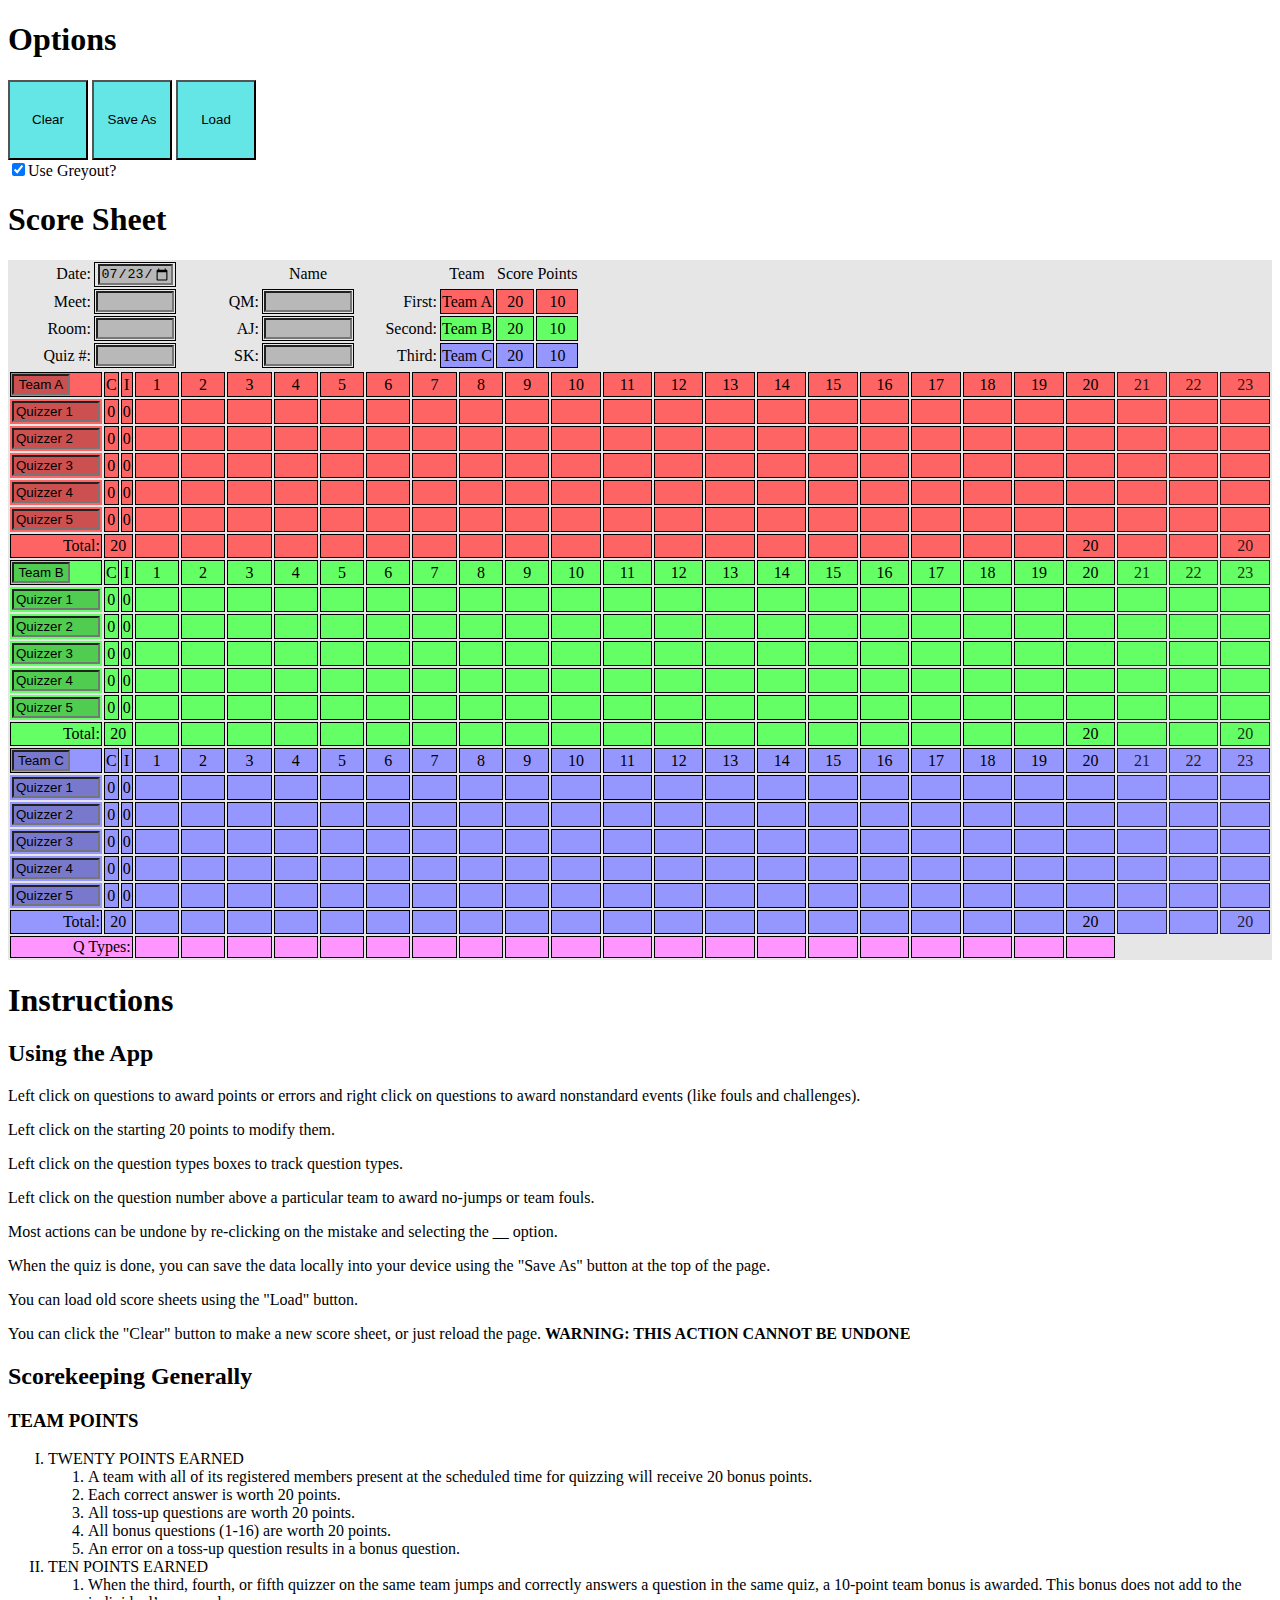
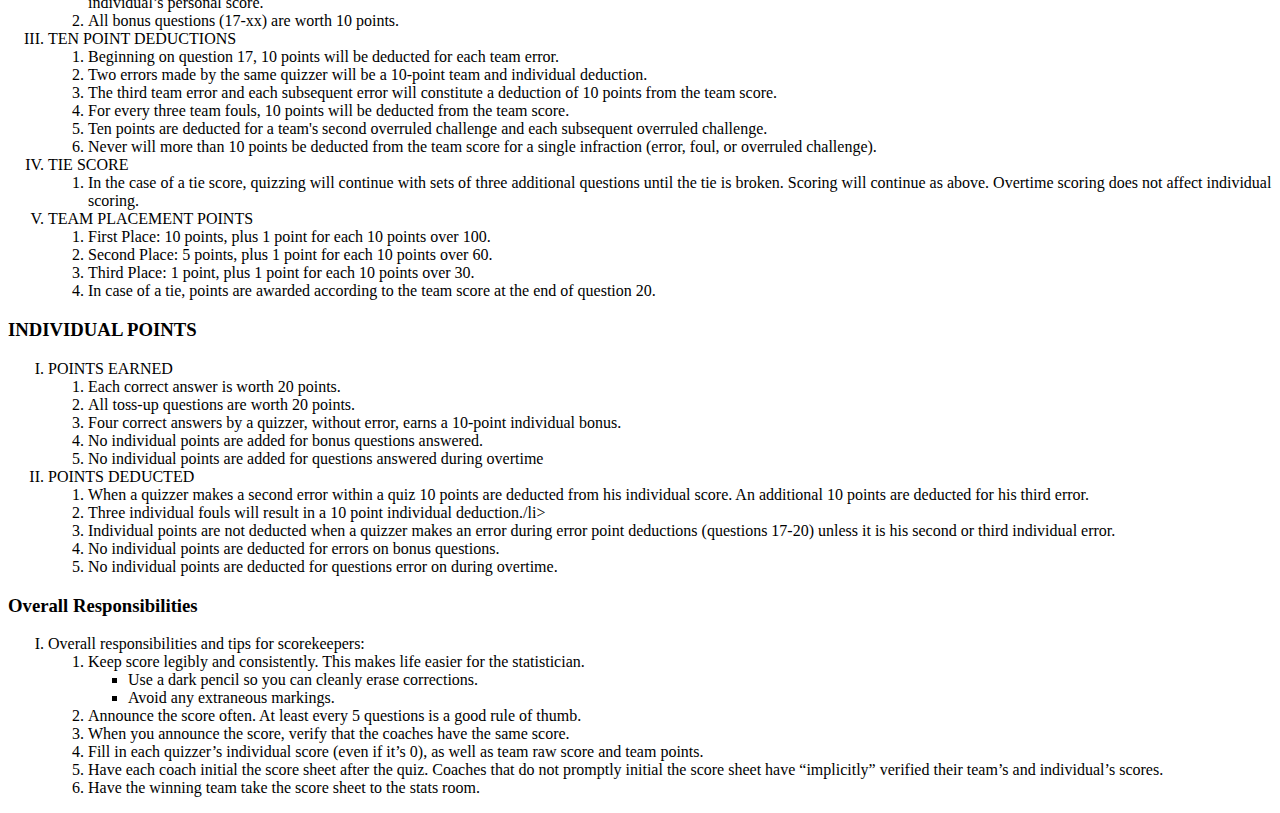
<file: html/Quizzing_Scoresheet_offline.html>
<!DOCTYPE html>
<html>
<head>
    <title>Quizzing Score Sheet</title>
    <style type='text/css'>
        .window {
            /* background: #bbbbbb; */
            background: rgb(230,230,230);
        }
        
        td {
            border: 1px solid black;
            border-collapse: collapse;
        }
        
        .button {
            width: 80px;
            height: 80px;
            background: rgb(100,230,230);
        }
        
        .menu {
            background: rgba(255,255,255,0.0)
            border: 1px solid black;
            border-collapse: collapse;
        }
        .menu-option {
            background: rgba(255,255,255,0.8);
            width: 100px;
            height: 40px;
            text-align: center;
        }
        
        .rotate2 {
          /* FF3.5+ */
          -moz-transform: rotate(-90.0deg);
          /* Opera 10.5 */
          -o-transform: rotate(-90.0deg);
          /* Saf3.1+, Chrome */
          -webkit-transform: rotate(-90.0deg);
          /* IE6,IE7 */
          filter: progid: DXImageTransform.Microsoft.BasicImage(rotation=0.083);
          /* IE8 */
          -ms-filter: "progid:DXImageTransform.Microsoft.BasicImage(rotation=0.083)";
          /* Standard */
          transform: rotate(-90.0deg);
        }
        .rotate {
            -webkit-transform: rotate(-180deg);
            -moz-transform: rotate(-180deg);
            -ms-transform: rotate(-180deg);
            -o-transform: rotate(-180deg);
            transform: rotate(-180deg);
            writing-mode: vertical-lr;
            padding: 24px;
        }
        
        .TeamA {
            background: rgb(255,100,100);
        }
        .TeamB {
            background: rgb(100,255,100);
        }
        .TeamC {
            background: rgb(150,150,255);
        }
        .TeamD {
            background: rgb(255,150,255);
        }
        
        .bar {
        
        }
        
        .question {
            text-align: center;
            vertical-align: middle;
            width: 100px;
            height: 20px;
        }
        .question-type {
            text-align: center;
            vertical-align: middle;
        }
        
        .CI-box {
            text-align: center;
        
        }
        
        .start-points {
            text-align: center;
        }
        
        .name-input {
            width: 80px;
            background-color: rgba(0,0,0,0.2);
        }
        
        .meta-input {
            width: 70px;
            background-color: rgba(0,0,0,0.2);
            text-align: left;
        }
        
        .meta-data {
            text-align: center;
        }
        .meta-bar {
            text-align: right;
            border: none;
            width: 80px;
        }
        .meta-header {
            text-align: center;
            border: none;
        }
        
        .team-input {
            width: 50px;
            text-align: center;
            background-color: rgba(0,0,0,0.2);
        }
        .greyout {
            opacity: 0.8;
        }
        
        .empty {
            opacity: 0.0;
        }
        
        .used {
          background: rgba(170,170,170,0.5);
        }
        
        .active {
            background: rgb(250,250,0);
        }
    </style>
</head>

<body>
    <h1>Options</h1>
    <div>
      <span>
          <input class="button" type="button" value="Clear" id="clear-button"/>
          <input class="button" type="button" value="Update" id="update-button" style="display: none;"/>
      </span>
      <span>
          <input class="button" type="button" value="Save As" id="render1-button"/>
      </span>
      <span>
          <!--<label for="upload-input">Load File:</label>-->
          <input type="file" accept=".dat," id="upload-input" style="display:none;"/>
          <input class="button" type="button" id="upload-button" value="Load"/>
          <label for="upload-input" id="uploaded-file-label"></label>
      </span>
    </div>
    <div>
      <input type="checkbox" id="use_used" checked/><label for="use_used">Use Greyout?</label>
    </div>
    <h1>Score Sheet</h1>
    <div class="window">
        <table class="table" id="meta-table">
        </table>
        <table class="table" id="table-cont">
        </table>
        <table class="menu" id="primary-menu" style="display: none;">
        </table>
        <table class="menu" id="secondary-menu" style="display: none;">
        </table>
        <table class="menu" id="sp-menu" style="display: none;">
        </table>
        <table class="menu" id="h-menu" style="display: none;">
        </table>
        <table class="menu" id="qt-menu" style="display: none;">
        </table>
    </div>
    <h1>Instructions</h1>
    <div>
        <h2>Using the App</h2>
      <p>
        Left click on questions to award points or errors and right click on questions to award nonstandard events (like fouls and challenges).
      </p>
      <p>
        Left click on the starting 20 points to modify them.
      </p>
      <p>
        Left click on the question types boxes to track question types.
      </p>
      <p>
        Left click on the question number above a particular team to award no-jumps or team fouls.
      </p>
      <p>
        Most actions can be undone by re-clicking on the mistake and selecting the __ option.
      </p>
      <p>
        When the quiz is done, you can save the data locally into your device using the "Save As" button at the top of the page.
      </p>
      <p>
        You can load old score sheets using the "Load" button.
      </p>
      <p>
        You can click the "Clear" button to make a new score sheet, or just reload the page. <b>WARNING: THIS ACTION
        CANNOT BE UNDONE</b>
      </p>
    </div>
    <div>
        <h2>Scorekeeping Generally</h2>
        <h3>TEAM POINTS</h3>
        <ol type="I">
          <li>
            TWENTY POINTS EARNED
            <ol>
              <li>A team with all of its registered members present at the scheduled time for quizzing will receive 20 bonus points.</li>
              <li>Each correct answer is worth 20 points.</li>
              <li>All toss-up questions are worth 20 points.</li>
              <li>All bonus questions (1-16) are worth 20 points.</li>
              <li>An error on a toss-up question results in a bonus question.</li>
            </ol>
          </li>
          <li>
            TEN POINTS EARNED
            <ol>
              <li>When the third, fourth, or fifth quizzer on the same team jumps and correctly answers a question in the same quiz, a 10-point team bonus is awarded. This bonus does not add to the individual’s personal score.</li>
              <li>All bonus questions (17-xx) are worth 10 points.</li>
            </ol>
          </li>
          <li>
            TEN POINT DEDUCTIONS
            <ol>
              <li>Beginning on question 17, 10 points will be deducted for each team error.</li>
              <li>Two errors made by the same quizzer will be a 10-point team and individual deduction.</li>
              <li>The third team error and each subsequent error will constitute a deduction of 10 points from the team score.</li>
              <li>For every three team fouls, 10 points will be deducted from the team score.</li>
              <li>Ten points are deducted for a team's second overruled challenge and each subsequent overruled challenge.</li>
              <li>Never will more than 10 points be deducted from the team score for a single infraction (error, foul, or overruled challenge).</li>
            </ol>
          </li>
          <li>
            TIE SCORE
            <ol>
              <li>In the case of a tie score, quizzing will continue with sets of three additional questions until the tie is broken. Scoring will continue as above. Overtime scoring does not affect individual scoring.</li>
            </ol>
          </li>
          <li>
            TEAM PLACEMENT POINTS
            <ol>
              <li>First Place: 10 points, plus 1 point for each 10 points over 100.</li>
              <li>Second Place: 5 points, plus 1 point for each 10 points over 60.</li>
              <li>Third Place: 1 point, plus 1 point for each 10 points over 30.</li>
              <li>In case of a tie, points are awarded according to the team score at the end of question 20.</li>
            </ol>
          </li>
        </ol>
        <h3>INDIVIDUAL POINTS</h3>
        <ol type="I">
          <li>
            POINTS EARNED
            <ol>
              <li>Each correct answer is worth 20 points.</li>
              <li>All toss-up questions are worth 20 points.</li>
              <li>Four correct answers by a quizzer, without error, earns a 10-point individual bonus.</li>
              <li>No individual points are added for bonus questions answered.</li>
              <li>No individual points are added for questions answered during overtime</li>
            </ol>
          </li>
          <li>
            POINTS DEDUCTED
            <ol>
              <li>When a quizzer makes a second error within a quiz 10 points are deducted from his individual score. An additional 10 points are deducted for his third error.</li>
              <li>Three individual fouls will result in a 10 point individual deduction./li>
              <li>Individual points are not deducted when a quizzer makes an error during error point deductions (questions 17-20) unless it is his second or third individual error.</li>
              <li>No individual points are deducted for errors on bonus questions.</li>
              <li>No individual points are deducted for questions error on during overtime.</li>
            </ol>
          </li>
        </ol>
        <h3>Overall Responsibilities</h3>
        <ol type="I">
          <li>
            Overall responsibilities and tips for scorekeepers:
            <ol>
              <li>
                Keep score legibly and consistently. This makes life easier for the statistician.
                <ul>
                  <li>Use a dark pencil so you can cleanly erase corrections.</li>
                  <li>Avoid any extraneous markings.</li>
                </ul>
              </li>
              <li>Announce the score often. At least every 5 questions is a good rule of thumb.</li>
              <li>When you announce the score, verify that the coaches have the same score.</li>
              <li>Fill in each quizzer’s individual score (even if it’s 0), as well as team raw score and team points.</li>
              <li>Have each coach initial the score sheet after the quiz. Coaches that do not promptly initial the score sheet have “implicitly” verified their team’s and individual’s scores.</li>
              <li>Have the winning team take the score sheet to the stats room.</li>
            </ol>
          </li>
        </ol>
    </div>
    <!-- From: jquery-3.4.1.min.js-->
    <script>
        /*! jQuery v3.4.1 | (c) JS Foundation and other contributors | jquery.org/license */
        !function(e,t){"use strict";"object"==typeof module&&"object"==typeof module.exports?module.exports=e.document?t(e,!0):function(e){if(!e.document)throw new Error("jQuery requires a window with a document");return t(e)}:t(e)}("undefined"!=typeof window?window:this,function(C,e){"use strict";var t=[],E=C.document,r=Object.getPrototypeOf,s=t.slice,g=t.concat,u=t.push,i=t.indexOf,n={},o=n.toString,v=n.hasOwnProperty,a=v.toString,l=a.call(Object),y={},m=function(e){return"function"==typeof e&&"number"!=typeof e.nodeType},x=function(e){return null!=e&&e===e.window},c={type:!0,src:!0,nonce:!0,noModule:!0};function b(e,t,n){var r,i,o=(n=n||E).createElement("script");if(o.text=e,t)for(r in c)(i=t[r]||t.getAttribute&&t.getAttribute(r))&&o.setAttribute(r,i);n.head.appendChild(o).parentNode.removeChild(o)}function w(e){return null==e?e+"":"object"==typeof e||"function"==typeof e?n[o.call(e)]||"object":typeof e}var f="3.4.1",k=function(e,t){return new k.fn.init(e,t)},p=/^[\s\uFEFF\xA0]+|[\s\uFEFF\xA0]+$/g;function d(e){var t=!!e&&"length"in e&&e.length,n=w(e);return!m(e)&&!x(e)&&("array"===n||0===t||"number"==typeof t&&0<t&&t-1 in e)}k.fn=k.prototype={jquery:f,constructor:k,length:0,toArray:function(){return s.call(this)},get:function(e){return null==e?s.call(this):e<0?this[e+this.length]:this[e]},pushStack:function(e){var t=k.merge(this.constructor(),e);return t.prevObject=this,t},each:function(e){return k.each(this,e)},map:function(n){return this.pushStack(k.map(this,function(e,t){return n.call(e,t,e)}))},slice:function(){return this.pushStack(s.apply(this,arguments))},first:function(){return this.eq(0)},last:function(){return this.eq(-1)},eq:function(e){var t=this.length,n=+e+(e<0?t:0);return this.pushStack(0<=n&&n<t?[this[n]]:[])},end:function(){return this.prevObject||this.constructor()},push:u,sort:t.sort,splice:t.splice},k.extend=k.fn.extend=function(){var e,t,n,r,i,o,a=arguments[0]||{},s=1,u=arguments.length,l=!1;for("boolean"==typeof a&&(l=a,a=arguments[s]||{},s++),"object"==typeof a||m(a)||(a={}),s===u&&(a=this,s--);s<u;s++)if(null!=(e=arguments[s]))for(t in e)r=e[t],"__proto__"!==t&&a!==r&&(l&&r&&(k.isPlainObject(r)||(i=Array.isArray(r)))?(n=a[t],o=i&&!Array.isArray(n)?[]:i||k.isPlainObject(n)?n:{},i=!1,a[t]=k.extend(l,o,r)):void 0!==r&&(a[t]=r));return a},k.extend({expando:"jQuery"+(f+Math.random()).replace(/\D/g,""),isReady:!0,error:function(e){throw new Error(e)},noop:function(){},isPlainObject:function(e){var t,n;return!(!e||"[object Object]"!==o.call(e))&&(!(t=r(e))||"function"==typeof(n=v.call(t,"constructor")&&t.constructor)&&a.call(n)===l)},isEmptyObject:function(e){var t;for(t in e)return!1;return!0},globalEval:function(e,t){b(e,{nonce:t&&t.nonce})},each:function(e,t){var n,r=0;if(d(e)){for(n=e.length;r<n;r++)if(!1===t.call(e[r],r,e[r]))break}else for(r in e)if(!1===t.call(e[r],r,e[r]))break;return e},trim:function(e){return null==e?"":(e+"").replace(p,"")},makeArray:function(e,t){var n=t||[];return null!=e&&(d(Object(e))?k.merge(n,"string"==typeof e?[e]:e):u.call(n,e)),n},inArray:function(e,t,n){return null==t?-1:i.call(t,e,n)},merge:function(e,t){for(var n=+t.length,r=0,i=e.length;r<n;r++)e[i++]=t[r];return e.length=i,e},grep:function(e,t,n){for(var r=[],i=0,o=e.length,a=!n;i<o;i++)!t(e[i],i)!==a&&r.push(e[i]);return r},map:function(e,t,n){var r,i,o=0,a=[];if(d(e))for(r=e.length;o<r;o++)null!=(i=t(e[o],o,n))&&a.push(i);else for(o in e)null!=(i=t(e[o],o,n))&&a.push(i);return g.apply([],a)},guid:1,support:y}),"function"==typeof Symbol&&(k.fn[Symbol.iterator]=t[Symbol.iterator]),k.each("Boolean Number String Function Array Date RegExp Object Error Symbol".split(" "),function(e,t){n["[object "+t+"]"]=t.toLowerCase()});var h=function(n){var e,d,b,o,i,h,f,g,w,u,l,T,C,a,E,v,s,c,y,k="sizzle"+1*new Date,m=n.document,S=0,r=0,p=ue(),x=ue(),N=ue(),A=ue(),D=function(e,t){return e===t&&(l=!0),0},j={}.hasOwnProperty,t=[],q=t.pop,L=t.push,H=t.push,O=t.slice,P=function(e,t){for(var n=0,r=e.length;n<r;n++)if(e[n]===t)return n;return-1},R="checked|selected|async|autofocus|autoplay|controls|defer|disabled|hidden|ismap|loop|multiple|open|readonly|required|scoped",M="[\\x20\\t\\r\\n\\f]",I="(?:\\\\.|[\\w-]|[^\0-\\xa0])+",W="\\["+M+"*("+I+")(?:"+M+"*([*^$|!~]?=)"+M+"*(?:'((?:\\\\.|[^\\\\'])*)'|\"((?:\\\\.|[^\\\\\"])*)\"|("+I+"))|)"+M+"*\\]",$=":("+I+")(?:\\((('((?:\\\\.|[^\\\\'])*)'|\"((?:\\\\.|[^\\\\\"])*)\")|((?:\\\\.|[^\\\\()[\\]]|"+W+")*)|.*)\\)|)",F=new RegExp(M+"+","g"),B=new RegExp("^"+M+"+|((?:^|[^\\\\])(?:\\\\.)*)"+M+"+$","g"),_=new RegExp("^"+M+"*,"+M+"*"),z=new RegExp("^"+M+"*([>+~]|"+M+")"+M+"*"),U=new RegExp(M+"|>"),X=new RegExp($),V=new RegExp("^"+I+"$"),G={ID:new RegExp("^#("+I+")"),CLASS:new RegExp("^\\.("+I+")"),TAG:new RegExp("^("+I+"|[*])"),ATTR:new RegExp("^"+W),PSEUDO:new RegExp("^"+$),CHILD:new RegExp("^:(only|first|last|nth|nth-last)-(child|of-type)(?:\\("+M+"*(even|odd|(([+-]|)(\\d*)n|)"+M+"*(?:([+-]|)"+M+"*(\\d+)|))"+M+"*\\)|)","i"),bool:new RegExp("^(?:"+R+")$","i"),needsContext:new RegExp("^"+M+"*[>+~]|:(even|odd|eq|gt|lt|nth|first|last)(?:\\("+M+"*((?:-\\d)?\\d*)"+M+"*\\)|)(?=[^-]|$)","i")},Y=/HTML$/i,Q=/^(?:input|select|textarea|button)$/i,J=/^h\d$/i,K=/^[^{]+\{\s*\[native \w/,Z=/^(?:#([\w-]+)|(\w+)|\.([\w-]+))$/,ee=/[+~]/,te=new RegExp("\\\\([\\da-f]{1,6}"+M+"?|("+M+")|.)","ig"),ne=function(e,t,n){var r="0x"+t-65536;return r!=r||n?t:r<0?String.fromCharCode(r+65536):String.fromCharCode(r>>10|55296,1023&r|56320)},re=/([\0-\x1f\x7f]|^-?\d)|^-$|[^\0-\x1f\x7f-\uFFFF\w-]/g,ie=function(e,t){return t?"\0"===e?"\ufffd":e.slice(0,-1)+"\\"+e.charCodeAt(e.length-1).toString(16)+" ":"\\"+e},oe=function(){T()},ae=be(function(e){return!0===e.disabled&&"fieldset"===e.nodeName.toLowerCase()},{dir:"parentNode",next:"legend"});try{H.apply(t=O.call(m.childNodes),m.childNodes),t[m.childNodes.length].nodeType}catch(e){H={apply:t.length?function(e,t){L.apply(e,O.call(t))}:function(e,t){var n=e.length,r=0;while(e[n++]=t[r++]);e.length=n-1}}}function se(t,e,n,r){var i,o,a,s,u,l,c,f=e&&e.ownerDocument,p=e?e.nodeType:9;if(n=n||[],"string"!=typeof t||!t||1!==p&&9!==p&&11!==p)return n;if(!r&&((e?e.ownerDocument||e:m)!==C&&T(e),e=e||C,E)){if(11!==p&&(u=Z.exec(t)))if(i=u[1]){if(9===p){if(!(a=e.getElementById(i)))return n;if(a.id===i)return n.push(a),n}else if(f&&(a=f.getElementById(i))&&y(e,a)&&a.id===i)return n.push(a),n}else{if(u[2])return H.apply(n,e.getElementsByTagName(t)),n;if((i=u[3])&&d.getElementsByClassName&&e.getElementsByClassName)return H.apply(n,e.getElementsByClassName(i)),n}if(d.qsa&&!A[t+" "]&&(!v||!v.test(t))&&(1!==p||"object"!==e.nodeName.toLowerCase())){if(c=t,f=e,1===p&&U.test(t)){(s=e.getAttribute("id"))?s=s.replace(re,ie):e.setAttribute("id",s=k),o=(l=h(t)).length;while(o--)l[o]="#"+s+" "+xe(l[o]);c=l.join(","),f=ee.test(t)&&ye(e.parentNode)||e}try{return H.apply(n,f.querySelectorAll(c)),n}catch(e){A(t,!0)}finally{s===k&&e.removeAttribute("id")}}}return g(t.replace(B,"$1"),e,n,r)}function ue(){var r=[];return function e(t,n){return r.push(t+" ")>b.cacheLength&&delete e[r.shift()],e[t+" "]=n}}function le(e){return e[k]=!0,e}function ce(e){var t=C.createElement("fieldset");try{return!!e(t)}catch(e){return!1}finally{t.parentNode&&t.parentNode.removeChild(t),t=null}}function fe(e,t){var n=e.split("|"),r=n.length;while(r--)b.attrHandle[n[r]]=t}function pe(e,t){var n=t&&e,r=n&&1===e.nodeType&&1===t.nodeType&&e.sourceIndex-t.sourceIndex;if(r)return r;if(n)while(n=n.nextSibling)if(n===t)return-1;return e?1:-1}function de(t){return function(e){return"input"===e.nodeName.toLowerCase()&&e.type===t}}function he(n){return function(e){var t=e.nodeName.toLowerCase();return("input"===t||"button"===t)&&e.type===n}}function ge(t){return function(e){return"form"in e?e.parentNode&&!1===e.disabled?"label"in e?"label"in e.parentNode?e.parentNode.disabled===t:e.disabled===t:e.isDisabled===t||e.isDisabled!==!t&&ae(e)===t:e.disabled===t:"label"in e&&e.disabled===t}}function ve(a){return le(function(o){return o=+o,le(function(e,t){var n,r=a([],e.length,o),i=r.length;while(i--)e[n=r[i]]&&(e[n]=!(t[n]=e[n]))})})}function ye(e){return e&&"undefined"!=typeof e.getElementsByTagName&&e}for(e in d=se.support={},i=se.isXML=function(e){var t=e.namespaceURI,n=(e.ownerDocument||e).documentElement;return!Y.test(t||n&&n.nodeName||"HTML")},T=se.setDocument=function(e){var t,n,r=e?e.ownerDocument||e:m;return r!==C&&9===r.nodeType&&r.documentElement&&(a=(C=r).documentElement,E=!i(C),m!==C&&(n=C.defaultView)&&n.top!==n&&(n.addEventListener?n.addEventListener("unload",oe,!1):n.attachEvent&&n.attachEvent("onunload",oe)),d.attributes=ce(function(e){return e.className="i",!e.getAttribute("className")}),d.getElementsByTagName=ce(function(e){return e.appendChild(C.createComment("")),!e.getElementsByTagName("*").length}),d.getElementsByClassName=K.test(C.getElementsByClassName),d.getById=ce(function(e){return a.appendChild(e).id=k,!C.getElementsByName||!C.getElementsByName(k).length}),d.getById?(b.filter.ID=function(e){var t=e.replace(te,ne);return function(e){return e.getAttribute("id")===t}},b.find.ID=function(e,t){if("undefined"!=typeof t.getElementById&&E){var n=t.getElementById(e);return n?[n]:[]}}):(b.filter.ID=function(e){var n=e.replace(te,ne);return function(e){var t="undefined"!=typeof e.getAttributeNode&&e.getAttributeNode("id");return t&&t.value===n}},b.find.ID=function(e,t){if("undefined"!=typeof t.getElementById&&E){var n,r,i,o=t.getElementById(e);if(o){if((n=o.getAttributeNode("id"))&&n.value===e)return[o];i=t.getElementsByName(e),r=0;while(o=i[r++])if((n=o.getAttributeNode("id"))&&n.value===e)return[o]}return[]}}),b.find.TAG=d.getElementsByTagName?function(e,t){return"undefined"!=typeof t.getElementsByTagName?t.getElementsByTagName(e):d.qsa?t.querySelectorAll(e):void 0}:function(e,t){var n,r=[],i=0,o=t.getElementsByTagName(e);if("*"===e){while(n=o[i++])1===n.nodeType&&r.push(n);return r}return o},b.find.CLASS=d.getElementsByClassName&&function(e,t){if("undefined"!=typeof t.getElementsByClassName&&E)return t.getElementsByClassName(e)},s=[],v=[],(d.qsa=K.test(C.querySelectorAll))&&(ce(function(e){a.appendChild(e).innerHTML="<a id='"+k+"'></a><select id='"+k+"-\r\\' msallowcapture=''><option selected=''></option></select>",e.querySelectorAll("[msallowcapture^='']").length&&v.push("[*^$]="+M+"*(?:''|\"\")"),e.querySelectorAll("[selected]").length||v.push("\\["+M+"*(?:value|"+R+")"),e.querySelectorAll("[id~="+k+"-]").length||v.push("~="),e.querySelectorAll(":checked").length||v.push(":checked"),e.querySelectorAll("a#"+k+"+*").length||v.push(".#.+[+~]")}),ce(function(e){e.innerHTML="<a href='' disabled='disabled'></a><select disabled='disabled'><option/></select>";var t=C.createElement("input");t.setAttribute("type","hidden"),e.appendChild(t).setAttribute("name","D"),e.querySelectorAll("[name=d]").length&&v.push("name"+M+"*[*^$|!~]?="),2!==e.querySelectorAll(":enabled").length&&v.push(":enabled",":disabled"),a.appendChild(e).disabled=!0,2!==e.querySelectorAll(":disabled").length&&v.push(":enabled",":disabled"),e.querySelectorAll("*,:x"),v.push(",.*:")})),(d.matchesSelector=K.test(c=a.matches||a.webkitMatchesSelector||a.mozMatchesSelector||a.oMatchesSelector||a.msMatchesSelector))&&ce(function(e){d.disconnectedMatch=c.call(e,"*"),c.call(e,"[s!='']:x"),s.push("!=",$)}),v=v.length&&new RegExp(v.join("|")),s=s.length&&new RegExp(s.join("|")),t=K.test(a.compareDocumentPosition),y=t||K.test(a.contains)?function(e,t){var n=9===e.nodeType?e.documentElement:e,r=t&&t.parentNode;return e===r||!(!r||1!==r.nodeType||!(n.contains?n.contains(r):e.compareDocumentPosition&&16&e.compareDocumentPosition(r)))}:function(e,t){if(t)while(t=t.parentNode)if(t===e)return!0;return!1},D=t?function(e,t){if(e===t)return l=!0,0;var n=!e.compareDocumentPosition-!t.compareDocumentPosition;return n||(1&(n=(e.ownerDocument||e)===(t.ownerDocument||t)?e.compareDocumentPosition(t):1)||!d.sortDetached&&t.compareDocumentPosition(e)===n?e===C||e.ownerDocument===m&&y(m,e)?-1:t===C||t.ownerDocument===m&&y(m,t)?1:u?P(u,e)-P(u,t):0:4&n?-1:1)}:function(e,t){if(e===t)return l=!0,0;var n,r=0,i=e.parentNode,o=t.parentNode,a=[e],s=[t];if(!i||!o)return e===C?-1:t===C?1:i?-1:o?1:u?P(u,e)-P(u,t):0;if(i===o)return pe(e,t);n=e;while(n=n.parentNode)a.unshift(n);n=t;while(n=n.parentNode)s.unshift(n);while(a[r]===s[r])r++;return r?pe(a[r],s[r]):a[r]===m?-1:s[r]===m?1:0}),C},se.matches=function(e,t){return se(e,null,null,t)},se.matchesSelector=function(e,t){if((e.ownerDocument||e)!==C&&T(e),d.matchesSelector&&E&&!A[t+" "]&&(!s||!s.test(t))&&(!v||!v.test(t)))try{var n=c.call(e,t);if(n||d.disconnectedMatch||e.document&&11!==e.document.nodeType)return n}catch(e){A(t,!0)}return 0<se(t,C,null,[e]).length},se.contains=function(e,t){return(e.ownerDocument||e)!==C&&T(e),y(e,t)},se.attr=function(e,t){(e.ownerDocument||e)!==C&&T(e);var n=b.attrHandle[t.toLowerCase()],r=n&&j.call(b.attrHandle,t.toLowerCase())?n(e,t,!E):void 0;return void 0!==r?r:d.attributes||!E?e.getAttribute(t):(r=e.getAttributeNode(t))&&r.specified?r.value:null},se.escape=function(e){return(e+"").replace(re,ie)},se.error=function(e){throw new Error("Syntax error, unrecognized expression: "+e)},se.uniqueSort=function(e){var t,n=[],r=0,i=0;if(l=!d.detectDuplicates,u=!d.sortStable&&e.slice(0),e.sort(D),l){while(t=e[i++])t===e[i]&&(r=n.push(i));while(r--)e.splice(n[r],1)}return u=null,e},o=se.getText=function(e){var t,n="",r=0,i=e.nodeType;if(i){if(1===i||9===i||11===i){if("string"==typeof e.textContent)return e.textContent;for(e=e.firstChild;e;e=e.nextSibling)n+=o(e)}else if(3===i||4===i)return e.nodeValue}else while(t=e[r++])n+=o(t);return n},(b=se.selectors={cacheLength:50,createPseudo:le,match:G,attrHandle:{},find:{},relative:{">":{dir:"parentNode",first:!0}," ":{dir:"parentNode"},"+":{dir:"previousSibling",first:!0},"~":{dir:"previousSibling"}},preFilter:{ATTR:function(e){return e[1]=e[1].replace(te,ne),e[3]=(e[3]||e[4]||e[5]||"").replace(te,ne),"~="===e[2]&&(e[3]=" "+e[3]+" "),e.slice(0,4)},CHILD:function(e){return e[1]=e[1].toLowerCase(),"nth"===e[1].slice(0,3)?(e[3]||se.error(e[0]),e[4]=+(e[4]?e[5]+(e[6]||1):2*("even"===e[3]||"odd"===e[3])),e[5]=+(e[7]+e[8]||"odd"===e[3])):e[3]&&se.error(e[0]),e},PSEUDO:function(e){var t,n=!e[6]&&e[2];return G.CHILD.test(e[0])?null:(e[3]?e[2]=e[4]||e[5]||"":n&&X.test(n)&&(t=h(n,!0))&&(t=n.indexOf(")",n.length-t)-n.length)&&(e[0]=e[0].slice(0,t),e[2]=n.slice(0,t)),e.slice(0,3))}},filter:{TAG:function(e){var t=e.replace(te,ne).toLowerCase();return"*"===e?function(){return!0}:function(e){return e.nodeName&&e.nodeName.toLowerCase()===t}},CLASS:function(e){var t=p[e+" "];return t||(t=new RegExp("(^|"+M+")"+e+"("+M+"|$)"))&&p(e,function(e){return t.test("string"==typeof e.className&&e.className||"undefined"!=typeof e.getAttribute&&e.getAttribute("class")||"")})},ATTR:function(n,r,i){return function(e){var t=se.attr(e,n);return null==t?"!="===r:!r||(t+="","="===r?t===i:"!="===r?t!==i:"^="===r?i&&0===t.indexOf(i):"*="===r?i&&-1<t.indexOf(i):"$="===r?i&&t.slice(-i.length)===i:"~="===r?-1<(" "+t.replace(F," ")+" ").indexOf(i):"|="===r&&(t===i||t.slice(0,i.length+1)===i+"-"))}},CHILD:function(h,e,t,g,v){var y="nth"!==h.slice(0,3),m="last"!==h.slice(-4),x="of-type"===e;return 1===g&&0===v?function(e){return!!e.parentNode}:function(e,t,n){var r,i,o,a,s,u,l=y!==m?"nextSibling":"previousSibling",c=e.parentNode,f=x&&e.nodeName.toLowerCase(),p=!n&&!x,d=!1;if(c){if(y){while(l){a=e;while(a=a[l])if(x?a.nodeName.toLowerCase()===f:1===a.nodeType)return!1;u=l="only"===h&&!u&&"nextSibling"}return!0}if(u=[m?c.firstChild:c.lastChild],m&&p){d=(s=(r=(i=(o=(a=c)[k]||(a[k]={}))[a.uniqueID]||(o[a.uniqueID]={}))[h]||[])[0]===S&&r[1])&&r[2],a=s&&c.childNodes[s];while(a=++s&&a&&a[l]||(d=s=0)||u.pop())if(1===a.nodeType&&++d&&a===e){i[h]=[S,s,d];break}}else if(p&&(d=s=(r=(i=(o=(a=e)[k]||(a[k]={}))[a.uniqueID]||(o[a.uniqueID]={}))[h]||[])[0]===S&&r[1]),!1===d)while(a=++s&&a&&a[l]||(d=s=0)||u.pop())if((x?a.nodeName.toLowerCase()===f:1===a.nodeType)&&++d&&(p&&((i=(o=a[k]||(a[k]={}))[a.uniqueID]||(o[a.uniqueID]={}))[h]=[S,d]),a===e))break;return(d-=v)===g||d%g==0&&0<=d/g}}},PSEUDO:function(e,o){var t,a=b.pseudos[e]||b.setFilters[e.toLowerCase()]||se.error("unsupported pseudo: "+e);return a[k]?a(o):1<a.length?(t=[e,e,"",o],b.setFilters.hasOwnProperty(e.toLowerCase())?le(function(e,t){var n,r=a(e,o),i=r.length;while(i--)e[n=P(e,r[i])]=!(t[n]=r[i])}):function(e){return a(e,0,t)}):a}},pseudos:{not:le(function(e){var r=[],i=[],s=f(e.replace(B,"$1"));return s[k]?le(function(e,t,n,r){var i,o=s(e,null,r,[]),a=e.length;while(a--)(i=o[a])&&(e[a]=!(t[a]=i))}):function(e,t,n){return r[0]=e,s(r,null,n,i),r[0]=null,!i.pop()}}),has:le(function(t){return function(e){return 0<se(t,e).length}}),contains:le(function(t){return t=t.replace(te,ne),function(e){return-1<(e.textContent||o(e)).indexOf(t)}}),lang:le(function(n){return V.test(n||"")||se.error("unsupported lang: "+n),n=n.replace(te,ne).toLowerCase(),function(e){var t;do{if(t=E?e.lang:e.getAttribute("xml:lang")||e.getAttribute("lang"))return(t=t.toLowerCase())===n||0===t.indexOf(n+"-")}while((e=e.parentNode)&&1===e.nodeType);return!1}}),target:function(e){var t=n.location&&n.location.hash;return t&&t.slice(1)===e.id},root:function(e){return e===a},focus:function(e){return e===C.activeElement&&(!C.hasFocus||C.hasFocus())&&!!(e.type||e.href||~e.tabIndex)},enabled:ge(!1),disabled:ge(!0),checked:function(e){var t=e.nodeName.toLowerCase();return"input"===t&&!!e.checked||"option"===t&&!!e.selected},selected:function(e){return e.parentNode&&e.parentNode.selectedIndex,!0===e.selected},empty:function(e){for(e=e.firstChild;e;e=e.nextSibling)if(e.nodeType<6)return!1;return!0},parent:function(e){return!b.pseudos.empty(e)},header:function(e){return J.test(e.nodeName)},input:function(e){return Q.test(e.nodeName)},button:function(e){var t=e.nodeName.toLowerCase();return"input"===t&&"button"===e.type||"button"===t},text:function(e){var t;return"input"===e.nodeName.toLowerCase()&&"text"===e.type&&(null==(t=e.getAttribute("type"))||"text"===t.toLowerCase())},first:ve(function(){return[0]}),last:ve(function(e,t){return[t-1]}),eq:ve(function(e,t,n){return[n<0?n+t:n]}),even:ve(function(e,t){for(var n=0;n<t;n+=2)e.push(n);return e}),odd:ve(function(e,t){for(var n=1;n<t;n+=2)e.push(n);return e}),lt:ve(function(e,t,n){for(var r=n<0?n+t:t<n?t:n;0<=--r;)e.push(r);return e}),gt:ve(function(e,t,n){for(var r=n<0?n+t:n;++r<t;)e.push(r);return e})}}).pseudos.nth=b.pseudos.eq,{radio:!0,checkbox:!0,file:!0,password:!0,image:!0})b.pseudos[e]=de(e);for(e in{submit:!0,reset:!0})b.pseudos[e]=he(e);function me(){}function xe(e){for(var t=0,n=e.length,r="";t<n;t++)r+=e[t].value;return r}function be(s,e,t){var u=e.dir,l=e.next,c=l||u,f=t&&"parentNode"===c,p=r++;return e.first?function(e,t,n){while(e=e[u])if(1===e.nodeType||f)return s(e,t,n);return!1}:function(e,t,n){var r,i,o,a=[S,p];if(n){while(e=e[u])if((1===e.nodeType||f)&&s(e,t,n))return!0}else while(e=e[u])if(1===e.nodeType||f)if(i=(o=e[k]||(e[k]={}))[e.uniqueID]||(o[e.uniqueID]={}),l&&l===e.nodeName.toLowerCase())e=e[u]||e;else{if((r=i[c])&&r[0]===S&&r[1]===p)return a[2]=r[2];if((i[c]=a)[2]=s(e,t,n))return!0}return!1}}function we(i){return 1<i.length?function(e,t,n){var r=i.length;while(r--)if(!i[r](e,t,n))return!1;return!0}:i[0]}function Te(e,t,n,r,i){for(var o,a=[],s=0,u=e.length,l=null!=t;s<u;s++)(o=e[s])&&(n&&!n(o,r,i)||(a.push(o),l&&t.push(s)));return a}function Ce(d,h,g,v,y,e){return v&&!v[k]&&(v=Ce(v)),y&&!y[k]&&(y=Ce(y,e)),le(function(e,t,n,r){var i,o,a,s=[],u=[],l=t.length,c=e||function(e,t,n){for(var r=0,i=t.length;r<i;r++)se(e,t[r],n);return n}(h||"*",n.nodeType?[n]:n,[]),f=!d||!e&&h?c:Te(c,s,d,n,r),p=g?y||(e?d:l||v)?[]:t:f;if(g&&g(f,p,n,r),v){i=Te(p,u),v(i,[],n,r),o=i.length;while(o--)(a=i[o])&&(p[u[o]]=!(f[u[o]]=a))}if(e){if(y||d){if(y){i=[],o=p.length;while(o--)(a=p[o])&&i.push(f[o]=a);y(null,p=[],i,r)}o=p.length;while(o--)(a=p[o])&&-1<(i=y?P(e,a):s[o])&&(e[i]=!(t[i]=a))}}else p=Te(p===t?p.splice(l,p.length):p),y?y(null,t,p,r):H.apply(t,p)})}function Ee(e){for(var i,t,n,r=e.length,o=b.relative[e[0].type],a=o||b.relative[" "],s=o?1:0,u=be(function(e){return e===i},a,!0),l=be(function(e){return-1<P(i,e)},a,!0),c=[function(e,t,n){var r=!o&&(n||t!==w)||((i=t).nodeType?u(e,t,n):l(e,t,n));return i=null,r}];s<r;s++)if(t=b.relative[e[s].type])c=[be(we(c),t)];else{if((t=b.filter[e[s].type].apply(null,e[s].matches))[k]){for(n=++s;n<r;n++)if(b.relative[e[n].type])break;return Ce(1<s&&we(c),1<s&&xe(e.slice(0,s-1).concat({value:" "===e[s-2].type?"*":""})).replace(B,"$1"),t,s<n&&Ee(e.slice(s,n)),n<r&&Ee(e=e.slice(n)),n<r&&xe(e))}c.push(t)}return we(c)}return me.prototype=b.filters=b.pseudos,b.setFilters=new me,h=se.tokenize=function(e,t){var n,r,i,o,a,s,u,l=x[e+" "];if(l)return t?0:l.slice(0);a=e,s=[],u=b.preFilter;while(a){for(o in n&&!(r=_.exec(a))||(r&&(a=a.slice(r[0].length)||a),s.push(i=[])),n=!1,(r=z.exec(a))&&(n=r.shift(),i.push({value:n,type:r[0].replace(B," ")}),a=a.slice(n.length)),b.filter)!(r=G[o].exec(a))||u[o]&&!(r=u[o](r))||(n=r.shift(),i.push({value:n,type:o,matches:r}),a=a.slice(n.length));if(!n)break}return t?a.length:a?se.error(e):x(e,s).slice(0)},f=se.compile=function(e,t){var n,v,y,m,x,r,i=[],o=[],a=N[e+" "];if(!a){t||(t=h(e)),n=t.length;while(n--)(a=Ee(t[n]))[k]?i.push(a):o.push(a);(a=N(e,(v=o,m=0<(y=i).length,x=0<v.length,r=function(e,t,n,r,i){var o,a,s,u=0,l="0",c=e&&[],f=[],p=w,d=e||x&&b.find.TAG("*",i),h=S+=null==p?1:Math.random()||.1,g=d.length;for(i&&(w=t===C||t||i);l!==g&&null!=(o=d[l]);l++){if(x&&o){a=0,t||o.ownerDocument===C||(T(o),n=!E);while(s=v[a++])if(s(o,t||C,n)){r.push(o);break}i&&(S=h)}m&&((o=!s&&o)&&u--,e&&c.push(o))}if(u+=l,m&&l!==u){a=0;while(s=y[a++])s(c,f,t,n);if(e){if(0<u)while(l--)c[l]||f[l]||(f[l]=q.call(r));f=Te(f)}H.apply(r,f),i&&!e&&0<f.length&&1<u+y.length&&se.uniqueSort(r)}return i&&(S=h,w=p),c},m?le(r):r))).selector=e}return a},g=se.select=function(e,t,n,r){var i,o,a,s,u,l="function"==typeof e&&e,c=!r&&h(e=l.selector||e);if(n=n||[],1===c.length){if(2<(o=c[0]=c[0].slice(0)).length&&"ID"===(a=o[0]).type&&9===t.nodeType&&E&&b.relative[o[1].type]){if(!(t=(b.find.ID(a.matches[0].replace(te,ne),t)||[])[0]))return n;l&&(t=t.parentNode),e=e.slice(o.shift().value.length)}i=G.needsContext.test(e)?0:o.length;while(i--){if(a=o[i],b.relative[s=a.type])break;if((u=b.find[s])&&(r=u(a.matches[0].replace(te,ne),ee.test(o[0].type)&&ye(t.parentNode)||t))){if(o.splice(i,1),!(e=r.length&&xe(o)))return H.apply(n,r),n;break}}}return(l||f(e,c))(r,t,!E,n,!t||ee.test(e)&&ye(t.parentNode)||t),n},d.sortStable=k.split("").sort(D).join("")===k,d.detectDuplicates=!!l,T(),d.sortDetached=ce(function(e){return 1&e.compareDocumentPosition(C.createElement("fieldset"))}),ce(function(e){return e.innerHTML="<a href='#'></a>","#"===e.firstChild.getAttribute("href")})||fe("type|href|height|width",function(e,t,n){if(!n)return e.getAttribute(t,"type"===t.toLowerCase()?1:2)}),d.attributes&&ce(function(e){return e.innerHTML="<input/>",e.firstChild.setAttribute("value",""),""===e.firstChild.getAttribute("value")})||fe("value",function(e,t,n){if(!n&&"input"===e.nodeName.toLowerCase())return e.defaultValue}),ce(function(e){return null==e.getAttribute("disabled")})||fe(R,function(e,t,n){var r;if(!n)return!0===e[t]?t.toLowerCase():(r=e.getAttributeNode(t))&&r.specified?r.value:null}),se}(C);k.find=h,k.expr=h.selectors,k.expr[":"]=k.expr.pseudos,k.uniqueSort=k.unique=h.uniqueSort,k.text=h.getText,k.isXMLDoc=h.isXML,k.contains=h.contains,k.escapeSelector=h.escape;var T=function(e,t,n){var r=[],i=void 0!==n;while((e=e[t])&&9!==e.nodeType)if(1===e.nodeType){if(i&&k(e).is(n))break;r.push(e)}return r},S=function(e,t){for(var n=[];e;e=e.nextSibling)1===e.nodeType&&e!==t&&n.push(e);return n},N=k.expr.match.needsContext;function A(e,t){return e.nodeName&&e.nodeName.toLowerCase()===t.toLowerCase()}var D=/^<([a-z][^\/\0>:\x20\t\r\n\f]*)[\x20\t\r\n\f]*\/?>(?:<\/\1>|)$/i;function j(e,n,r){return m(n)?k.grep(e,function(e,t){return!!n.call(e,t,e)!==r}):n.nodeType?k.grep(e,function(e){return e===n!==r}):"string"!=typeof n?k.grep(e,function(e){return-1<i.call(n,e)!==r}):k.filter(n,e,r)}k.filter=function(e,t,n){var r=t[0];return n&&(e=":not("+e+")"),1===t.length&&1===r.nodeType?k.find.matchesSelector(r,e)?[r]:[]:k.find.matches(e,k.grep(t,function(e){return 1===e.nodeType}))},k.fn.extend({find:function(e){var t,n,r=this.length,i=this;if("string"!=typeof e)return this.pushStack(k(e).filter(function(){for(t=0;t<r;t++)if(k.contains(i[t],this))return!0}));for(n=this.pushStack([]),t=0;t<r;t++)k.find(e,i[t],n);return 1<r?k.uniqueSort(n):n},filter:function(e){return this.pushStack(j(this,e||[],!1))},not:function(e){return this.pushStack(j(this,e||[],!0))},is:function(e){return!!j(this,"string"==typeof e&&N.test(e)?k(e):e||[],!1).length}});var q,L=/^(?:\s*(<[\w\W]+>)[^>]*|#([\w-]+))$/;(k.fn.init=function(e,t,n){var r,i;if(!e)return this;if(n=n||q,"string"==typeof e){if(!(r="<"===e[0]&&">"===e[e.length-1]&&3<=e.length?[null,e,null]:L.exec(e))||!r[1]&&t)return!t||t.jquery?(t||n).find(e):this.constructor(t).find(e);if(r[1]){if(t=t instanceof k?t[0]:t,k.merge(this,k.parseHTML(r[1],t&&t.nodeType?t.ownerDocument||t:E,!0)),D.test(r[1])&&k.isPlainObject(t))for(r in t)m(this[r])?this[r](t[r]):this.attr(r,t[r]);return this}return(i=E.getElementById(r[2]))&&(this[0]=i,this.length=1),this}return e.nodeType?(this[0]=e,this.length=1,this):m(e)?void 0!==n.ready?n.ready(e):e(k):k.makeArray(e,this)}).prototype=k.fn,q=k(E);var H=/^(?:parents|prev(?:Until|All))/,O={children:!0,contents:!0,next:!0,prev:!0};function P(e,t){while((e=e[t])&&1!==e.nodeType);return e}k.fn.extend({has:function(e){var t=k(e,this),n=t.length;return this.filter(function(){for(var e=0;e<n;e++)if(k.contains(this,t[e]))return!0})},closest:function(e,t){var n,r=0,i=this.length,o=[],a="string"!=typeof e&&k(e);if(!N.test(e))for(;r<i;r++)for(n=this[r];n&&n!==t;n=n.parentNode)if(n.nodeType<11&&(a?-1<a.index(n):1===n.nodeType&&k.find.matchesSelector(n,e))){o.push(n);break}return this.pushStack(1<o.length?k.uniqueSort(o):o)},index:function(e){return e?"string"==typeof e?i.call(k(e),this[0]):i.call(this,e.jquery?e[0]:e):this[0]&&this[0].parentNode?this.first().prevAll().length:-1},add:function(e,t){return this.pushStack(k.uniqueSort(k.merge(this.get(),k(e,t))))},addBack:function(e){return this.add(null==e?this.prevObject:this.prevObject.filter(e))}}),k.each({parent:function(e){var t=e.parentNode;return t&&11!==t.nodeType?t:null},parents:function(e){return T(e,"parentNode")},parentsUntil:function(e,t,n){return T(e,"parentNode",n)},next:function(e){return P(e,"nextSibling")},prev:function(e){return P(e,"previousSibling")},nextAll:function(e){return T(e,"nextSibling")},prevAll:function(e){return T(e,"previousSibling")},nextUntil:function(e,t,n){return T(e,"nextSibling",n)},prevUntil:function(e,t,n){return T(e,"previousSibling",n)},siblings:function(e){return S((e.parentNode||{}).firstChild,e)},children:function(e){return S(e.firstChild)},contents:function(e){return"undefined"!=typeof e.contentDocument?e.contentDocument:(A(e,"template")&&(e=e.content||e),k.merge([],e.childNodes))}},function(r,i){k.fn[r]=function(e,t){var n=k.map(this,i,e);return"Until"!==r.slice(-5)&&(t=e),t&&"string"==typeof t&&(n=k.filter(t,n)),1<this.length&&(O[r]||k.uniqueSort(n),H.test(r)&&n.reverse()),this.pushStack(n)}});var R=/[^\x20\t\r\n\f]+/g;function M(e){return e}function I(e){throw e}function W(e,t,n,r){var i;try{e&&m(i=e.promise)?i.call(e).done(t).fail(n):e&&m(i=e.then)?i.call(e,t,n):t.apply(void 0,[e].slice(r))}catch(e){n.apply(void 0,[e])}}k.Callbacks=function(r){var e,n;r="string"==typeof r?(e=r,n={},k.each(e.match(R)||[],function(e,t){n[t]=!0}),n):k.extend({},r);var i,t,o,a,s=[],u=[],l=-1,c=function(){for(a=a||r.once,o=i=!0;u.length;l=-1){t=u.shift();while(++l<s.length)!1===s[l].apply(t[0],t[1])&&r.stopOnFalse&&(l=s.length,t=!1)}r.memory||(t=!1),i=!1,a&&(s=t?[]:"")},f={add:function(){return s&&(t&&!i&&(l=s.length-1,u.push(t)),function n(e){k.each(e,function(e,t){m(t)?r.unique&&f.has(t)||s.push(t):t&&t.length&&"string"!==w(t)&&n(t)})}(arguments),t&&!i&&c()),this},remove:function(){return k.each(arguments,function(e,t){var n;while(-1<(n=k.inArray(t,s,n)))s.splice(n,1),n<=l&&l--}),this},has:function(e){return e?-1<k.inArray(e,s):0<s.length},empty:function(){return s&&(s=[]),this},disable:function(){return a=u=[],s=t="",this},disabled:function(){return!s},lock:function(){return a=u=[],t||i||(s=t=""),this},locked:function(){return!!a},fireWith:function(e,t){return a||(t=[e,(t=t||[]).slice?t.slice():t],u.push(t),i||c()),this},fire:function(){return f.fireWith(this,arguments),this},fired:function(){return!!o}};return f},k.extend({Deferred:function(e){var o=[["notify","progress",k.Callbacks("memory"),k.Callbacks("memory"),2],["resolve","done",k.Callbacks("once memory"),k.Callbacks("once memory"),0,"resolved"],["reject","fail",k.Callbacks("once memory"),k.Callbacks("once memory"),1,"rejected"]],i="pending",a={state:function(){return i},always:function(){return s.done(arguments).fail(arguments),this},"catch":function(e){return a.then(null,e)},pipe:function(){var i=arguments;return k.Deferred(function(r){k.each(o,function(e,t){var n=m(i[t[4]])&&i[t[4]];s[t[1]](function(){var e=n&&n.apply(this,arguments);e&&m(e.promise)?e.promise().progress(r.notify).done(r.resolve).fail(r.reject):r[t[0]+"With"](this,n?[e]:arguments)})}),i=null}).promise()},then:function(t,n,r){var u=0;function l(i,o,a,s){return function(){var n=this,r=arguments,e=function(){var e,t;if(!(i<u)){if((e=a.apply(n,r))===o.promise())throw new TypeError("Thenable self-resolution");t=e&&("object"==typeof e||"function"==typeof e)&&e.then,m(t)?s?t.call(e,l(u,o,M,s),l(u,o,I,s)):(u++,t.call(e,l(u,o,M,s),l(u,o,I,s),l(u,o,M,o.notifyWith))):(a!==M&&(n=void 0,r=[e]),(s||o.resolveWith)(n,r))}},t=s?e:function(){try{e()}catch(e){k.Deferred.exceptionHook&&k.Deferred.exceptionHook(e,t.stackTrace),u<=i+1&&(a!==I&&(n=void 0,r=[e]),o.rejectWith(n,r))}};i?t():(k.Deferred.getStackHook&&(t.stackTrace=k.Deferred.getStackHook()),C.setTimeout(t))}}return k.Deferred(function(e){o[0][3].add(l(0,e,m(r)?r:M,e.notifyWith)),o[1][3].add(l(0,e,m(t)?t:M)),o[2][3].add(l(0,e,m(n)?n:I))}).promise()},promise:function(e){return null!=e?k.extend(e,a):a}},s={};return k.each(o,function(e,t){var n=t[2],r=t[5];a[t[1]]=n.add,r&&n.add(function(){i=r},o[3-e][2].disable,o[3-e][3].disable,o[0][2].lock,o[0][3].lock),n.add(t[3].fire),s[t[0]]=function(){return s[t[0]+"With"](this===s?void 0:this,arguments),this},s[t[0]+"With"]=n.fireWith}),a.promise(s),e&&e.call(s,s),s},when:function(e){var n=arguments.length,t=n,r=Array(t),i=s.call(arguments),o=k.Deferred(),a=function(t){return function(e){r[t]=this,i[t]=1<arguments.length?s.call(arguments):e,--n||o.resolveWith(r,i)}};if(n<=1&&(W(e,o.done(a(t)).resolve,o.reject,!n),"pending"===o.state()||m(i[t]&&i[t].then)))return o.then();while(t--)W(i[t],a(t),o.reject);return o.promise()}});var $=/^(Eval|Internal|Range|Reference|Syntax|Type|URI)Error$/;k.Deferred.exceptionHook=function(e,t){C.console&&C.console.warn&&e&&$.test(e.name)&&C.console.warn("jQuery.Deferred exception: "+e.message,e.stack,t)},k.readyException=function(e){C.setTimeout(function(){throw e})};var F=k.Deferred();function B(){E.removeEventListener("DOMContentLoaded",B),C.removeEventListener("load",B),k.ready()}k.fn.ready=function(e){return F.then(e)["catch"](function(e){k.readyException(e)}),this},k.extend({isReady:!1,readyWait:1,ready:function(e){(!0===e?--k.readyWait:k.isReady)||(k.isReady=!0)!==e&&0<--k.readyWait||F.resolveWith(E,[k])}}),k.ready.then=F.then,"complete"===E.readyState||"loading"!==E.readyState&&!E.documentElement.doScroll?C.setTimeout(k.ready):(E.addEventListener("DOMContentLoaded",B),C.addEventListener("load",B));var _=function(e,t,n,r,i,o,a){var s=0,u=e.length,l=null==n;if("object"===w(n))for(s in i=!0,n)_(e,t,s,n[s],!0,o,a);else if(void 0!==r&&(i=!0,m(r)||(a=!0),l&&(a?(t.call(e,r),t=null):(l=t,t=function(e,t,n){return l.call(k(e),n)})),t))for(;s<u;s++)t(e[s],n,a?r:r.call(e[s],s,t(e[s],n)));return i?e:l?t.call(e):u?t(e[0],n):o},z=/^-ms-/,U=/-([a-z])/g;function X(e,t){return t.toUpperCase()}function V(e){return e.replace(z,"ms-").replace(U,X)}var G=function(e){return 1===e.nodeType||9===e.nodeType||!+e.nodeType};function Y(){this.expando=k.expando+Y.uid++}Y.uid=1,Y.prototype={cache:function(e){var t=e[this.expando];return t||(t={},G(e)&&(e.nodeType?e[this.expando]=t:Object.defineProperty(e,this.expando,{value:t,configurable:!0}))),t},set:function(e,t,n){var r,i=this.cache(e);if("string"==typeof t)i[V(t)]=n;else for(r in t)i[V(r)]=t[r];return i},get:function(e,t){return void 0===t?this.cache(e):e[this.expando]&&e[this.expando][V(t)]},access:function(e,t,n){return void 0===t||t&&"string"==typeof t&&void 0===n?this.get(e,t):(this.set(e,t,n),void 0!==n?n:t)},remove:function(e,t){var n,r=e[this.expando];if(void 0!==r){if(void 0!==t){n=(t=Array.isArray(t)?t.map(V):(t=V(t))in r?[t]:t.match(R)||[]).length;while(n--)delete r[t[n]]}(void 0===t||k.isEmptyObject(r))&&(e.nodeType?e[this.expando]=void 0:delete e[this.expando])}},hasData:function(e){var t=e[this.expando];return void 0!==t&&!k.isEmptyObject(t)}};var Q=new Y,J=new Y,K=/^(?:\{[\w\W]*\}|\[[\w\W]*\])$/,Z=/[A-Z]/g;function ee(e,t,n){var r,i;if(void 0===n&&1===e.nodeType)if(r="data-"+t.replace(Z,"-$&").toLowerCase(),"string"==typeof(n=e.getAttribute(r))){try{n="true"===(i=n)||"false"!==i&&("null"===i?null:i===+i+""?+i:K.test(i)?JSON.parse(i):i)}catch(e){}J.set(e,t,n)}else n=void 0;return n}k.extend({hasData:function(e){return J.hasData(e)||Q.hasData(e)},data:function(e,t,n){return J.access(e,t,n)},removeData:function(e,t){J.remove(e,t)},_data:function(e,t,n){return Q.access(e,t,n)},_removeData:function(e,t){Q.remove(e,t)}}),k.fn.extend({data:function(n,e){var t,r,i,o=this[0],a=o&&o.attributes;if(void 0===n){if(this.length&&(i=J.get(o),1===o.nodeType&&!Q.get(o,"hasDataAttrs"))){t=a.length;while(t--)a[t]&&0===(r=a[t].name).indexOf("data-")&&(r=V(r.slice(5)),ee(o,r,i[r]));Q.set(o,"hasDataAttrs",!0)}return i}return"object"==typeof n?this.each(function(){J.set(this,n)}):_(this,function(e){var t;if(o&&void 0===e)return void 0!==(t=J.get(o,n))?t:void 0!==(t=ee(o,n))?t:void 0;this.each(function(){J.set(this,n,e)})},null,e,1<arguments.length,null,!0)},removeData:function(e){return this.each(function(){J.remove(this,e)})}}),k.extend({queue:function(e,t,n){var r;if(e)return t=(t||"fx")+"queue",r=Q.get(e,t),n&&(!r||Array.isArray(n)?r=Q.access(e,t,k.makeArray(n)):r.push(n)),r||[]},dequeue:function(e,t){t=t||"fx";var n=k.queue(e,t),r=n.length,i=n.shift(),o=k._queueHooks(e,t);"inprogress"===i&&(i=n.shift(),r--),i&&("fx"===t&&n.unshift("inprogress"),delete o.stop,i.call(e,function(){k.dequeue(e,t)},o)),!r&&o&&o.empty.fire()},_queueHooks:function(e,t){var n=t+"queueHooks";return Q.get(e,n)||Q.access(e,n,{empty:k.Callbacks("once memory").add(function(){Q.remove(e,[t+"queue",n])})})}}),k.fn.extend({queue:function(t,n){var e=2;return"string"!=typeof t&&(n=t,t="fx",e--),arguments.length<e?k.queue(this[0],t):void 0===n?this:this.each(function(){var e=k.queue(this,t,n);k._queueHooks(this,t),"fx"===t&&"inprogress"!==e[0]&&k.dequeue(this,t)})},dequeue:function(e){return this.each(function(){k.dequeue(this,e)})},clearQueue:function(e){return this.queue(e||"fx",[])},promise:function(e,t){var n,r=1,i=k.Deferred(),o=this,a=this.length,s=function(){--r||i.resolveWith(o,[o])};"string"!=typeof e&&(t=e,e=void 0),e=e||"fx";while(a--)(n=Q.get(o[a],e+"queueHooks"))&&n.empty&&(r++,n.empty.add(s));return s(),i.promise(t)}});var te=/[+-]?(?:\d*\.|)\d+(?:[eE][+-]?\d+|)/.source,ne=new RegExp("^(?:([+-])=|)("+te+")([a-z%]*)$","i"),re=["Top","Right","Bottom","Left"],ie=E.documentElement,oe=function(e){return k.contains(e.ownerDocument,e)},ae={composed:!0};ie.getRootNode&&(oe=function(e){return k.contains(e.ownerDocument,e)||e.getRootNode(ae)===e.ownerDocument});var se=function(e,t){return"none"===(e=t||e).style.display||""===e.style.display&&oe(e)&&"none"===k.css(e,"display")},ue=function(e,t,n,r){var i,o,a={};for(o in t)a[o]=e.style[o],e.style[o]=t[o];for(o in i=n.apply(e,r||[]),t)e.style[o]=a[o];return i};function le(e,t,n,r){var i,o,a=20,s=r?function(){return r.cur()}:function(){return k.css(e,t,"")},u=s(),l=n&&n[3]||(k.cssNumber[t]?"":"px"),c=e.nodeType&&(k.cssNumber[t]||"px"!==l&&+u)&&ne.exec(k.css(e,t));if(c&&c[3]!==l){u/=2,l=l||c[3],c=+u||1;while(a--)k.style(e,t,c+l),(1-o)*(1-(o=s()/u||.5))<=0&&(a=0),c/=o;c*=2,k.style(e,t,c+l),n=n||[]}return n&&(c=+c||+u||0,i=n[1]?c+(n[1]+1)*n[2]:+n[2],r&&(r.unit=l,r.start=c,r.end=i)),i}var ce={};function fe(e,t){for(var n,r,i,o,a,s,u,l=[],c=0,f=e.length;c<f;c++)(r=e[c]).style&&(n=r.style.display,t?("none"===n&&(l[c]=Q.get(r,"display")||null,l[c]||(r.style.display="")),""===r.style.display&&se(r)&&(l[c]=(u=a=o=void 0,a=(i=r).ownerDocument,s=i.nodeName,(u=ce[s])||(o=a.body.appendChild(a.createElement(s)),u=k.css(o,"display"),o.parentNode.removeChild(o),"none"===u&&(u="block"),ce[s]=u)))):"none"!==n&&(l[c]="none",Q.set(r,"display",n)));for(c=0;c<f;c++)null!=l[c]&&(e[c].style.display=l[c]);return e}k.fn.extend({show:function(){return fe(this,!0)},hide:function(){return fe(this)},toggle:function(e){return"boolean"==typeof e?e?this.show():this.hide():this.each(function(){se(this)?k(this).show():k(this).hide()})}});var pe=/^(?:checkbox|radio)$/i,de=/<([a-z][^\/\0>\x20\t\r\n\f]*)/i,he=/^$|^module$|\/(?:java|ecma)script/i,ge={option:[1,"<select multiple='multiple'>","</select>"],thead:[1,"<table>","</table>"],col:[2,"<table><colgroup>","</colgroup></table>"],tr:[2,"<table><tbody>","</tbody></table>"],td:[3,"<table><tbody><tr>","</tr></tbody></table>"],_default:[0,"",""]};function ve(e,t){var n;return n="undefined"!=typeof e.getElementsByTagName?e.getElementsByTagName(t||"*"):"undefined"!=typeof e.querySelectorAll?e.querySelectorAll(t||"*"):[],void 0===t||t&&A(e,t)?k.merge([e],n):n}function ye(e,t){for(var n=0,r=e.length;n<r;n++)Q.set(e[n],"globalEval",!t||Q.get(t[n],"globalEval"))}ge.optgroup=ge.option,ge.tbody=ge.tfoot=ge.colgroup=ge.caption=ge.thead,ge.th=ge.td;var me,xe,be=/<|&#?\w+;/;function we(e,t,n,r,i){for(var o,a,s,u,l,c,f=t.createDocumentFragment(),p=[],d=0,h=e.length;d<h;d++)if((o=e[d])||0===o)if("object"===w(o))k.merge(p,o.nodeType?[o]:o);else if(be.test(o)){a=a||f.appendChild(t.createElement("div")),s=(de.exec(o)||["",""])[1].toLowerCase(),u=ge[s]||ge._default,a.innerHTML=u[1]+k.htmlPrefilter(o)+u[2],c=u[0];while(c--)a=a.lastChild;k.merge(p,a.childNodes),(a=f.firstChild).textContent=""}else p.push(t.createTextNode(o));f.textContent="",d=0;while(o=p[d++])if(r&&-1<k.inArray(o,r))i&&i.push(o);else if(l=oe(o),a=ve(f.appendChild(o),"script"),l&&ye(a),n){c=0;while(o=a[c++])he.test(o.type||"")&&n.push(o)}return f}me=E.createDocumentFragment().appendChild(E.createElement("div")),(xe=E.createElement("input")).setAttribute("type","radio"),xe.setAttribute("checked","checked"),xe.setAttribute("name","t"),me.appendChild(xe),y.checkClone=me.cloneNode(!0).cloneNode(!0).lastChild.checked,me.innerHTML="<textarea>x</textarea>",y.noCloneChecked=!!me.cloneNode(!0).lastChild.defaultValue;var Te=/^key/,Ce=/^(?:mouse|pointer|contextmenu|drag|drop)|click/,Ee=/^([^.]*)(?:\.(.+)|)/;function ke(){return!0}function Se(){return!1}function Ne(e,t){return e===function(){try{return E.activeElement}catch(e){}}()==("focus"===t)}function Ae(e,t,n,r,i,o){var a,s;if("object"==typeof t){for(s in"string"!=typeof n&&(r=r||n,n=void 0),t)Ae(e,s,n,r,t[s],o);return e}if(null==r&&null==i?(i=n,r=n=void 0):null==i&&("string"==typeof n?(i=r,r=void 0):(i=r,r=n,n=void 0)),!1===i)i=Se;else if(!i)return e;return 1===o&&(a=i,(i=function(e){return k().off(e),a.apply(this,arguments)}).guid=a.guid||(a.guid=k.guid++)),e.each(function(){k.event.add(this,t,i,r,n)})}function De(e,i,o){o?(Q.set(e,i,!1),k.event.add(e,i,{namespace:!1,handler:function(e){var t,n,r=Q.get(this,i);if(1&e.isTrigger&&this[i]){if(r.length)(k.event.special[i]||{}).delegateType&&e.stopPropagation();else if(r=s.call(arguments),Q.set(this,i,r),t=o(this,i),this[i](),r!==(n=Q.get(this,i))||t?Q.set(this,i,!1):n={},r!==n)return e.stopImmediatePropagation(),e.preventDefault(),n.value}else r.length&&(Q.set(this,i,{value:k.event.trigger(k.extend(r[0],k.Event.prototype),r.slice(1),this)}),e.stopImmediatePropagation())}})):void 0===Q.get(e,i)&&k.event.add(e,i,ke)}k.event={global:{},add:function(t,e,n,r,i){var o,a,s,u,l,c,f,p,d,h,g,v=Q.get(t);if(v){n.handler&&(n=(o=n).handler,i=o.selector),i&&k.find.matchesSelector(ie,i),n.guid||(n.guid=k.guid++),(u=v.events)||(u=v.events={}),(a=v.handle)||(a=v.handle=function(e){return"undefined"!=typeof k&&k.event.triggered!==e.type?k.event.dispatch.apply(t,arguments):void 0}),l=(e=(e||"").match(R)||[""]).length;while(l--)d=g=(s=Ee.exec(e[l])||[])[1],h=(s[2]||"").split(".").sort(),d&&(f=k.event.special[d]||{},d=(i?f.delegateType:f.bindType)||d,f=k.event.special[d]||{},c=k.extend({type:d,origType:g,data:r,handler:n,guid:n.guid,selector:i,needsContext:i&&k.expr.match.needsContext.test(i),namespace:h.join(".")},o),(p=u[d])||((p=u[d]=[]).delegateCount=0,f.setup&&!1!==f.setup.call(t,r,h,a)||t.addEventListener&&t.addEventListener(d,a)),f.add&&(f.add.call(t,c),c.handler.guid||(c.handler.guid=n.guid)),i?p.splice(p.delegateCount++,0,c):p.push(c),k.event.global[d]=!0)}},remove:function(e,t,n,r,i){var o,a,s,u,l,c,f,p,d,h,g,v=Q.hasData(e)&&Q.get(e);if(v&&(u=v.events)){l=(t=(t||"").match(R)||[""]).length;while(l--)if(d=g=(s=Ee.exec(t[l])||[])[1],h=(s[2]||"").split(".").sort(),d){f=k.event.special[d]||{},p=u[d=(r?f.delegateType:f.bindType)||d]||[],s=s[2]&&new RegExp("(^|\\.)"+h.join("\\.(?:.*\\.|)")+"(\\.|$)"),a=o=p.length;while(o--)c=p[o],!i&&g!==c.origType||n&&n.guid!==c.guid||s&&!s.test(c.namespace)||r&&r!==c.selector&&("**"!==r||!c.selector)||(p.splice(o,1),c.selector&&p.delegateCount--,f.remove&&f.remove.call(e,c));a&&!p.length&&(f.teardown&&!1!==f.teardown.call(e,h,v.handle)||k.removeEvent(e,d,v.handle),delete u[d])}else for(d in u)k.event.remove(e,d+t[l],n,r,!0);k.isEmptyObject(u)&&Q.remove(e,"handle events")}},dispatch:function(e){var t,n,r,i,o,a,s=k.event.fix(e),u=new Array(arguments.length),l=(Q.get(this,"events")||{})[s.type]||[],c=k.event.special[s.type]||{};for(u[0]=s,t=1;t<arguments.length;t++)u[t]=arguments[t];if(s.delegateTarget=this,!c.preDispatch||!1!==c.preDispatch.call(this,s)){a=k.event.handlers.call(this,s,l),t=0;while((i=a[t++])&&!s.isPropagationStopped()){s.currentTarget=i.elem,n=0;while((o=i.handlers[n++])&&!s.isImmediatePropagationStopped())s.rnamespace&&!1!==o.namespace&&!s.rnamespace.test(o.namespace)||(s.handleObj=o,s.data=o.data,void 0!==(r=((k.event.special[o.origType]||{}).handle||o.handler).apply(i.elem,u))&&!1===(s.result=r)&&(s.preventDefault(),s.stopPropagation()))}return c.postDispatch&&c.postDispatch.call(this,s),s.result}},handlers:function(e,t){var n,r,i,o,a,s=[],u=t.delegateCount,l=e.target;if(u&&l.nodeType&&!("click"===e.type&&1<=e.button))for(;l!==this;l=l.parentNode||this)if(1===l.nodeType&&("click"!==e.type||!0!==l.disabled)){for(o=[],a={},n=0;n<u;n++)void 0===a[i=(r=t[n]).selector+" "]&&(a[i]=r.needsContext?-1<k(i,this).index(l):k.find(i,this,null,[l]).length),a[i]&&o.push(r);o.length&&s.push({elem:l,handlers:o})}return l=this,u<t.length&&s.push({elem:l,handlers:t.slice(u)}),s},addProp:function(t,e){Object.defineProperty(k.Event.prototype,t,{enumerable:!0,configurable:!0,get:m(e)?function(){if(this.originalEvent)return e(this.originalEvent)}:function(){if(this.originalEvent)return this.originalEvent[t]},set:function(e){Object.defineProperty(this,t,{enumerable:!0,configurable:!0,writable:!0,value:e})}})},fix:function(e){return e[k.expando]?e:new k.Event(e)},special:{load:{noBubble:!0},click:{setup:function(e){var t=this||e;return pe.test(t.type)&&t.click&&A(t,"input")&&De(t,"click",ke),!1},trigger:function(e){var t=this||e;return pe.test(t.type)&&t.click&&A(t,"input")&&De(t,"click"),!0},_default:function(e){var t=e.target;return pe.test(t.type)&&t.click&&A(t,"input")&&Q.get(t,"click")||A(t,"a")}},beforeunload:{postDispatch:function(e){void 0!==e.result&&e.originalEvent&&(e.originalEvent.returnValue=e.result)}}}},k.removeEvent=function(e,t,n){e.removeEventListener&&e.removeEventListener(t,n)},k.Event=function(e,t){if(!(this instanceof k.Event))return new k.Event(e,t);e&&e.type?(this.originalEvent=e,this.type=e.type,this.isDefaultPrevented=e.defaultPrevented||void 0===e.defaultPrevented&&!1===e.returnValue?ke:Se,this.target=e.target&&3===e.target.nodeType?e.target.parentNode:e.target,this.currentTarget=e.currentTarget,this.relatedTarget=e.relatedTarget):this.type=e,t&&k.extend(this,t),this.timeStamp=e&&e.timeStamp||Date.now(),this[k.expando]=!0},k.Event.prototype={constructor:k.Event,isDefaultPrevented:Se,isPropagationStopped:Se,isImmediatePropagationStopped:Se,isSimulated:!1,preventDefault:function(){var e=this.originalEvent;this.isDefaultPrevented=ke,e&&!this.isSimulated&&e.preventDefault()},stopPropagation:function(){var e=this.originalEvent;this.isPropagationStopped=ke,e&&!this.isSimulated&&e.stopPropagation()},stopImmediatePropagation:function(){var e=this.originalEvent;this.isImmediatePropagationStopped=ke,e&&!this.isSimulated&&e.stopImmediatePropagation(),this.stopPropagation()}},k.each({altKey:!0,bubbles:!0,cancelable:!0,changedTouches:!0,ctrlKey:!0,detail:!0,eventPhase:!0,metaKey:!0,pageX:!0,pageY:!0,shiftKey:!0,view:!0,"char":!0,code:!0,charCode:!0,key:!0,keyCode:!0,button:!0,buttons:!0,clientX:!0,clientY:!0,offsetX:!0,offsetY:!0,pointerId:!0,pointerType:!0,screenX:!0,screenY:!0,targetTouches:!0,toElement:!0,touches:!0,which:function(e){var t=e.button;return null==e.which&&Te.test(e.type)?null!=e.charCode?e.charCode:e.keyCode:!e.which&&void 0!==t&&Ce.test(e.type)?1&t?1:2&t?3:4&t?2:0:e.which}},k.event.addProp),k.each({focus:"focusin",blur:"focusout"},function(e,t){k.event.special[e]={setup:function(){return De(this,e,Ne),!1},trigger:function(){return De(this,e),!0},delegateType:t}}),k.each({mouseenter:"mouseover",mouseleave:"mouseout",pointerenter:"pointerover",pointerleave:"pointerout"},function(e,i){k.event.special[e]={delegateType:i,bindType:i,handle:function(e){var t,n=e.relatedTarget,r=e.handleObj;return n&&(n===this||k.contains(this,n))||(e.type=r.origType,t=r.handler.apply(this,arguments),e.type=i),t}}}),k.fn.extend({on:function(e,t,n,r){return Ae(this,e,t,n,r)},one:function(e,t,n,r){return Ae(this,e,t,n,r,1)},off:function(e,t,n){var r,i;if(e&&e.preventDefault&&e.handleObj)return r=e.handleObj,k(e.delegateTarget).off(r.namespace?r.origType+"."+r.namespace:r.origType,r.selector,r.handler),this;if("object"==typeof e){for(i in e)this.off(i,t,e[i]);return this}return!1!==t&&"function"!=typeof t||(n=t,t=void 0),!1===n&&(n=Se),this.each(function(){k.event.remove(this,e,n,t)})}});var je=/<(?!area|br|col|embed|hr|img|input|link|meta|param)(([a-z][^\/\0>\x20\t\r\n\f]*)[^>]*)\/>/gi,qe=/<script|<style|<link/i,Le=/checked\s*(?:[^=]|=\s*.checked.)/i,He=/^\s*<!(?:\[CDATA\[|--)|(?:\]\]|--)>\s*$/g;function Oe(e,t){return A(e,"table")&&A(11!==t.nodeType?t:t.firstChild,"tr")&&k(e).children("tbody")[0]||e}function Pe(e){return e.type=(null!==e.getAttribute("type"))+"/"+e.type,e}function Re(e){return"true/"===(e.type||"").slice(0,5)?e.type=e.type.slice(5):e.removeAttribute("type"),e}function Me(e,t){var n,r,i,o,a,s,u,l;if(1===t.nodeType){if(Q.hasData(e)&&(o=Q.access(e),a=Q.set(t,o),l=o.events))for(i in delete a.handle,a.events={},l)for(n=0,r=l[i].length;n<r;n++)k.event.add(t,i,l[i][n]);J.hasData(e)&&(s=J.access(e),u=k.extend({},s),J.set(t,u))}}function Ie(n,r,i,o){r=g.apply([],r);var e,t,a,s,u,l,c=0,f=n.length,p=f-1,d=r[0],h=m(d);if(h||1<f&&"string"==typeof d&&!y.checkClone&&Le.test(d))return n.each(function(e){var t=n.eq(e);h&&(r[0]=d.call(this,e,t.html())),Ie(t,r,i,o)});if(f&&(t=(e=we(r,n[0].ownerDocument,!1,n,o)).firstChild,1===e.childNodes.length&&(e=t),t||o)){for(s=(a=k.map(ve(e,"script"),Pe)).length;c<f;c++)u=e,c!==p&&(u=k.clone(u,!0,!0),s&&k.merge(a,ve(u,"script"))),i.call(n[c],u,c);if(s)for(l=a[a.length-1].ownerDocument,k.map(a,Re),c=0;c<s;c++)u=a[c],he.test(u.type||"")&&!Q.access(u,"globalEval")&&k.contains(l,u)&&(u.src&&"module"!==(u.type||"").toLowerCase()?k._evalUrl&&!u.noModule&&k._evalUrl(u.src,{nonce:u.nonce||u.getAttribute("nonce")}):b(u.textContent.replace(He,""),u,l))}return n}function We(e,t,n){for(var r,i=t?k.filter(t,e):e,o=0;null!=(r=i[o]);o++)n||1!==r.nodeType||k.cleanData(ve(r)),r.parentNode&&(n&&oe(r)&&ye(ve(r,"script")),r.parentNode.removeChild(r));return e}k.extend({htmlPrefilter:function(e){return e.replace(je,"<$1></$2>")},clone:function(e,t,n){var r,i,o,a,s,u,l,c=e.cloneNode(!0),f=oe(e);if(!(y.noCloneChecked||1!==e.nodeType&&11!==e.nodeType||k.isXMLDoc(e)))for(a=ve(c),r=0,i=(o=ve(e)).length;r<i;r++)s=o[r],u=a[r],void 0,"input"===(l=u.nodeName.toLowerCase())&&pe.test(s.type)?u.checked=s.checked:"input"!==l&&"textarea"!==l||(u.defaultValue=s.defaultValue);if(t)if(n)for(o=o||ve(e),a=a||ve(c),r=0,i=o.length;r<i;r++)Me(o[r],a[r]);else Me(e,c);return 0<(a=ve(c,"script")).length&&ye(a,!f&&ve(e,"script")),c},cleanData:function(e){for(var t,n,r,i=k.event.special,o=0;void 0!==(n=e[o]);o++)if(G(n)){if(t=n[Q.expando]){if(t.events)for(r in t.events)i[r]?k.event.remove(n,r):k.removeEvent(n,r,t.handle);n[Q.expando]=void 0}n[J.expando]&&(n[J.expando]=void 0)}}}),k.fn.extend({detach:function(e){return We(this,e,!0)},remove:function(e){return We(this,e)},text:function(e){return _(this,function(e){return void 0===e?k.text(this):this.empty().each(function(){1!==this.nodeType&&11!==this.nodeType&&9!==this.nodeType||(this.textContent=e)})},null,e,arguments.length)},append:function(){return Ie(this,arguments,function(e){1!==this.nodeType&&11!==this.nodeType&&9!==this.nodeType||Oe(this,e).appendChild(e)})},prepend:function(){return Ie(this,arguments,function(e){if(1===this.nodeType||11===this.nodeType||9===this.nodeType){var t=Oe(this,e);t.insertBefore(e,t.firstChild)}})},before:function(){return Ie(this,arguments,function(e){this.parentNode&&this.parentNode.insertBefore(e,this)})},after:function(){return Ie(this,arguments,function(e){this.parentNode&&this.parentNode.insertBefore(e,this.nextSibling)})},empty:function(){for(var e,t=0;null!=(e=this[t]);t++)1===e.nodeType&&(k.cleanData(ve(e,!1)),e.textContent="");return this},clone:function(e,t){return e=null!=e&&e,t=null==t?e:t,this.map(function(){return k.clone(this,e,t)})},html:function(e){return _(this,function(e){var t=this[0]||{},n=0,r=this.length;if(void 0===e&&1===t.nodeType)return t.innerHTML;if("string"==typeof e&&!qe.test(e)&&!ge[(de.exec(e)||["",""])[1].toLowerCase()]){e=k.htmlPrefilter(e);try{for(;n<r;n++)1===(t=this[n]||{}).nodeType&&(k.cleanData(ve(t,!1)),t.innerHTML=e);t=0}catch(e){}}t&&this.empty().append(e)},null,e,arguments.length)},replaceWith:function(){var n=[];return Ie(this,arguments,function(e){var t=this.parentNode;k.inArray(this,n)<0&&(k.cleanData(ve(this)),t&&t.replaceChild(e,this))},n)}}),k.each({appendTo:"append",prependTo:"prepend",insertBefore:"before",insertAfter:"after",replaceAll:"replaceWith"},function(e,a){k.fn[e]=function(e){for(var t,n=[],r=k(e),i=r.length-1,o=0;o<=i;o++)t=o===i?this:this.clone(!0),k(r[o])[a](t),u.apply(n,t.get());return this.pushStack(n)}});var $e=new RegExp("^("+te+")(?!px)[a-z%]+$","i"),Fe=function(e){var t=e.ownerDocument.defaultView;return t&&t.opener||(t=C),t.getComputedStyle(e)},Be=new RegExp(re.join("|"),"i");function _e(e,t,n){var r,i,o,a,s=e.style;return(n=n||Fe(e))&&(""!==(a=n.getPropertyValue(t)||n[t])||oe(e)||(a=k.style(e,t)),!y.pixelBoxStyles()&&$e.test(a)&&Be.test(t)&&(r=s.width,i=s.minWidth,o=s.maxWidth,s.minWidth=s.maxWidth=s.width=a,a=n.width,s.width=r,s.minWidth=i,s.maxWidth=o)),void 0!==a?a+"":a}function ze(e,t){return{get:function(){if(!e())return(this.get=t).apply(this,arguments);delete this.get}}}!function(){function e(){if(u){s.style.cssText="position:absolute;left:-11111px;width:60px;margin-top:1px;padding:0;border:0",u.style.cssText="position:relative;display:block;box-sizing:border-box;overflow:scroll;margin:auto;border:1px;padding:1px;width:60%;top:1%",ie.appendChild(s).appendChild(u);var e=C.getComputedStyle(u);n="1%"!==e.top,a=12===t(e.marginLeft),u.style.right="60%",o=36===t(e.right),r=36===t(e.width),u.style.position="absolute",i=12===t(u.offsetWidth/3),ie.removeChild(s),u=null}}function t(e){return Math.round(parseFloat(e))}var n,r,i,o,a,s=E.createElement("div"),u=E.createElement("div");u.style&&(u.style.backgroundClip="content-box",u.cloneNode(!0).style.backgroundClip="",y.clearCloneStyle="content-box"===u.style.backgroundClip,k.extend(y,{boxSizingReliable:function(){return e(),r},pixelBoxStyles:function(){return e(),o},pixelPosition:function(){return e(),n},reliableMarginLeft:function(){return e(),a},scrollboxSize:function(){return e(),i}}))}();var Ue=["Webkit","Moz","ms"],Xe=E.createElement("div").style,Ve={};function Ge(e){var t=k.cssProps[e]||Ve[e];return t||(e in Xe?e:Ve[e]=function(e){var t=e[0].toUpperCase()+e.slice(1),n=Ue.length;while(n--)if((e=Ue[n]+t)in Xe)return e}(e)||e)}var Ye=/^(none|table(?!-c[ea]).+)/,Qe=/^--/,Je={position:"absolute",visibility:"hidden",display:"block"},Ke={letterSpacing:"0",fontWeight:"400"};function Ze(e,t,n){var r=ne.exec(t);return r?Math.max(0,r[2]-(n||0))+(r[3]||"px"):t}function et(e,t,n,r,i,o){var a="width"===t?1:0,s=0,u=0;if(n===(r?"border":"content"))return 0;for(;a<4;a+=2)"margin"===n&&(u+=k.css(e,n+re[a],!0,i)),r?("content"===n&&(u-=k.css(e,"padding"+re[a],!0,i)),"margin"!==n&&(u-=k.css(e,"border"+re[a]+"Width",!0,i))):(u+=k.css(e,"padding"+re[a],!0,i),"padding"!==n?u+=k.css(e,"border"+re[a]+"Width",!0,i):s+=k.css(e,"border"+re[a]+"Width",!0,i));return!r&&0<=o&&(u+=Math.max(0,Math.ceil(e["offset"+t[0].toUpperCase()+t.slice(1)]-o-u-s-.5))||0),u}function tt(e,t,n){var r=Fe(e),i=(!y.boxSizingReliable()||n)&&"border-box"===k.css(e,"boxSizing",!1,r),o=i,a=_e(e,t,r),s="offset"+t[0].toUpperCase()+t.slice(1);if($e.test(a)){if(!n)return a;a="auto"}return(!y.boxSizingReliable()&&i||"auto"===a||!parseFloat(a)&&"inline"===k.css(e,"display",!1,r))&&e.getClientRects().length&&(i="border-box"===k.css(e,"boxSizing",!1,r),(o=s in e)&&(a=e[s])),(a=parseFloat(a)||0)+et(e,t,n||(i?"border":"content"),o,r,a)+"px"}function nt(e,t,n,r,i){return new nt.prototype.init(e,t,n,r,i)}k.extend({cssHooks:{opacity:{get:function(e,t){if(t){var n=_e(e,"opacity");return""===n?"1":n}}}},cssNumber:{animationIterationCount:!0,columnCount:!0,fillOpacity:!0,flexGrow:!0,flexShrink:!0,fontWeight:!0,gridArea:!0,gridColumn:!0,gridColumnEnd:!0,gridColumnStart:!0,gridRow:!0,gridRowEnd:!0,gridRowStart:!0,lineHeight:!0,opacity:!0,order:!0,orphans:!0,widows:!0,zIndex:!0,zoom:!0},cssProps:{},style:function(e,t,n,r){if(e&&3!==e.nodeType&&8!==e.nodeType&&e.style){var i,o,a,s=V(t),u=Qe.test(t),l=e.style;if(u||(t=Ge(s)),a=k.cssHooks[t]||k.cssHooks[s],void 0===n)return a&&"get"in a&&void 0!==(i=a.get(e,!1,r))?i:l[t];"string"===(o=typeof n)&&(i=ne.exec(n))&&i[1]&&(n=le(e,t,i),o="number"),null!=n&&n==n&&("number"!==o||u||(n+=i&&i[3]||(k.cssNumber[s]?"":"px")),y.clearCloneStyle||""!==n||0!==t.indexOf("background")||(l[t]="inherit"),a&&"set"in a&&void 0===(n=a.set(e,n,r))||(u?l.setProperty(t,n):l[t]=n))}},css:function(e,t,n,r){var i,o,a,s=V(t);return Qe.test(t)||(t=Ge(s)),(a=k.cssHooks[t]||k.cssHooks[s])&&"get"in a&&(i=a.get(e,!0,n)),void 0===i&&(i=_e(e,t,r)),"normal"===i&&t in Ke&&(i=Ke[t]),""===n||n?(o=parseFloat(i),!0===n||isFinite(o)?o||0:i):i}}),k.each(["height","width"],function(e,u){k.cssHooks[u]={get:function(e,t,n){if(t)return!Ye.test(k.css(e,"display"))||e.getClientRects().length&&e.getBoundingClientRect().width?tt(e,u,n):ue(e,Je,function(){return tt(e,u,n)})},set:function(e,t,n){var r,i=Fe(e),o=!y.scrollboxSize()&&"absolute"===i.position,a=(o||n)&&"border-box"===k.css(e,"boxSizing",!1,i),s=n?et(e,u,n,a,i):0;return a&&o&&(s-=Math.ceil(e["offset"+u[0].toUpperCase()+u.slice(1)]-parseFloat(i[u])-et(e,u,"border",!1,i)-.5)),s&&(r=ne.exec(t))&&"px"!==(r[3]||"px")&&(e.style[u]=t,t=k.css(e,u)),Ze(0,t,s)}}}),k.cssHooks.marginLeft=ze(y.reliableMarginLeft,function(e,t){if(t)return(parseFloat(_e(e,"marginLeft"))||e.getBoundingClientRect().left-ue(e,{marginLeft:0},function(){return e.getBoundingClientRect().left}))+"px"}),k.each({margin:"",padding:"",border:"Width"},function(i,o){k.cssHooks[i+o]={expand:function(e){for(var t=0,n={},r="string"==typeof e?e.split(" "):[e];t<4;t++)n[i+re[t]+o]=r[t]||r[t-2]||r[0];return n}},"margin"!==i&&(k.cssHooks[i+o].set=Ze)}),k.fn.extend({css:function(e,t){return _(this,function(e,t,n){var r,i,o={},a=0;if(Array.isArray(t)){for(r=Fe(e),i=t.length;a<i;a++)o[t[a]]=k.css(e,t[a],!1,r);return o}return void 0!==n?k.style(e,t,n):k.css(e,t)},e,t,1<arguments.length)}}),((k.Tween=nt).prototype={constructor:nt,init:function(e,t,n,r,i,o){this.elem=e,this.prop=n,this.easing=i||k.easing._default,this.options=t,this.start=this.now=this.cur(),this.end=r,this.unit=o||(k.cssNumber[n]?"":"px")},cur:function(){var e=nt.propHooks[this.prop];return e&&e.get?e.get(this):nt.propHooks._default.get(this)},run:function(e){var t,n=nt.propHooks[this.prop];return this.options.duration?this.pos=t=k.easing[this.easing](e,this.options.duration*e,0,1,this.options.duration):this.pos=t=e,this.now=(this.end-this.start)*t+this.start,this.options.step&&this.options.step.call(this.elem,this.now,this),n&&n.set?n.set(this):nt.propHooks._default.set(this),this}}).init.prototype=nt.prototype,(nt.propHooks={_default:{get:function(e){var t;return 1!==e.elem.nodeType||null!=e.elem[e.prop]&&null==e.elem.style[e.prop]?e.elem[e.prop]:(t=k.css(e.elem,e.prop,""))&&"auto"!==t?t:0},set:function(e){k.fx.step[e.prop]?k.fx.step[e.prop](e):1!==e.elem.nodeType||!k.cssHooks[e.prop]&&null==e.elem.style[Ge(e.prop)]?e.elem[e.prop]=e.now:k.style(e.elem,e.prop,e.now+e.unit)}}}).scrollTop=nt.propHooks.scrollLeft={set:function(e){e.elem.nodeType&&e.elem.parentNode&&(e.elem[e.prop]=e.now)}},k.easing={linear:function(e){return e},swing:function(e){return.5-Math.cos(e*Math.PI)/2},_default:"swing"},k.fx=nt.prototype.init,k.fx.step={};var rt,it,ot,at,st=/^(?:toggle|show|hide)$/,ut=/queueHooks$/;function lt(){it&&(!1===E.hidden&&C.requestAnimationFrame?C.requestAnimationFrame(lt):C.setTimeout(lt,k.fx.interval),k.fx.tick())}function ct(){return C.setTimeout(function(){rt=void 0}),rt=Date.now()}function ft(e,t){var n,r=0,i={height:e};for(t=t?1:0;r<4;r+=2-t)i["margin"+(n=re[r])]=i["padding"+n]=e;return t&&(i.opacity=i.width=e),i}function pt(e,t,n){for(var r,i=(dt.tweeners[t]||[]).concat(dt.tweeners["*"]),o=0,a=i.length;o<a;o++)if(r=i[o].call(n,t,e))return r}function dt(o,e,t){var n,a,r=0,i=dt.prefilters.length,s=k.Deferred().always(function(){delete u.elem}),u=function(){if(a)return!1;for(var e=rt||ct(),t=Math.max(0,l.startTime+l.duration-e),n=1-(t/l.duration||0),r=0,i=l.tweens.length;r<i;r++)l.tweens[r].run(n);return s.notifyWith(o,[l,n,t]),n<1&&i?t:(i||s.notifyWith(o,[l,1,0]),s.resolveWith(o,[l]),!1)},l=s.promise({elem:o,props:k.extend({},e),opts:k.extend(!0,{specialEasing:{},easing:k.easing._default},t),originalProperties:e,originalOptions:t,startTime:rt||ct(),duration:t.duration,tweens:[],createTween:function(e,t){var n=k.Tween(o,l.opts,e,t,l.opts.specialEasing[e]||l.opts.easing);return l.tweens.push(n),n},stop:function(e){var t=0,n=e?l.tweens.length:0;if(a)return this;for(a=!0;t<n;t++)l.tweens[t].run(1);return e?(s.notifyWith(o,[l,1,0]),s.resolveWith(o,[l,e])):s.rejectWith(o,[l,e]),this}}),c=l.props;for(!function(e,t){var n,r,i,o,a;for(n in e)if(i=t[r=V(n)],o=e[n],Array.isArray(o)&&(i=o[1],o=e[n]=o[0]),n!==r&&(e[r]=o,delete e[n]),(a=k.cssHooks[r])&&"expand"in a)for(n in o=a.expand(o),delete e[r],o)n in e||(e[n]=o[n],t[n]=i);else t[r]=i}(c,l.opts.specialEasing);r<i;r++)if(n=dt.prefilters[r].call(l,o,c,l.opts))return m(n.stop)&&(k._queueHooks(l.elem,l.opts.queue).stop=n.stop.bind(n)),n;return k.map(c,pt,l),m(l.opts.start)&&l.opts.start.call(o,l),l.progress(l.opts.progress).done(l.opts.done,l.opts.complete).fail(l.opts.fail).always(l.opts.always),k.fx.timer(k.extend(u,{elem:o,anim:l,queue:l.opts.queue})),l}k.Animation=k.extend(dt,{tweeners:{"*":[function(e,t){var n=this.createTween(e,t);return le(n.elem,e,ne.exec(t),n),n}]},tweener:function(e,t){m(e)?(t=e,e=["*"]):e=e.match(R);for(var n,r=0,i=e.length;r<i;r++)n=e[r],dt.tweeners[n]=dt.tweeners[n]||[],dt.tweeners[n].unshift(t)},prefilters:[function(e,t,n){var r,i,o,a,s,u,l,c,f="width"in t||"height"in t,p=this,d={},h=e.style,g=e.nodeType&&se(e),v=Q.get(e,"fxshow");for(r in n.queue||(null==(a=k._queueHooks(e,"fx")).unqueued&&(a.unqueued=0,s=a.empty.fire,a.empty.fire=function(){a.unqueued||s()}),a.unqueued++,p.always(function(){p.always(function(){a.unqueued--,k.queue(e,"fx").length||a.empty.fire()})})),t)if(i=t[r],st.test(i)){if(delete t[r],o=o||"toggle"===i,i===(g?"hide":"show")){if("show"!==i||!v||void 0===v[r])continue;g=!0}d[r]=v&&v[r]||k.style(e,r)}if((u=!k.isEmptyObject(t))||!k.isEmptyObject(d))for(r in f&&1===e.nodeType&&(n.overflow=[h.overflow,h.overflowX,h.overflowY],null==(l=v&&v.display)&&(l=Q.get(e,"display")),"none"===(c=k.css(e,"display"))&&(l?c=l:(fe([e],!0),l=e.style.display||l,c=k.css(e,"display"),fe([e]))),("inline"===c||"inline-block"===c&&null!=l)&&"none"===k.css(e,"float")&&(u||(p.done(function(){h.display=l}),null==l&&(c=h.display,l="none"===c?"":c)),h.display="inline-block")),n.overflow&&(h.overflow="hidden",p.always(function(){h.overflow=n.overflow[0],h.overflowX=n.overflow[1],h.overflowY=n.overflow[2]})),u=!1,d)u||(v?"hidden"in v&&(g=v.hidden):v=Q.access(e,"fxshow",{display:l}),o&&(v.hidden=!g),g&&fe([e],!0),p.done(function(){for(r in g||fe([e]),Q.remove(e,"fxshow"),d)k.style(e,r,d[r])})),u=pt(g?v[r]:0,r,p),r in v||(v[r]=u.start,g&&(u.end=u.start,u.start=0))}],prefilter:function(e,t){t?dt.prefilters.unshift(e):dt.prefilters.push(e)}}),k.speed=function(e,t,n){var r=e&&"object"==typeof e?k.extend({},e):{complete:n||!n&&t||m(e)&&e,duration:e,easing:n&&t||t&&!m(t)&&t};return k.fx.off?r.duration=0:"number"!=typeof r.duration&&(r.duration in k.fx.speeds?r.duration=k.fx.speeds[r.duration]:r.duration=k.fx.speeds._default),null!=r.queue&&!0!==r.queue||(r.queue="fx"),r.old=r.complete,r.complete=function(){m(r.old)&&r.old.call(this),r.queue&&k.dequeue(this,r.queue)},r},k.fn.extend({fadeTo:function(e,t,n,r){return this.filter(se).css("opacity",0).show().end().animate({opacity:t},e,n,r)},animate:function(t,e,n,r){var i=k.isEmptyObject(t),o=k.speed(e,n,r),a=function(){var e=dt(this,k.extend({},t),o);(i||Q.get(this,"finish"))&&e.stop(!0)};return a.finish=a,i||!1===o.queue?this.each(a):this.queue(o.queue,a)},stop:function(i,e,o){var a=function(e){var t=e.stop;delete e.stop,t(o)};return"string"!=typeof i&&(o=e,e=i,i=void 0),e&&!1!==i&&this.queue(i||"fx",[]),this.each(function(){var e=!0,t=null!=i&&i+"queueHooks",n=k.timers,r=Q.get(this);if(t)r[t]&&r[t].stop&&a(r[t]);else for(t in r)r[t]&&r[t].stop&&ut.test(t)&&a(r[t]);for(t=n.length;t--;)n[t].elem!==this||null!=i&&n[t].queue!==i||(n[t].anim.stop(o),e=!1,n.splice(t,1));!e&&o||k.dequeue(this,i)})},finish:function(a){return!1!==a&&(a=a||"fx"),this.each(function(){var e,t=Q.get(this),n=t[a+"queue"],r=t[a+"queueHooks"],i=k.timers,o=n?n.length:0;for(t.finish=!0,k.queue(this,a,[]),r&&r.stop&&r.stop.call(this,!0),e=i.length;e--;)i[e].elem===this&&i[e].queue===a&&(i[e].anim.stop(!0),i.splice(e,1));for(e=0;e<o;e++)n[e]&&n[e].finish&&n[e].finish.call(this);delete t.finish})}}),k.each(["toggle","show","hide"],function(e,r){var i=k.fn[r];k.fn[r]=function(e,t,n){return null==e||"boolean"==typeof e?i.apply(this,arguments):this.animate(ft(r,!0),e,t,n)}}),k.each({slideDown:ft("show"),slideUp:ft("hide"),slideToggle:ft("toggle"),fadeIn:{opacity:"show"},fadeOut:{opacity:"hide"},fadeToggle:{opacity:"toggle"}},function(e,r){k.fn[e]=function(e,t,n){return this.animate(r,e,t,n)}}),k.timers=[],k.fx.tick=function(){var e,t=0,n=k.timers;for(rt=Date.now();t<n.length;t++)(e=n[t])()||n[t]!==e||n.splice(t--,1);n.length||k.fx.stop(),rt=void 0},k.fx.timer=function(e){k.timers.push(e),k.fx.start()},k.fx.interval=13,k.fx.start=function(){it||(it=!0,lt())},k.fx.stop=function(){it=null},k.fx.speeds={slow:600,fast:200,_default:400},k.fn.delay=function(r,e){return r=k.fx&&k.fx.speeds[r]||r,e=e||"fx",this.queue(e,function(e,t){var n=C.setTimeout(e,r);t.stop=function(){C.clearTimeout(n)}})},ot=E.createElement("input"),at=E.createElement("select").appendChild(E.createElement("option")),ot.type="checkbox",y.checkOn=""!==ot.value,y.optSelected=at.selected,(ot=E.createElement("input")).value="t",ot.type="radio",y.radioValue="t"===ot.value;var ht,gt=k.expr.attrHandle;k.fn.extend({attr:function(e,t){return _(this,k.attr,e,t,1<arguments.length)},removeAttr:function(e){return this.each(function(){k.removeAttr(this,e)})}}),k.extend({attr:function(e,t,n){var r,i,o=e.nodeType;if(3!==o&&8!==o&&2!==o)return"undefined"==typeof e.getAttribute?k.prop(e,t,n):(1===o&&k.isXMLDoc(e)||(i=k.attrHooks[t.toLowerCase()]||(k.expr.match.bool.test(t)?ht:void 0)),void 0!==n?null===n?void k.removeAttr(e,t):i&&"set"in i&&void 0!==(r=i.set(e,n,t))?r:(e.setAttribute(t,n+""),n):i&&"get"in i&&null!==(r=i.get(e,t))?r:null==(r=k.find.attr(e,t))?void 0:r)},attrHooks:{type:{set:function(e,t){if(!y.radioValue&&"radio"===t&&A(e,"input")){var n=e.value;return e.setAttribute("type",t),n&&(e.value=n),t}}}},removeAttr:function(e,t){var n,r=0,i=t&&t.match(R);if(i&&1===e.nodeType)while(n=i[r++])e.removeAttribute(n)}}),ht={set:function(e,t,n){return!1===t?k.removeAttr(e,n):e.setAttribute(n,n),n}},k.each(k.expr.match.bool.source.match(/\w+/g),function(e,t){var a=gt[t]||k.find.attr;gt[t]=function(e,t,n){var r,i,o=t.toLowerCase();return n||(i=gt[o],gt[o]=r,r=null!=a(e,t,n)?o:null,gt[o]=i),r}});var vt=/^(?:input|select|textarea|button)$/i,yt=/^(?:a|area)$/i;function mt(e){return(e.match(R)||[]).join(" ")}function xt(e){return e.getAttribute&&e.getAttribute("class")||""}function bt(e){return Array.isArray(e)?e:"string"==typeof e&&e.match(R)||[]}k.fn.extend({prop:function(e,t){return _(this,k.prop,e,t,1<arguments.length)},removeProp:function(e){return this.each(function(){delete this[k.propFix[e]||e]})}}),k.extend({prop:function(e,t,n){var r,i,o=e.nodeType;if(3!==o&&8!==o&&2!==o)return 1===o&&k.isXMLDoc(e)||(t=k.propFix[t]||t,i=k.propHooks[t]),void 0!==n?i&&"set"in i&&void 0!==(r=i.set(e,n,t))?r:e[t]=n:i&&"get"in i&&null!==(r=i.get(e,t))?r:e[t]},propHooks:{tabIndex:{get:function(e){var t=k.find.attr(e,"tabindex");return t?parseInt(t,10):vt.test(e.nodeName)||yt.test(e.nodeName)&&e.href?0:-1}}},propFix:{"for":"htmlFor","class":"className"}}),y.optSelected||(k.propHooks.selected={get:function(e){var t=e.parentNode;return t&&t.parentNode&&t.parentNode.selectedIndex,null},set:function(e){var t=e.parentNode;t&&(t.selectedIndex,t.parentNode&&t.parentNode.selectedIndex)}}),k.each(["tabIndex","readOnly","maxLength","cellSpacing","cellPadding","rowSpan","colSpan","useMap","frameBorder","contentEditable"],function(){k.propFix[this.toLowerCase()]=this}),k.fn.extend({addClass:function(t){var e,n,r,i,o,a,s,u=0;if(m(t))return this.each(function(e){k(this).addClass(t.call(this,e,xt(this)))});if((e=bt(t)).length)while(n=this[u++])if(i=xt(n),r=1===n.nodeType&&" "+mt(i)+" "){a=0;while(o=e[a++])r.indexOf(" "+o+" ")<0&&(r+=o+" ");i!==(s=mt(r))&&n.setAttribute("class",s)}return this},removeClass:function(t){var e,n,r,i,o,a,s,u=0;if(m(t))return this.each(function(e){k(this).removeClass(t.call(this,e,xt(this)))});if(!arguments.length)return this.attr("class","");if((e=bt(t)).length)while(n=this[u++])if(i=xt(n),r=1===n.nodeType&&" "+mt(i)+" "){a=0;while(o=e[a++])while(-1<r.indexOf(" "+o+" "))r=r.replace(" "+o+" "," ");i!==(s=mt(r))&&n.setAttribute("class",s)}return this},toggleClass:function(i,t){var o=typeof i,a="string"===o||Array.isArray(i);return"boolean"==typeof t&&a?t?this.addClass(i):this.removeClass(i):m(i)?this.each(function(e){k(this).toggleClass(i.call(this,e,xt(this),t),t)}):this.each(function(){var e,t,n,r;if(a){t=0,n=k(this),r=bt(i);while(e=r[t++])n.hasClass(e)?n.removeClass(e):n.addClass(e)}else void 0!==i&&"boolean"!==o||((e=xt(this))&&Q.set(this,"__className__",e),this.setAttribute&&this.setAttribute("class",e||!1===i?"":Q.get(this,"__className__")||""))})},hasClass:function(e){var t,n,r=0;t=" "+e+" ";while(n=this[r++])if(1===n.nodeType&&-1<(" "+mt(xt(n))+" ").indexOf(t))return!0;return!1}});var wt=/\r/g;k.fn.extend({val:function(n){var r,e,i,t=this[0];return arguments.length?(i=m(n),this.each(function(e){var t;1===this.nodeType&&(null==(t=i?n.call(this,e,k(this).val()):n)?t="":"number"==typeof t?t+="":Array.isArray(t)&&(t=k.map(t,function(e){return null==e?"":e+""})),(r=k.valHooks[this.type]||k.valHooks[this.nodeName.toLowerCase()])&&"set"in r&&void 0!==r.set(this,t,"value")||(this.value=t))})):t?(r=k.valHooks[t.type]||k.valHooks[t.nodeName.toLowerCase()])&&"get"in r&&void 0!==(e=r.get(t,"value"))?e:"string"==typeof(e=t.value)?e.replace(wt,""):null==e?"":e:void 0}}),k.extend({valHooks:{option:{get:function(e){var t=k.find.attr(e,"value");return null!=t?t:mt(k.text(e))}},select:{get:function(e){var t,n,r,i=e.options,o=e.selectedIndex,a="select-one"===e.type,s=a?null:[],u=a?o+1:i.length;for(r=o<0?u:a?o:0;r<u;r++)if(((n=i[r]).selected||r===o)&&!n.disabled&&(!n.parentNode.disabled||!A(n.parentNode,"optgroup"))){if(t=k(n).val(),a)return t;s.push(t)}return s},set:function(e,t){var n,r,i=e.options,o=k.makeArray(t),a=i.length;while(a--)((r=i[a]).selected=-1<k.inArray(k.valHooks.option.get(r),o))&&(n=!0);return n||(e.selectedIndex=-1),o}}}}),k.each(["radio","checkbox"],function(){k.valHooks[this]={set:function(e,t){if(Array.isArray(t))return e.checked=-1<k.inArray(k(e).val(),t)}},y.checkOn||(k.valHooks[this].get=function(e){return null===e.getAttribute("value")?"on":e.value})}),y.focusin="onfocusin"in C;var Tt=/^(?:focusinfocus|focusoutblur)$/,Ct=function(e){e.stopPropagation()};k.extend(k.event,{trigger:function(e,t,n,r){var i,o,a,s,u,l,c,f,p=[n||E],d=v.call(e,"type")?e.type:e,h=v.call(e,"namespace")?e.namespace.split("."):[];if(o=f=a=n=n||E,3!==n.nodeType&&8!==n.nodeType&&!Tt.test(d+k.event.triggered)&&(-1<d.indexOf(".")&&(d=(h=d.split(".")).shift(),h.sort()),u=d.indexOf(":")<0&&"on"+d,(e=e[k.expando]?e:new k.Event(d,"object"==typeof e&&e)).isTrigger=r?2:3,e.namespace=h.join("."),e.rnamespace=e.namespace?new RegExp("(^|\\.)"+h.join("\\.(?:.*\\.|)")+"(\\.|$)"):null,e.result=void 0,e.target||(e.target=n),t=null==t?[e]:k.makeArray(t,[e]),c=k.event.special[d]||{},r||!c.trigger||!1!==c.trigger.apply(n,t))){if(!r&&!c.noBubble&&!x(n)){for(s=c.delegateType||d,Tt.test(s+d)||(o=o.parentNode);o;o=o.parentNode)p.push(o),a=o;a===(n.ownerDocument||E)&&p.push(a.defaultView||a.parentWindow||C)}i=0;while((o=p[i++])&&!e.isPropagationStopped())f=o,e.type=1<i?s:c.bindType||d,(l=(Q.get(o,"events")||{})[e.type]&&Q.get(o,"handle"))&&l.apply(o,t),(l=u&&o[u])&&l.apply&&G(o)&&(e.result=l.apply(o,t),!1===e.result&&e.preventDefault());return e.type=d,r||e.isDefaultPrevented()||c._default&&!1!==c._default.apply(p.pop(),t)||!G(n)||u&&m(n[d])&&!x(n)&&((a=n[u])&&(n[u]=null),k.event.triggered=d,e.isPropagationStopped()&&f.addEventListener(d,Ct),n[d](),e.isPropagationStopped()&&f.removeEventListener(d,Ct),k.event.triggered=void 0,a&&(n[u]=a)),e.result}},simulate:function(e,t,n){var r=k.extend(new k.Event,n,{type:e,isSimulated:!0});k.event.trigger(r,null,t)}}),k.fn.extend({trigger:function(e,t){return this.each(function(){k.event.trigger(e,t,this)})},triggerHandler:function(e,t){var n=this[0];if(n)return k.event.trigger(e,t,n,!0)}}),y.focusin||k.each({focus:"focusin",blur:"focusout"},function(n,r){var i=function(e){k.event.simulate(r,e.target,k.event.fix(e))};k.event.special[r]={setup:function(){var e=this.ownerDocument||this,t=Q.access(e,r);t||e.addEventListener(n,i,!0),Q.access(e,r,(t||0)+1)},teardown:function(){var e=this.ownerDocument||this,t=Q.access(e,r)-1;t?Q.access(e,r,t):(e.removeEventListener(n,i,!0),Q.remove(e,r))}}});var Et=C.location,kt=Date.now(),St=/\?/;k.parseXML=function(e){var t;if(!e||"string"!=typeof e)return null;try{t=(new C.DOMParser).parseFromString(e,"text/xml")}catch(e){t=void 0}return t&&!t.getElementsByTagName("parsererror").length||k.error("Invalid XML: "+e),t};var Nt=/\[\]$/,At=/\r?\n/g,Dt=/^(?:submit|button|image|reset|file)$/i,jt=/^(?:input|select|textarea|keygen)/i;function qt(n,e,r,i){var t;if(Array.isArray(e))k.each(e,function(e,t){r||Nt.test(n)?i(n,t):qt(n+"["+("object"==typeof t&&null!=t?e:"")+"]",t,r,i)});else if(r||"object"!==w(e))i(n,e);else for(t in e)qt(n+"["+t+"]",e[t],r,i)}k.param=function(e,t){var n,r=[],i=function(e,t){var n=m(t)?t():t;r[r.length]=encodeURIComponent(e)+"="+encodeURIComponent(null==n?"":n)};if(null==e)return"";if(Array.isArray(e)||e.jquery&&!k.isPlainObject(e))k.each(e,function(){i(this.name,this.value)});else for(n in e)qt(n,e[n],t,i);return r.join("&")},k.fn.extend({serialize:function(){return k.param(this.serializeArray())},serializeArray:function(){return this.map(function(){var e=k.prop(this,"elements");return e?k.makeArray(e):this}).filter(function(){var e=this.type;return this.name&&!k(this).is(":disabled")&&jt.test(this.nodeName)&&!Dt.test(e)&&(this.checked||!pe.test(e))}).map(function(e,t){var n=k(this).val();return null==n?null:Array.isArray(n)?k.map(n,function(e){return{name:t.name,value:e.replace(At,"\r\n")}}):{name:t.name,value:n.replace(At,"\r\n")}}).get()}});var Lt=/%20/g,Ht=/#.*$/,Ot=/([?&])_=[^&]*/,Pt=/^(.*?):[ \t]*([^\r\n]*)$/gm,Rt=/^(?:GET|HEAD)$/,Mt=/^\/\//,It={},Wt={},$t="*/".concat("*"),Ft=E.createElement("a");function Bt(o){return function(e,t){"string"!=typeof e&&(t=e,e="*");var n,r=0,i=e.toLowerCase().match(R)||[];if(m(t))while(n=i[r++])"+"===n[0]?(n=n.slice(1)||"*",(o[n]=o[n]||[]).unshift(t)):(o[n]=o[n]||[]).push(t)}}function _t(t,i,o,a){var s={},u=t===Wt;function l(e){var r;return s[e]=!0,k.each(t[e]||[],function(e,t){var n=t(i,o,a);return"string"!=typeof n||u||s[n]?u?!(r=n):void 0:(i.dataTypes.unshift(n),l(n),!1)}),r}return l(i.dataTypes[0])||!s["*"]&&l("*")}function zt(e,t){var n,r,i=k.ajaxSettings.flatOptions||{};for(n in t)void 0!==t[n]&&((i[n]?e:r||(r={}))[n]=t[n]);return r&&k.extend(!0,e,r),e}Ft.href=Et.href,k.extend({active:0,lastModified:{},etag:{},ajaxSettings:{url:Et.href,type:"GET",isLocal:/^(?:about|app|app-storage|.+-extension|file|res|widget):$/.test(Et.protocol),global:!0,processData:!0,async:!0,contentType:"application/x-www-form-urlencoded; charset=UTF-8",accepts:{"*":$t,text:"text/plain",html:"text/html",xml:"application/xml, text/xml",json:"application/json, text/javascript"},contents:{xml:/\bxml\b/,html:/\bhtml/,json:/\bjson\b/},responseFields:{xml:"responseXML",text:"responseText",json:"responseJSON"},converters:{"* text":String,"text html":!0,"text json":JSON.parse,"text xml":k.parseXML},flatOptions:{url:!0,context:!0}},ajaxSetup:function(e,t){return t?zt(zt(e,k.ajaxSettings),t):zt(k.ajaxSettings,e)},ajaxPrefilter:Bt(It),ajaxTransport:Bt(Wt),ajax:function(e,t){"object"==typeof e&&(t=e,e=void 0),t=t||{};var c,f,p,n,d,r,h,g,i,o,v=k.ajaxSetup({},t),y=v.context||v,m=v.context&&(y.nodeType||y.jquery)?k(y):k.event,x=k.Deferred(),b=k.Callbacks("once memory"),w=v.statusCode||{},a={},s={},u="canceled",T={readyState:0,getResponseHeader:function(e){var t;if(h){if(!n){n={};while(t=Pt.exec(p))n[t[1].toLowerCase()+" "]=(n[t[1].toLowerCase()+" "]||[]).concat(t[2])}t=n[e.toLowerCase()+" "]}return null==t?null:t.join(", ")},getAllResponseHeaders:function(){return h?p:null},setRequestHeader:function(e,t){return null==h&&(e=s[e.toLowerCase()]=s[e.toLowerCase()]||e,a[e]=t),this},overrideMimeType:function(e){return null==h&&(v.mimeType=e),this},statusCode:function(e){var t;if(e)if(h)T.always(e[T.status]);else for(t in e)w[t]=[w[t],e[t]];return this},abort:function(e){var t=e||u;return c&&c.abort(t),l(0,t),this}};if(x.promise(T),v.url=((e||v.url||Et.href)+"").replace(Mt,Et.protocol+"//"),v.type=t.method||t.type||v.method||v.type,v.dataTypes=(v.dataType||"*").toLowerCase().match(R)||[""],null==v.crossDomain){r=E.createElement("a");try{r.href=v.url,r.href=r.href,v.crossDomain=Ft.protocol+"//"+Ft.host!=r.protocol+"//"+r.host}catch(e){v.crossDomain=!0}}if(v.data&&v.processData&&"string"!=typeof v.data&&(v.data=k.param(v.data,v.traditional)),_t(It,v,t,T),h)return T;for(i in(g=k.event&&v.global)&&0==k.active++&&k.event.trigger("ajaxStart"),v.type=v.type.toUpperCase(),v.hasContent=!Rt.test(v.type),f=v.url.replace(Ht,""),v.hasContent?v.data&&v.processData&&0===(v.contentType||"").indexOf("application/x-www-form-urlencoded")&&(v.data=v.data.replace(Lt,"+")):(o=v.url.slice(f.length),v.data&&(v.processData||"string"==typeof v.data)&&(f+=(St.test(f)?"&":"?")+v.data,delete v.data),!1===v.cache&&(f=f.replace(Ot,"$1"),o=(St.test(f)?"&":"?")+"_="+kt+++o),v.url=f+o),v.ifModified&&(k.lastModified[f]&&T.setRequestHeader("If-Modified-Since",k.lastModified[f]),k.etag[f]&&T.setRequestHeader("If-None-Match",k.etag[f])),(v.data&&v.hasContent&&!1!==v.contentType||t.contentType)&&T.setRequestHeader("Content-Type",v.contentType),T.setRequestHeader("Accept",v.dataTypes[0]&&v.accepts[v.dataTypes[0]]?v.accepts[v.dataTypes[0]]+("*"!==v.dataTypes[0]?", "+$t+"; q=0.01":""):v.accepts["*"]),v.headers)T.setRequestHeader(i,v.headers[i]);if(v.beforeSend&&(!1===v.beforeSend.call(y,T,v)||h))return T.abort();if(u="abort",b.add(v.complete),T.done(v.success),T.fail(v.error),c=_t(Wt,v,t,T)){if(T.readyState=1,g&&m.trigger("ajaxSend",[T,v]),h)return T;v.async&&0<v.timeout&&(d=C.setTimeout(function(){T.abort("timeout")},v.timeout));try{h=!1,c.send(a,l)}catch(e){if(h)throw e;l(-1,e)}}else l(-1,"No Transport");function l(e,t,n,r){var i,o,a,s,u,l=t;h||(h=!0,d&&C.clearTimeout(d),c=void 0,p=r||"",T.readyState=0<e?4:0,i=200<=e&&e<300||304===e,n&&(s=function(e,t,n){var r,i,o,a,s=e.contents,u=e.dataTypes;while("*"===u[0])u.shift(),void 0===r&&(r=e.mimeType||t.getResponseHeader("Content-Type"));if(r)for(i in s)if(s[i]&&s[i].test(r)){u.unshift(i);break}if(u[0]in n)o=u[0];else{for(i in n){if(!u[0]||e.converters[i+" "+u[0]]){o=i;break}a||(a=i)}o=o||a}if(o)return o!==u[0]&&u.unshift(o),n[o]}(v,T,n)),s=function(e,t,n,r){var i,o,a,s,u,l={},c=e.dataTypes.slice();if(c[1])for(a in e.converters)l[a.toLowerCase()]=e.converters[a];o=c.shift();while(o)if(e.responseFields[o]&&(n[e.responseFields[o]]=t),!u&&r&&e.dataFilter&&(t=e.dataFilter(t,e.dataType)),u=o,o=c.shift())if("*"===o)o=u;else if("*"!==u&&u!==o){if(!(a=l[u+" "+o]||l["* "+o]))for(i in l)if((s=i.split(" "))[1]===o&&(a=l[u+" "+s[0]]||l["* "+s[0]])){!0===a?a=l[i]:!0!==l[i]&&(o=s[0],c.unshift(s[1]));break}if(!0!==a)if(a&&e["throws"])t=a(t);else try{t=a(t)}catch(e){return{state:"parsererror",error:a?e:"No conversion from "+u+" to "+o}}}return{state:"success",data:t}}(v,s,T,i),i?(v.ifModified&&((u=T.getResponseHeader("Last-Modified"))&&(k.lastModified[f]=u),(u=T.getResponseHeader("etag"))&&(k.etag[f]=u)),204===e||"HEAD"===v.type?l="nocontent":304===e?l="notmodified":(l=s.state,o=s.data,i=!(a=s.error))):(a=l,!e&&l||(l="error",e<0&&(e=0))),T.status=e,T.statusText=(t||l)+"",i?x.resolveWith(y,[o,l,T]):x.rejectWith(y,[T,l,a]),T.statusCode(w),w=void 0,g&&m.trigger(i?"ajaxSuccess":"ajaxError",[T,v,i?o:a]),b.fireWith(y,[T,l]),g&&(m.trigger("ajaxComplete",[T,v]),--k.active||k.event.trigger("ajaxStop")))}return T},getJSON:function(e,t,n){return k.get(e,t,n,"json")},getScript:function(e,t){return k.get(e,void 0,t,"script")}}),k.each(["get","post"],function(e,i){k[i]=function(e,t,n,r){return m(t)&&(r=r||n,n=t,t=void 0),k.ajax(k.extend({url:e,type:i,dataType:r,data:t,success:n},k.isPlainObject(e)&&e))}}),k._evalUrl=function(e,t){return k.ajax({url:e,type:"GET",dataType:"script",cache:!0,async:!1,global:!1,converters:{"text script":function(){}},dataFilter:function(e){k.globalEval(e,t)}})},k.fn.extend({wrapAll:function(e){var t;return this[0]&&(m(e)&&(e=e.call(this[0])),t=k(e,this[0].ownerDocument).eq(0).clone(!0),this[0].parentNode&&t.insertBefore(this[0]),t.map(function(){var e=this;while(e.firstElementChild)e=e.firstElementChild;return e}).append(this)),this},wrapInner:function(n){return m(n)?this.each(function(e){k(this).wrapInner(n.call(this,e))}):this.each(function(){var e=k(this),t=e.contents();t.length?t.wrapAll(n):e.append(n)})},wrap:function(t){var n=m(t);return this.each(function(e){k(this).wrapAll(n?t.call(this,e):t)})},unwrap:function(e){return this.parent(e).not("body").each(function(){k(this).replaceWith(this.childNodes)}),this}}),k.expr.pseudos.hidden=function(e){return!k.expr.pseudos.visible(e)},k.expr.pseudos.visible=function(e){return!!(e.offsetWidth||e.offsetHeight||e.getClientRects().length)},k.ajaxSettings.xhr=function(){try{return new C.XMLHttpRequest}catch(e){}};var Ut={0:200,1223:204},Xt=k.ajaxSettings.xhr();y.cors=!!Xt&&"withCredentials"in Xt,y.ajax=Xt=!!Xt,k.ajaxTransport(function(i){var o,a;if(y.cors||Xt&&!i.crossDomain)return{send:function(e,t){var n,r=i.xhr();if(r.open(i.type,i.url,i.async,i.username,i.password),i.xhrFields)for(n in i.xhrFields)r[n]=i.xhrFields[n];for(n in i.mimeType&&r.overrideMimeType&&r.overrideMimeType(i.mimeType),i.crossDomain||e["X-Requested-With"]||(e["X-Requested-With"]="XMLHttpRequest"),e)r.setRequestHeader(n,e[n]);o=function(e){return function(){o&&(o=a=r.onload=r.onerror=r.onabort=r.ontimeout=r.onreadystatechange=null,"abort"===e?r.abort():"error"===e?"number"!=typeof r.status?t(0,"error"):t(r.status,r.statusText):t(Ut[r.status]||r.status,r.statusText,"text"!==(r.responseType||"text")||"string"!=typeof r.responseText?{binary:r.response}:{text:r.responseText},r.getAllResponseHeaders()))}},r.onload=o(),a=r.onerror=r.ontimeout=o("error"),void 0!==r.onabort?r.onabort=a:r.onreadystatechange=function(){4===r.readyState&&C.setTimeout(function(){o&&a()})},o=o("abort");try{r.send(i.hasContent&&i.data||null)}catch(e){if(o)throw e}},abort:function(){o&&o()}}}),k.ajaxPrefilter(function(e){e.crossDomain&&(e.contents.script=!1)}),k.ajaxSetup({accepts:{script:"text/javascript, application/javascript, application/ecmascript, application/x-ecmascript"},contents:{script:/\b(?:java|ecma)script\b/},converters:{"text script":function(e){return k.globalEval(e),e}}}),k.ajaxPrefilter("script",function(e){void 0===e.cache&&(e.cache=!1),e.crossDomain&&(e.type="GET")}),k.ajaxTransport("script",function(n){var r,i;if(n.crossDomain||n.scriptAttrs)return{send:function(e,t){r=k("<script>").attr(n.scriptAttrs||{}).prop({charset:n.scriptCharset,src:n.url}).on("load error",i=function(e){r.remove(),i=null,e&&t("error"===e.type?404:200,e.type)}),E.head.appendChild(r[0])},abort:function(){i&&i()}}});var Vt,Gt=[],Yt=/(=)\?(?=&|$)|\?\?/;k.ajaxSetup({jsonp:"callback",jsonpCallback:function(){var e=Gt.pop()||k.expando+"_"+kt++;return this[e]=!0,e}}),k.ajaxPrefilter("json jsonp",function(e,t,n){var r,i,o,a=!1!==e.jsonp&&(Yt.test(e.url)?"url":"string"==typeof e.data&&0===(e.contentType||"").indexOf("application/x-www-form-urlencoded")&&Yt.test(e.data)&&"data");if(a||"jsonp"===e.dataTypes[0])return r=e.jsonpCallback=m(e.jsonpCallback)?e.jsonpCallback():e.jsonpCallback,a?e[a]=e[a].replace(Yt,"$1"+r):!1!==e.jsonp&&(e.url+=(St.test(e.url)?"&":"?")+e.jsonp+"="+r),e.converters["script json"]=function(){return o||k.error(r+" was not called"),o[0]},e.dataTypes[0]="json",i=C[r],C[r]=function(){o=arguments},n.always(function(){void 0===i?k(C).removeProp(r):C[r]=i,e[r]&&(e.jsonpCallback=t.jsonpCallback,Gt.push(r)),o&&m(i)&&i(o[0]),o=i=void 0}),"script"}),y.createHTMLDocument=((Vt=E.implementation.createHTMLDocument("").body).innerHTML="<form></form><form></form>",2===Vt.childNodes.length),k.parseHTML=function(e,t,n){return"string"!=typeof e?[]:("boolean"==typeof t&&(n=t,t=!1),t||(y.createHTMLDocument?((r=(t=E.implementation.createHTMLDocument("")).createElement("base")).href=E.location.href,t.head.appendChild(r)):t=E),o=!n&&[],(i=D.exec(e))?[t.createElement(i[1])]:(i=we([e],t,o),o&&o.length&&k(o).remove(),k.merge([],i.childNodes)));var r,i,o},k.fn.load=function(e,t,n){var r,i,o,a=this,s=e.indexOf(" ");return-1<s&&(r=mt(e.slice(s)),e=e.slice(0,s)),m(t)?(n=t,t=void 0):t&&"object"==typeof t&&(i="POST"),0<a.length&&k.ajax({url:e,type:i||"GET",dataType:"html",data:t}).done(function(e){o=arguments,a.html(r?k("<div>").append(k.parseHTML(e)).find(r):e)}).always(n&&function(e,t){a.each(function(){n.apply(this,o||[e.responseText,t,e])})}),this},k.each(["ajaxStart","ajaxStop","ajaxComplete","ajaxError","ajaxSuccess","ajaxSend"],function(e,t){k.fn[t]=function(e){return this.on(t,e)}}),k.expr.pseudos.animated=function(t){return k.grep(k.timers,function(e){return t===e.elem}).length},k.offset={setOffset:function(e,t,n){var r,i,o,a,s,u,l=k.css(e,"position"),c=k(e),f={};"static"===l&&(e.style.position="relative"),s=c.offset(),o=k.css(e,"top"),u=k.css(e,"left"),("absolute"===l||"fixed"===l)&&-1<(o+u).indexOf("auto")?(a=(r=c.position()).top,i=r.left):(a=parseFloat(o)||0,i=parseFloat(u)||0),m(t)&&(t=t.call(e,n,k.extend({},s))),null!=t.top&&(f.top=t.top-s.top+a),null!=t.left&&(f.left=t.left-s.left+i),"using"in t?t.using.call(e,f):c.css(f)}},k.fn.extend({offset:function(t){if(arguments.length)return void 0===t?this:this.each(function(e){k.offset.setOffset(this,t,e)});var e,n,r=this[0];return r?r.getClientRects().length?(e=r.getBoundingClientRect(),n=r.ownerDocument.defaultView,{top:e.top+n.pageYOffset,left:e.left+n.pageXOffset}):{top:0,left:0}:void 0},position:function(){if(this[0]){var e,t,n,r=this[0],i={top:0,left:0};if("fixed"===k.css(r,"position"))t=r.getBoundingClientRect();else{t=this.offset(),n=r.ownerDocument,e=r.offsetParent||n.documentElement;while(e&&(e===n.body||e===n.documentElement)&&"static"===k.css(e,"position"))e=e.parentNode;e&&e!==r&&1===e.nodeType&&((i=k(e).offset()).top+=k.css(e,"borderTopWidth",!0),i.left+=k.css(e,"borderLeftWidth",!0))}return{top:t.top-i.top-k.css(r,"marginTop",!0),left:t.left-i.left-k.css(r,"marginLeft",!0)}}},offsetParent:function(){return this.map(function(){var e=this.offsetParent;while(e&&"static"===k.css(e,"position"))e=e.offsetParent;return e||ie})}}),k.each({scrollLeft:"pageXOffset",scrollTop:"pageYOffset"},function(t,i){var o="pageYOffset"===i;k.fn[t]=function(e){return _(this,function(e,t,n){var r;if(x(e)?r=e:9===e.nodeType&&(r=e.defaultView),void 0===n)return r?r[i]:e[t];r?r.scrollTo(o?r.pageXOffset:n,o?n:r.pageYOffset):e[t]=n},t,e,arguments.length)}}),k.each(["top","left"],function(e,n){k.cssHooks[n]=ze(y.pixelPosition,function(e,t){if(t)return t=_e(e,n),$e.test(t)?k(e).position()[n]+"px":t})}),k.each({Height:"height",Width:"width"},function(a,s){k.each({padding:"inner"+a,content:s,"":"outer"+a},function(r,o){k.fn[o]=function(e,t){var n=arguments.length&&(r||"boolean"!=typeof e),i=r||(!0===e||!0===t?"margin":"border");return _(this,function(e,t,n){var r;return x(e)?0===o.indexOf("outer")?e["inner"+a]:e.document.documentElement["client"+a]:9===e.nodeType?(r=e.documentElement,Math.max(e.body["scroll"+a],r["scroll"+a],e.body["offset"+a],r["offset"+a],r["client"+a])):void 0===n?k.css(e,t,i):k.style(e,t,n,i)},s,n?e:void 0,n)}})}),k.each("blur focus focusin focusout resize scroll click dblclick mousedown mouseup mousemove mouseover mouseout mouseenter mouseleave change select submit keydown keypress keyup contextmenu".split(" "),function(e,n){k.fn[n]=function(e,t){return 0<arguments.length?this.on(n,null,e,t):this.trigger(n)}}),k.fn.extend({hover:function(e,t){return this.mouseenter(e).mouseleave(t||e)}}),k.fn.extend({bind:function(e,t,n){return this.on(e,null,t,n)},unbind:function(e,t){return this.off(e,null,t)},delegate:function(e,t,n,r){return this.on(t,e,n,r)},undelegate:function(e,t,n){return 1===arguments.length?this.off(e,"**"):this.off(t,e||"**",n)}}),k.proxy=function(e,t){var n,r,i;if("string"==typeof t&&(n=e[t],t=e,e=n),m(e))return r=s.call(arguments,2),(i=function(){return e.apply(t||this,r.concat(s.call(arguments)))}).guid=e.guid=e.guid||k.guid++,i},k.holdReady=function(e){e?k.readyWait++:k.ready(!0)},k.isArray=Array.isArray,k.parseJSON=JSON.parse,k.nodeName=A,k.isFunction=m,k.isWindow=x,k.camelCase=V,k.type=w,k.now=Date.now,k.isNumeric=function(e){var t=k.type(e);return("number"===t||"string"===t)&&!isNaN(e-parseFloat(e))},"function"==typeof define&&define.amd&&define("jquery",[],function(){return k});var Qt=C.jQuery,Jt=C.$;return k.noConflict=function(e){return C.$===k&&(C.$=Jt),e&&C.jQuery===k&&(C.jQuery=Qt),k},e||(C.jQuery=C.$=k),k});
    </script>
    <!-- From: FileSaver_old.min.js-->
    <script>
        (function(a,b){if("function"==typeof define&&define.amd)define([],b);else if("undefined"!=typeof exports)b();else{b(),a.FileSaver={exports:{}}.exports}})(this,function(){"use strict";function b(a,b){return"undefined"==typeof b?b={autoBom:!1}:"object"!=typeof b&&(console.warn("Deprecated: Expected third argument to be a object"),b={autoBom:!b}),b.autoBom&&/^\s*(?:text\/\S*|application\/xml|\S*\/\S*\+xml)\s*;.*charset\s*=\s*utf-8/i.test(a.type)?new Blob(["\uFEFF",a],{type:a.type}):a}function c(b,c,d){var e=new XMLHttpRequest;e.open("GET",b),e.responseType="blob",e.onload=function(){a(e.response,c,d)},e.onerror=function(){console.error("could not download file")},e.send()}function d(a){var b=new XMLHttpRequest;b.open("HEAD",a,!1);try{b.send()}catch(a){}return 200<=b.status&&299>=b.status}function e(a){try{a.dispatchEvent(new MouseEvent("click"))}catch(c){var b=document.createEvent("MouseEvents");b.initMouseEvent("click",!0,!0,window,0,0,0,80,20,!1,!1,!1,!1,0,null),a.dispatchEvent(b)}}var f="object"==typeof window&&window.window===window?window:"object"==typeof self&&self.self===self?self:"object"==typeof global&&global.global===global?global:void 0,a=f.saveAs||("object"!=typeof window||window!==f?function(){}:"download"in HTMLAnchorElement.prototype?function(b,g,h){var i=f.URL||f.webkitURL,j=document.createElement("a");g=g||b.name||"download",j.download=g,j.rel="noopener","string"==typeof b?(j.href=b,j.origin===location.origin?e(j):d(j.href)?c(b,g,h):e(j,j.target="_blank")):(j.href=i.createObjectURL(b),setTimeout(function(){i.revokeObjectURL(j.href)},4E4),setTimeout(function(){e(j)},0))}:"msSaveOrOpenBlob"in navigator?function(f,g,h){if(g=g||f.name||"download","string"!=typeof f)navigator.msSaveOrOpenBlob(b(f,h),g);else if(d(f))c(f,g,h);else{var i=document.createElement("a");i.href=f,i.target="_blank",setTimeout(function(){e(i)})}}:function(a,b,d,e){if(e=e||open("","_blank"),e&&(e.document.title=e.document.body.innerText="downloading..."),"string"==typeof a)return c(a,b,d);var g="application/octet-stream"===a.type,h=/constructor/i.test(f.HTMLElement)||f.safari,i=/CriOS\/[\d]+/.test(navigator.userAgent);if((i||g&&h)&&"undefined"!=typeof FileReader){var j=new FileReader;j.onloadend=function(){var a=j.result;a=i?a:a.replace(/^data:[^;]*;/,"data:attachment/file;"),e?e.location.href=a:location=a,e=null},j.readAsDataURL(a)}else{var k=f.URL||f.webkitURL,l=k.createObjectURL(a);e?e.location=l:location.href=l,e=null,setTimeout(function(){k.revokeObjectURL(l)},4E4)}});f.saveAs=a.saveAs=a,"undefined"!=typeof module&&(module.exports=a)});
    </script>
    <!-- From: setup.js-->
    <script>
        //
        // === Data and references ===
        //
        
        // Get current date
        var dateObj = new Date();
        var dlist = dateObj.toLocaleDateString().match(/(\d*)[/](\d*)[/](\d*)/);
        
        // Create convenient jquery references
        var _mtable = $("#meta-table");
        var _table = $("#table-cont");
        var _pmenu = $("#primary-menu");
        var _smenu = $("#secondary-menu");
        var _spmenu = $("#sp-menu");
        var _hmenu = $("#h-menu");
        var _qtmenu = $("#qt-menu");
        
        // Cell creation data
        var data_meta_h = [ // Meta Table
          {label:"Date:",l1: "a"},
          {label:"PlaceHolder",l1: "b"},
          {label:"",l1: "g"},
          {label:"Name",l1: "h"},
          {label:"",l1: "c"},
          {label:"Team",l1: "d"},
          {label:"Score",l1: "e"},
          {label:"Points",l1: "f"}
        ];
        var data_startpoints = [ // Starting Points Menu
          {content:"__", value:""},
          {content:"20", value:"20"}
        ];
        var data_h = [ // Header Menu
          {content:"No Jump", value:"|"},
          {content:"Team Foul", value:"TF"}
        ];
        var data_pmenu = [ // Primary Menu
          {content:"__", value:""},
          {content:"No Jump", value:"|"},
          {content:"20", value:"20"},
          {content:"30", value:"30"},
          {content:"E", value:"E"},
          {content:"E-10", value:"E-10"},
          {content:"B20", value:"B20"},
          {content:"B10", value:"B10"},
          {content:"BE", value:"BE"}
        ];
        var data_smenu = [ // Secondary Menu
          {content:"__", value:""},
          {content:"F", value:"F"},
          {content:"F-10", value:"F-10"},
          {content:"Team Foul", value:"TF"},
          {content:"CA", value:"CA"},
          {content:"CO", value:"CO"},
          {content:"CO-10", value:"CO-10"}
        ];
        var data_qtmenu = [ // Question Types
          [{content:"__", value:""}],
          [{content:"INT", value:"INT", type:"I"}],
          [{content:"MA", value:"MA", type:"MA"}],
          [{content:"CR", value:"CR", type:"R"},
          {content:"CVR", value:"CVR", type:"R"},
          {content:"CRMA", value:"CRMA", type:"R"},
          {content:"CVRMA", value:"CVRMA", type:"R"}],
          [{content:"QT", value:"QT", type:"Q"},
          {content:"Q2V", value:"Q2V", type:"Q"}],
          [{content:"FTV", value:"FTV", type:"F"},
          {content:"F2V", value:"F2V", type:"F"},
          {content:"FT", value:"QT", type:"F"},
          {content:"FTN", value:"CR", type:"F"}],
          [{content:"SIT", value:"SIT", type:"S"}]
        ];
        var data_questions = [ // Questions Table
          {Q:"1",visible:true},
          {Q:"2",visible:true},
          {Q:"3",visible:true},
          {Q:"4",visible:true},
          {Q:"5",visible:true},
          {Q:"6",visible:true},
          {Q:"7",visible:true},
          {Q:"8",visible:true},
          {Q:"9",visible:true},
          {Q:"10",visible:true},
          {Q:"11",visible:true},
          {Q:"12",visible:true},
          {Q:"13",visible:true},
          {Q:"14",visible:true},
          {Q:"15",visible:true},
          {Q:"16",visible:true},
          {Q:"17",visible:true},
          {Q:"18",visible:true},
          {Q:"19",visible:true},
          {Q:"20",visible:true},
          {Q:"21",visible:true},
          {Q:"22",visible:true},
          {Q:"23",visible:true}
        ];
        
        //
        // === Setup function to populate rows in tables ===
        //
        populate_table = function() {
          // === Meta Table ===
          // Create headers
          let row = $('<tr>').toggleClass("meta-header-row", true)
          data_meta_h.map(d => {
            row.append(
              $('<td>').toggleClass("meta-header", true)
                .toggleClass("empty",d.label === "")
                .attr("id","MH-"+d.l1)
                .text(d.label)
            );
          });
          _mtable.append(row);
        
          // Create cells
          let la = ["A","B","C"];
          for (let i = 0 ; i < 3 ; i++) {
            let row = $('<tr>').toggleClass("meta-data-row", true)
            data_meta_h.map(d => {
              row.append(
                $('<td>').toggleClass("meta-data",true)
                         .attr("id","M"+la[i]+"-"+d.l1)
              );
            });
            _mtable.append(row);
          };
        
          // Attach Data
          $("#MH-a").toggleClass("meta-bar",true)
            .toggleClass("meta-header",false)
            .toggleClass("meta-data",true);
          $("#MA-a").toggleClass("meta-bar",true).text("Meet:");
          $("#MB-a").toggleClass("meta-bar",true).text("Room:");
          $("#MC-a").toggleClass("meta-bar",true).text("Quiz #:");
        
          $("#MA-c").toggleClass("meta-bar",true).text("First:");
          $("#MB-c").toggleClass("meta-bar",true).text("Second:");
          $("#MC-c").toggleClass("meta-bar",true).text("Third:");
        
          $("#MA-g").toggleClass("meta-bar",true).text("QM:");
          $("#MB-g").toggleClass("meta-bar",true).text("AJ:");
          $("#MC-g").toggleClass("meta-bar",true).text("SK:");
        
          _mtable.children(".meta-data-row")
          .children("td")
          .filter(function () {
            return $(this).attr('id').match(/[M][ABC]-([a-h])/)[1] == 'b';
          }).each(function() {
            elem = $(this);
            elem.append(
              $('<input>').attr("type","text")
              .attr("id","input-"+elem.attr("id"))
              .toggleClass("meta-input",true)
            )
          });
        
          // Date input
          $("#MH-b").toggleClass("meta-header", false).toggleClass("meta-data", true)
          .text("")
          .append(
            $("<input>").attr("type","date")
                .attr("id","input-MH-b")
                .toggleClass("meta-input", true)
                .val(dlist[3]+"-"+padl(dlist[1],"0",2)+"-"+padl(dlist[2],"0",2))
          );
          // Names inputs
          _mtable.children(".meta-data-row")
          .children("td")
          .filter(function() {
            return $(this).attr("id").match(/[M][ABC]-([a-h])/)[1] == 'h';
          }).each(function () {
            let elem = $(this);
            elem.append(
              $("<input>").attr("type","text")
              .attr("id","input-"+elem.attr('id'))
              .toggleClass("name-input",true)
            );
          });
        
          // === Primary Table ===
          // Create cells
          data_pmenu.map(d => {
            _pmenu.append(
              $("<tr>").toggleClass("menu-row", true)
              .append(
                $("<td>").toggleClass("menu-option", true)
                .text(d.content).data(d)
              )
            )
          });
        
          // === Secondary Table ===
          // Create cells
          data_smenu.map(d => {
            _smenu.append(
              $("<tr>").toggleClass("menu-row", true)
              .append(
                $("<td>").toggleClass("menu-option", true)
                .text(d.content).data(d)
              )
            )
          });
        
          // === Starting Points Table ===
          // Create cells
          data_startpoints.map(d => {
            _spmenu.append(
              $("<tr>").toggleClass("menu-row", true)
              .append(
                $("<td>").toggleClass("menu-option", true)
                .text(d.content).data(d)
              )
            )
          });
          // === Question Types Table ===
          // Create cells
          data_qtmenu.map(d => {
            let r = $("<tr>").toggleClass("menu-row", true)
            for (let dd of d) {
              r.append(
                $("<td>").toggleClass("menu-option", true)
                .text(dd.content).data(dd)
              );
            };
            _qtmenu.append(r);
          });
        
          // === Headers Table ===
          // Create cells
          data_h.map(d => {
            _hmenu.append(
              $("<tr>").toggleClass("menu-row", true)
              .append(
                $("<td>").toggleClass("menu-option", true)
                .text(d.content).data(d)
              )
            )
          });
        
          // === Questions Table ===
          for (let t of ["A", "B", "C"]) {
            // === Header Setup ===
            let r = $("<tr>").addClass("Team"+t+" bracket-header");
            r.append( // Team name
              $("<td>").addClass("Team"+t+" bar")
              .attr("id", t + "H-b")
              .append( // Team name input
                $("<input>").attr("type","text")
                .attr("id","input-"+t+"H-b")
                .addClass("Team"+t+" team-input")
                .val("Team "+t)
              )
            ).append( // C Box
              $("<td>").addClass("Team"+t+" bar CI-box")
              .attr("id", t + "H-c")
              .text("C")
            ).append( // I Box
              $("<td>").addClass("Team"+t+" bar CI-box")
              .attr("id", t + "H-d")
              .text("I")
            )
            // Question headers
            data_questions.map(d => {
              r.append(
                $("<td>").addClass("Team"+t+" question Que-"+d.Q)
                .attr("id", t+"H-"+d.Q)
                .text(d.Q)
                .css("display", d.visible ? "" : "none")
                .toggleClass("greyout", Number(d.Q) > 20)
              );
            });
            _table.append(r);
        
            // === Rows Setup ===
            for (let j = 1; j < 6; j++) {
              let r = $("<tr>").addClass("Team"+t+" bracket-"+j);
              r.append( // Quizzer Name
                $("<tr>").addClass("Team"+t+" bar")
                .attr("id",t+j+"-b")
                .append(
                  $("<input>").attr("type","text")
                  .addClass("Team"+t+" name-input")
                  .attr("id","input-"+t+j+"-b")
                  .val("Quizzer "+j)
                )
              ).append( // C box
                $("<td>").addClass("Team"+t+" bar CI-box")
                .attr("id",t+j+"-c")
                .text("0")
              ).append( // I box
                $("<td>").addClass("Team"+t+" bar CI-box")
                .attr("id",t+j+"-d")
                .text("0")
              )
              // Questions
              data_questions.map(d => {
                r.append(
                  $("<td>").addClass("Team"+t+" question Que-"+d.Q+" Qui-"+j)
                  .attr("id", t+j+"-"+d.Q)
                  .css("display", d.visible ? "" : "none")
                  .toggleClass("greyout", Number(d.Q) > 20)
                );
              });
              _table.append(r);
            };
        
        
            // === Footer Setup ===
            r = $("<tr>").addClass("Team"+t+" bracket-footer");
            r.append( // Total Box
              $("<td>").addClass("Team"+t+" bar")
              .attr("id", t + "F-b")
              .css("text-align","right")
              .text("Total:")
            ).append( // Total Box
              $("<td>").addClass("Team"+t+" bar start-points")
              .attr("id", t + "F-c")
              .attr("colspan","2")
              .text("20")
            ).append( // Empty Box
              $("<td>").addClass("Team"+t)
              .attr("id", t + "F-d")
              .css("display","none")
            )
            // Question headers
            data_questions.map(d => {
              r.append(
                $("<td>").addClass("Team"+t+" question Que-"+d.Q)
                .attr("id", t+"F-"+d.Q)
                .css("display", d.visible ? "" : "none")
                .toggleClass("greyout", Number(d.Q) > 20)
              );
            });
            _table.append(r);
          };
        
          // === Question Types Setup ===
          t = "D";
          r = $("<tr>").addClass("Team"+t+" bracket-qt");
          r.append( // Label Box
            $("<td>").addClass("Team"+t+" bar")
            .attr("id", t + "F-b")
            .css("text-align","right")
            .attr("colspan","3")
            .text("Q Types:")
          ).append( // Empty Box
            $("<td>").addClass("Team"+t)
            .attr("id", t + "F-c")
            .css("display","none")
          ).append( // Empty Box
            $("<td>").addClass("Team"+t)
            .attr("id", t + "F-d")
            .css("display","none")
          )
          // Question headers
          data_questions.map(d => {
            r.append(
              $("<td>").addClass("Team"+t+" question-type Que-"+d.Q)
              .attr("id", t+"F-"+d.Q)
              .css("display", (d.visible && Number(d.Q) < 21) ? "" : "none")
            );
          });
          _table.append(r);
          // === Update all cells ===
          update_all();
        };
        
        //
        // === Attach Interactivity Function ===
        //
        attach_click_events = function(use_socket) {
          // === Main Row clicks ===
          $('.question').filter(function() {
            let q = $(this.parentNode);
            return !(q.hasClass("bracket-header") || q.hasClass("bracket-footer"))
          }).on("click", function(event) {
            let cval = $(".active").length;
            $('.menu').css('display', 'none');
            if (cval == 1) {
              $(".active").toggleClass("active",false);
            } else {
              $(".active").toggleClass("active",false);
              $(this).toggleClass("active",true)
        
              _pmenu.css('position', 'absolute')
              .css('left', event.pageX + "px")
              .css('top', event.pageY - (_pmenu.height() * $(this).hasClass("TeamC")) + "px")
              .css('display', 'block');
            }
          }).on("contextmenu", function(event) {
            let cval = $(".active").length;
            $('.menu').css('display', 'none');
            if (cval == 1) {
              $(".active").toggleClass("active",false);
            } else {
              $(".active").toggleClass("active",false);
              $(this).toggleClass("active",true);
        
              _smenu.css('position', 'absolute')
              .css('left', event.pageX + "px")
              .css('top', event.pageY- (_smenu.height() * $(this).hasClass("TeamC")) + "px")
              .css('display', 'block');
            }
            event.preventDefault();
          });
        
          // === header clicks ===
          $('.question').filter(function () {
            return $(this.parentNode).hasClass("bracket-header");
          }).on("click", function(event) {
            let cval = $(".active").length;
            $('.menu').css('display', 'none');
            if (cval == 1) {
              $(".active").toggleClass("active",false);
            } else {
              $(".active").toggleClass("active",false);
              $(this).toggleClass("active",true);
        
              _hmenu.css('position', 'absolute')
              .css('left', event.pageX + "px")
              .css('top', event.pageY + "px")
              .css('display', 'block');
            }
          });
        
          $('.start-points').on("click", function(event) {
            let cval = $(".active").length;
            $('.menu').css('display', 'none');
            if (cval == 1) {
              $(".active").toggleClass("active",false);
            } else {
              $(".active").toggleClass("active",false);
              $(this).toggleClass("active",true);
        
              _spmenu.css('position', 'absolute')
              .css('left', event.pageX + "px")
              .css('top', event.pageY- (_spmenu.height() * $(this).hasClass("TeamC")) + "px")
              .css('display', 'block');
            }
          });
        
          $('.question-type').on("click", function(event) {
            let cval = $(".active").length;
            $('.menu').css('display', 'none');
            if (cval == 1) {
              $(".active").toggleClass("active",false);
            } else {
              $(".active").toggleClass("active",false);
        
              let self = $(this);
              self.toggleClass("active",true);
              let q_num = self.attr("id").match(/DF[-](\d*)/)[1]
        
              _qtmenu.css('position', 'absolute')
              .css('left', event.pageX - (0.5 * _qtmenu.width() * (q_num > 16)) + "px")
              .css('top', (event.pageY - _qtmenu.height()) + "px")
              .css('display', 'block');
            }
          });
        
          // Menu Option click setup
          $('.menu-option').on("click", function(event) {
            let _data = $(this).data();
            let q = $('.active');
            let q_id = q.attr("id");
            let tn = q_id.match(/([ABCD])[HF12345][-]\d*/)[1];
            let qn = q_id.match(/[ABCD]([HF12345])[-]\d*/)[1];
            let ques_num = q_id.match(/[ABCD][HF12345][-](\d*)/)[1];
            if (q.text() === "TF") { //
              $(".question").filter(function () {
                let idm = $(this).attr("id").match(/([ABC])[12345][-](\d*)/);
                if (!!idm) {
                  return (idm[1] === tn && idm[2] === ques_num);
                } else {
                  return false;
                }
              }).text("");
            } else if (q.text() === "|") {
              $(".question").filter(function () {
                let idm = $(this).attr("id").match(/([ABC])[12345][-](\d*)/);
                if (!!idm) {
                  return idm[2] === ques_num;
                } else {
                  return false;
                }
              }).each(function () {
                let self = $(this);
                if (self.text() === "|") {
                  self.text("")
                }
              });
              update_score("A");
              update_score("B");
              update_score("C");
            }
            if (_data.value === "TF") {
              $(".question").filter(function () {
                let idm = $(this).attr("id").match(/([ABC])[12345][-](\d*)/);
                if (!!idm) {
                  return (idm[1] === tn && idm[2] === ques_num);
                } else {
                  return false;
                }
              }).text(_data.value);
            } else if (_data.value === "|") {
              for (let la of ["A","B","C"])  {
                var already_answered = false;
                $(".question").filter(function () {
                  let idm = $(this).attr("id").match(/([ABC])[12345][-](\d*)/);
                  if (!!idm) {
                    return (idm[1] === la && idm[2] === ques_num);
                  } else {
                    return false;
                  }
                }).each(function () {
                  if (!($(this).text() === "")) {
                    already_answered = true;
                  }
                })
                if (!already_answered) {
                  $(".question").filter(function () {
                    let idm = $(this).attr("id").match(/([ABC])[12345][-](\d*)/);
                    if (!!idm) {
                      return (idm[1] === la && idm[2] === ques_num);
                    } else {
                      return false;
                    }
                  }).text("|");
                }
              }
              update_score("A");
              update_score("B");
              update_score("C");
            } else {
              q.text(_data.value);
            }
            if (!(tn === "D")) {
              update_score(tn);
            }
            if (!( qn==="H" || qn==="F")) {
              update_CI(tn,qn);
            }
            $(".active").toggleClass("active",false);
            $('.menu').css('display', 'none');
            update_meta();
            update_used();
        
            // broadcast action
            if (use_socket) {
              // console.log({
              //   cell:q_id,
              //   value:_data.value,
              //   data:'Broadcasted'
              // });
              broadcast_action({
                cell:q_id,
                value:_data.value,
                table:text_from_table()
              });
            }
          });
        
          // Set 'select all' functionality
          $("input[type='text']").on("click", function() { this.select(); });
        }
        
        
        //
        // === Helper Functions ===
        //
        
        sort_teams = function (a , b) {
          if (a.score < b.score) {
            return 1;
          } else if (a.score > b.score) {
            return -1;
          } else {
            if (a.score2 < b.score2) {
              return 1;
            } else if (a.score2 > b.score2) {
              return -1;
            } else {
              return 0;
            }
          }
        }
        
        parse_points = function (score, order) {
          if (order === 1) {
            return Math.max(score/10,10);
          } else if (order === 2) {
            return Math.max(score/10 - 1,5);
          } else if (order === 3) {
            return Math.max(score/10 - 2,1);
          }
        }
        
        get_input_value = function (jquery_input_obj) {
          return document.getElementById(jquery_input_obj.attr("id")).value;
        }
        
        parse_score = function (score) {
          var sc = score.match(/[A-z]{0,2}([-]{0,1}\d*)/)[1];
          if (sc === "") {
            return 0;
          } else {
            return +sc;
          }
        };
        
        update_score = function(tn) {
          let q = $("#"+tn+"F-c")
          let cumsum = +q.text();
          q.parent().children(".question").each(function() {
            let self = $(this);
            let qn = self.attr("id").match(/[ABC][AF12345][-](\d*)/)[1];
            let psum = 0;
            let update = false;
            for (let j = 1; j < 6; j++) {
              let pval = $("#"+tn+j+"-"+qn).text();
              if (!(pval === "")) {
                update = true;
              }
              psum += parse_score(pval);
            };
            cumsum += psum
            if (!(psum === 0) || qn === "20" || qn === "23" || update) {
              self.text(cumsum);
            } else {
              self.text("");
            }
          });
        }
        
        update_CI = function(tn,qn) {
          let csum = 0, isum = 0;
          $("#"+tn+qn+"-c").parent().children(".question").filter(function () {
            return +$(this).attr("id").match(/[ABC]\d*[-](\d*)/)[1] < 21;
          }).each(function() {
            let val = $(this).text();
            if (val === "20" || val === "30") {
              csum += 1;
            } else if (val === "E" || val === "E-10") {
              isum += 1;
            }
          });
          $("#"+tn+qn+"-c").text(csum);
          $("#"+tn+qn+"-d").text(isum);
        }
        
        update_used = function() {
          if (document.getElementById('use_used').checked) {
            for (let ques_n = 1; ques_n < 16; ques_n++) {
              let filled = false;
              // Loop through question rows
              for (let tn of ["A", "B", "C"]) {
                for (let quiz_n of [1,2,3,4,5]) {
                  let text = $("#"+tn+quiz_n+"-"+ques_n).text();
                  filled = filled || !(text === "" || text === "F" || text === "F-10");
                }
              }
              // Loop through again to set "used" state
              for (let tn of ["A", "B", "C"]) {
                for (let quiz_n of ["H","F","1","2","3","4","5"]) {
                  $("#"+tn+quiz_n+"-"+ques_n).toggleClass("used",filled);
                }
              }
            };
            for (let ques_n = 16; ques_n < 24; ques_n++) {
              let has_correct = false;
              // Loop through question rows for corrects
              for (let tn of ["A", "B", "C"]) {
                for (let quiz_n of [1,2,3,4,5]) {
                  let text = $("#"+tn+quiz_n+"-"+ques_n).text();
                  has_correct = has_correct || text === "20" || text === "30";
                }
              }
              // Loop through again to set corrects state
              for (let tn of ["A", "B", "C"]) {
                for (let quiz_n of ["H","F","1","2","3","4","5"]) {
                  $("#"+tn+quiz_n+"-"+ques_n).toggleClass("used",has_correct);
                }
              }
              // Loop through question rows for filled
              for (let tn of ["A", "B", "C"]) {
                let filled = false;
                for (let quiz_n of [1,2,3,4,5]) {
                  let text = $("#"+tn+quiz_n+"-"+ques_n).text();
                  filled = filled || !(text === "" || text === "F" || text === "F-10");
                }
                if (filled) {
                  for (let quiz_n of ["H","F","1","2","3","4","5"]) {
                    $("#"+tn+quiz_n+"-"+ques_n).addClass("used")
                  }
                }
              }
            };
          } else {
            $("td").toggleClass("used",false)
          }
        };
        
        update_meta = function() {
          let team_list = [];
          $('.team-input').each(function (i) {
            let tn = $(this).attr("class").match(/Team([ABC])/)[1];
            team_list.push({
              score: +$("#"+tn+"F-20").text(),
              score2: +$("#"+tn+"F-23").text(),
              t: tn,
              name: get_input_value($("#"+tn+"H-b").children("input")),
              order: i+1
            });
          });
          team_list.sort(sort_teams);
          let i;
          team_list[0].order = 1;
          for (i = 0 ; i < 2 ; i++) {
            if (team_list[i+1].score === team_list[i].score) {
              team_list[i+1].order = team_list[i].order
            } else {
              team_list[i+1].order = i+1+1;
            }
          }
          $('.team-input').each(function (i) {
            let tn = $(this).attr("class").match(/Team([ABC])/)[1];
            $('#M'+tn+'-e').text(team_list[i].score)
            .toggleClass("TeamA",team_list[i].t === "A")
            .toggleClass("TeamB",team_list[i].t === "B")
            .toggleClass("TeamC",team_list[i].t === "C");
            $('#M'+tn+'-d').text(team_list[i].name)
            .toggleClass("TeamA",team_list[i].t === "A")
            .toggleClass("TeamB",team_list[i].t === "B")
            .toggleClass("TeamC",team_list[i].t === "C");
            $('#M'+tn+'-f').text(parse_points(team_list[i].score,team_list[i].order))
            .toggleClass("TeamA",team_list[i].t === "A")
            .toggleClass("TeamB",team_list[i].t === "B")
            .toggleClass("TeamC",team_list[i].t === "C");
          });
        }
        
        update_all = function() {
          for (let t of ["","A","B","C"]) {
            update_score(t);
            for (let q of ["","1","2","3","4","5"]) {
              update_CI(t,q);
            }
          }
          update_meta();
          update_used();
        }
        
        clear = function(interactive, use_socket) {
          $("tr").remove();
          populate_table();
          if (interactive) { attach_click_events(use_socket); };
          $("#uploaded-file-label").text("");
        };
        
        padl = function (str,pval,num) {
          let str2 = str + "";
          while (str2.length < num)
          str2 = pval + str2;
          return str2;
        }
        padr = function (str,pval,num) {
          let str2 = str + "";
          while (str2.length < num)
          str2 = str2 + pval;
          return str2;
        }
        
        
        // === Parsing Functions ===
        text_from_table = function () {
          // Creates a list of comma seperated 'row' strings
          let rows = [];
          $("tr").filter(function () {
            return !$(this).hasClass("menu-row");
          }).each(function () {
            let row = [];
            $(this).children('td').each(function (i) {
              let inp = $(this).children("input");
              if (inp.length === 0) {
                row.push($(this).text());// = row + d3.select(this).text() + ",";
              } else {
                row.push(get_input_value(inp));// = row + get_input_value(inp) + ",";
              }
            });
            rows.push(row.join(",") + "\n");//row.slice(0,-1)+"\n");
          });
          return rows
        };
        
        table_from_text = function (rows) {
          // Given a list of comma seperated 'row' strings, populate table
          $("tr").filter(function () {
            return !$(this).hasClass("menu-row");
          }).each(function (i) {
            let row = rows[i].split(',');
            $(this).children('td').each(function (j) {
              let inp = $(this).children("input");
              if (inp.length === 0) {
                $(this).text(row[j]);
              } else {
                document.getElementById(inp.attr("id")).value = row[j];
              }
            });
          });
        };
        
        render = function(ext) {
          // Render the current table into a .ext file
          let rows = text_from_table();
          let blob = new Blob(rows, {type: "text/plaintext;charset=utf-8"});
          saveAs(blob, get_input_value($("#input-MH-b"))+"-"+padl(get_input_value($("#input-MC-b")),"0",3)+"."+ext);
        }
        
        load_file = function(input, interactive, use_socket) {
          // Load a rendered file into the tables
          let file = input.files[0];
          let ext = file.name.split('').reverse().join('')
          if (ext.indexOf(".") === -1) {
            alert("Invalid File Type");
            return null;
          }
          ext = ext.slice(0,ext.indexOf('.')).split('').reverse().join('');
          //console.log(ext);
          if (!(ext === 'dat')) {
            alert("Invalid File Type");
            return null;
          }
        
          let reader = new FileReader();
        
          reader.onload = function () {
            let rows = reader.result.split("\n");
            table_from_text(rows);
          };
        
          clear(interactive, use_socket);
          reader.readAsText(file);
          $("#uploaded-file-label").text("From File: "+file.name);
          document.getElementById("upload-input").value = '';
          setTimeout(function(){
            update_all();
          }, 1000); // ugly, but functional
        }
    </script>
    <!-- From: offline.js-->
    <script>
        interactive = true;
        
        clear(interactive);
        
        // Attach button functions
        $("#clear-button").on("click", function () {
          if (confirm("Are you sure you want to clear this form?")) {
            clear(interactive);
          } else {}
        });
        $("#update-button").on("click", () => update_all());
        $("#render1-button").on("click", () => render('dat'));
        $("#upload-button").on("click", () => document.getElementById("upload-input").click());
        $("#upload-input").on("change", function () { load_file(this, interactive); });
        $("#use_used").on("change", () => update_used());
        
        // Attach broadcast_action warning
        $(document).ready(function () {
          broadcast_action = function (msg) {
            alert("Cannot Broadcast from viewer");
          }
        });
    </script>
</body>
</html>
</file>
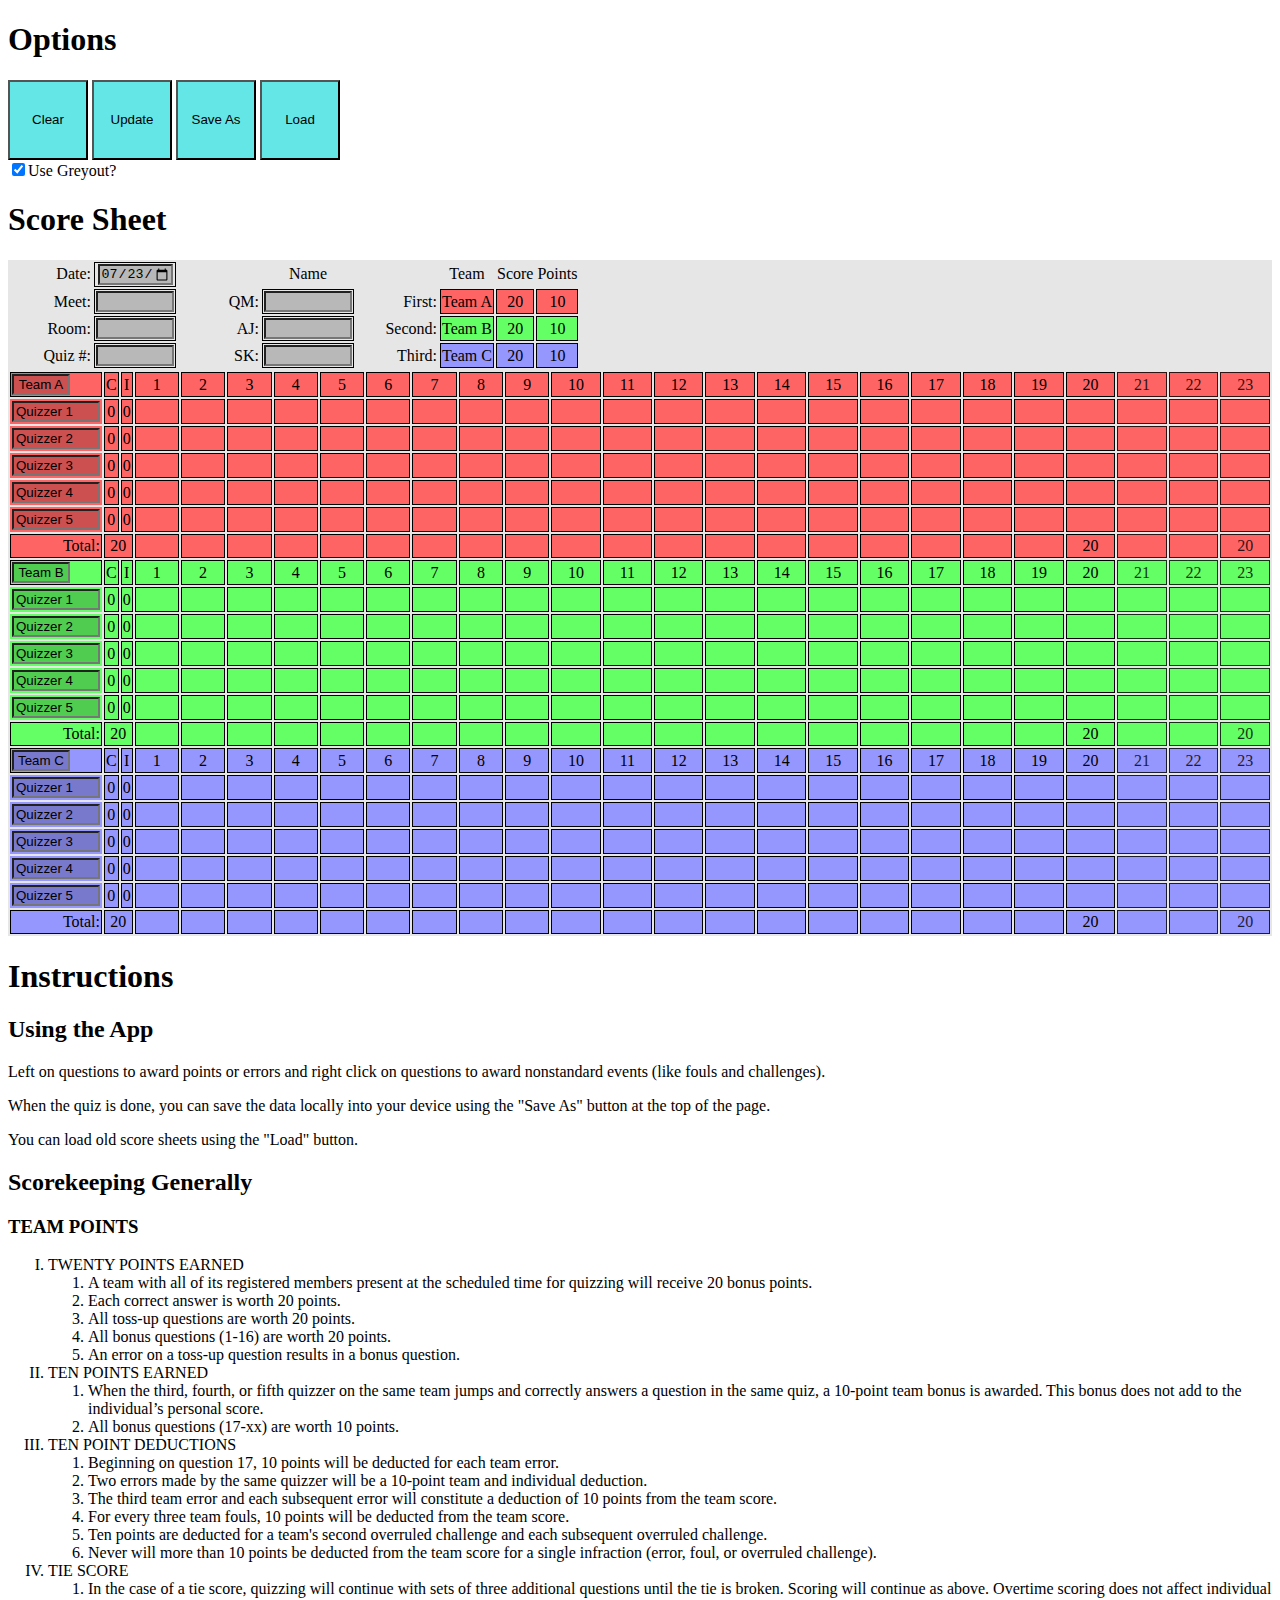
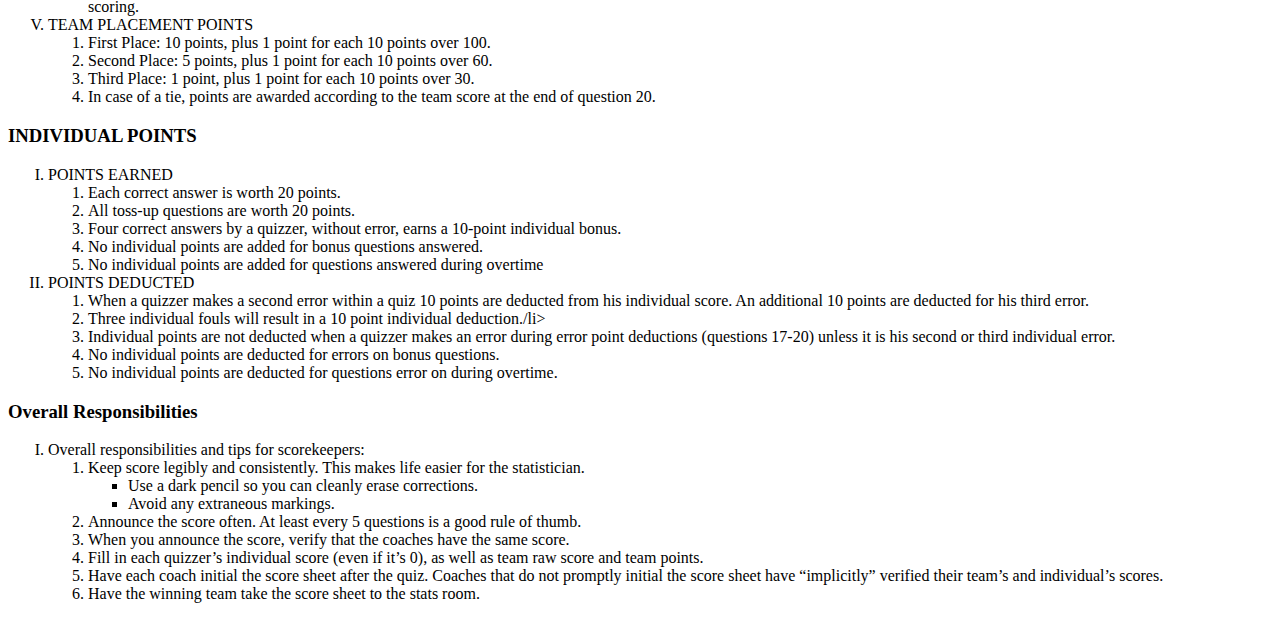
<file: templates/scoresheet_app.html>
<!DOCTYPE html>
<html>
<head>
    <title>Quizzing Score Sheet</title>
    <style type="text/css">
        .window {
            /* background: #bbbbbb; */
            background: rgb(230,230,230);
        }
        
        td {
            border: 1px solid black;
            border-collapse: collapse;
        }
        
        .button {
            width: 80px;
            height: 80px;
            background: rgb(100,230,230);
        }
        
        .menu {
            background: rgba(255,255,255,0.0)
            border: 1px solid black;
            border-collapse: collapse;
        }
        .menu-option {
            background: rgba(255,255,255,0.8);
            width: 100px;
            height: 40px;
            text-align: center;
        }
        
        .rotate2 {
          /* FF3.5+ */
          -moz-transform: rotate(-90.0deg);
          /* Opera 10.5 */
          -o-transform: rotate(-90.0deg);
          /* Saf3.1+, Chrome */
          -webkit-transform: rotate(-90.0deg);
          /* IE6,IE7 */
          filter: progid: DXImageTransform.Microsoft.BasicImage(rotation=0.083);
          /* IE8 */
          -ms-filter: "progid:DXImageTransform.Microsoft.BasicImage(rotation=0.083)";
          /* Standard */
          transform: rotate(-90.0deg);
        }
        .rotate {
            -webkit-transform: rotate(-180deg);
            -moz-transform: rotate(-180deg);
            -ms-transform: rotate(-180deg);
            -o-transform: rotate(-180deg);
            transform: rotate(-180deg);
            writing-mode: vertical-lr;
            padding: 24px;
        }
        
        .TeamA {
            background: rgb(255,100,100);
        }
        .TeamB {
            background: rgb(100,255,100);
        }
        .TeamC {
            background: rgb(150,150,255);
        }
        
        .bar {
        
        }
        
        .question {
            text-align: center;
            vertical-align: middle;
            width: 100px;
            height: 20px;
        }
        
        .CI-box {
            text-align: center;
        
        }
        
        .start-points {
            text-align: center;
        }
        
        .name-input {
            width: 80px;
            background-color: rgba(0,0,0,0.2);
        }
        
        .meta-input {
            width: 70px;
            background-color: rgba(0,0,0,0.2);
            text-align: left;
        }
        
        .meta-data {
            text-align: center;
        }
        .meta-bar {
            text-align: right;
            border: none;
            width: 80px;
        }
        .meta-header {
            text-align: center;
            border: none;
        }
        
        .team-input {
            width: 50px;
            text-align: center;
            background-color: rgba(0,0,0,0.2);
        }
        .greyout {
            opacity: 0.8;
        }
        
        .empty {
            opacity: 0.0;
        }
        
        .used {
          background: rgba(170,170,170,0.5);
        }
        
        .active {
            background: rgb(250,250,0);
        }
    </style>
</head>

<body>
    <h1>Options</h1>
    <div>
      <span>
          <input class="button" type="button" value="Clear" id="clear-button"/>
          <input class="button" type="button" value="Update" id="update-button"/>
      </span>
      <span>
          <input class="button" type="button" value="Save As" id="render1-button"/>
      </span>
      <span>
          <!--<label for="upload-input">Load File:</label>-->
          <input type="file" accept=".dat," id="upload-input" style="display:none;"/>
          <input class="button" type="button" id="upload-button" value="Load"/>
          <label for="upload-input" id="uploaded-file-label"></label>
      </span>
    </div>
    <div>
      <input type="checkbox" id="use_used" checked/><label for="use_used">Use Greyout?</label>
    </div>
    <h1>Score Sheet</h1>
    <div class="window">
        <table class="table" id="meta-table">
        </table>
        <table class="table" id="table-cont">
        </table>
        <table class="menu" id="primary-menu" style="display: none;">
        </table>
        <table class="menu" id="secondary-menu" style="display: none;">
        </table>
        <table class="menu" id="sp-menu" style="display: none;">
        </table>
        <table class="menu" id="h-menu" style="display: none;">
        </table>
    </div>
    <h1>Instructions</h1>
    <div>
        <h2>Using the App</h2>
        <p>
          Left on questions to award points or errors and right click on questions to award nonstandard events (like fouls and challenges).
        </p>
        <p>
          When the quiz is done, you can save the data locally into your device using the "Save As" button at the top of the page.
        </p>
        <p>
          You can load old score sheets using the "Load" button.
        </p>
    </div>
    <div>
        <h2>Scorekeeping Generally</h2>
        <h3>TEAM POINTS</h3>
        <ol type="I">
          <li>
            TWENTY POINTS EARNED
            <ol>
              <li>A team with all of its registered members present at the scheduled time for quizzing will receive 20 bonus points.</li>
              <li>Each correct answer is worth 20 points.</li>
              <li>All toss-up questions are worth 20 points.</li>
              <li>All bonus questions (1-16) are worth 20 points.</li>
              <li>An error on a toss-up question results in a bonus question.</li>
            </ol>
          </li>
          <li>
            TEN POINTS EARNED
            <ol>
              <li>When the third, fourth, or fifth quizzer on the same team jumps and correctly answers a question in the same quiz, a 10-point team bonus is awarded. This bonus does not add to the individual’s personal score.</li>
              <li>All bonus questions (17-xx) are worth 10 points.</li>
            </ol>
          </li>
          <li>
            TEN POINT DEDUCTIONS
            <ol>
              <li>Beginning on question 17, 10 points will be deducted for each team error.</li>
              <li>Two errors made by the same quizzer will be a 10-point team and individual deduction.</li>
              <li>The third team error and each subsequent error will constitute a deduction of 10 points from the team score.</li>
              <li>For every three team fouls, 10 points will be deducted from the team score.</li>
              <li>Ten points are deducted for a team's second overruled challenge and each subsequent overruled challenge.</li>
              <li>Never will more than 10 points be deducted from the team score for a single infraction (error, foul, or overruled challenge).</li>
            </ol>
          </li>
          <li>
            TIE SCORE
            <ol>
              <li>In the case of a tie score, quizzing will continue with sets of three additional questions until the tie is broken. Scoring will continue as above. Overtime scoring does not affect individual scoring.</li>
            </ol>
          </li>
          <li>
            TEAM PLACEMENT POINTS
            <ol>
              <li>First Place: 10 points, plus 1 point for each 10 points over 100.</li>
              <li>Second Place: 5 points, plus 1 point for each 10 points over 60.</li>
              <li>Third Place: 1 point, plus 1 point for each 10 points over 30.</li>
              <li>In case of a tie, points are awarded according to the team score at the end of question 20.</li>
            </ol>
          </li>
        </ol>
        <h3>INDIVIDUAL POINTS</h3>
        <ol type="I">
          <li>
            POINTS EARNED
            <ol>
              <li>Each correct answer is worth 20 points.</li>
              <li>All toss-up questions are worth 20 points.</li>
              <li>Four correct answers by a quizzer, without error, earns a 10-point individual bonus.</li>
              <li>No individual points are added for bonus questions answered.</li>
              <li>No individual points are added for questions answered during overtime</li>
            </ol>
          </li>
          <li>
            POINTS DEDUCTED
            <ol>
              <li>When a quizzer makes a second error within a quiz 10 points are deducted from his individual score. An additional 10 points are deducted for his third error.</li>
              <li>Three individual fouls will result in a 10 point individual deduction./li>
              <li>Individual points are not deducted when a quizzer makes an error during error point deductions (questions 17-20) unless it is his second or third individual error.</li>
              <li>No individual points are deducted for errors on bonus questions.</li>
              <li>No individual points are deducted for questions error on during overtime.</li>
            </ol>
          </li>
        </ol>
        <h3>Overall Responsibilities</h3>
        <ol type="I">
          <li>
            Overall responsibilities and tips for scorekeepers:
            <ol>
              <li>
                Keep score legibly and consistently. This makes life easier for the statistician.
                <ul>
                  <li>Use a dark pencil so you can cleanly erase corrections.</li>
                  <li>Avoid any extraneous markings.</li>
                </ul>
              </li>
              <li>Announce the score often. At least every 5 questions is a good rule of thumb.</li>
              <li>When you announce the score, verify that the coaches have the same score.</li>
              <li>Fill in each quizzer’s individual score (even if it’s 0), as well as team raw score and team points.</li>
              <li>Have each coach initial the score sheet after the quiz. Coaches that do not promptly initial the score sheet have “implicitly” verified their team’s and individual’s scores.</li>
              <li>Have the winning team take the score sheet to the stats room.</li>
            </ol>
          </li>
        </ol>
    </div>

    <script>
        /*! jQuery v3.4.1 | (c) JS Foundation and other contributors | jquery.org/license */
        !function(e,t){"use strict";"object"==typeof module&&"object"==typeof module.exports?module.exports=e.document?t(e,!0):function(e){if(!e.document)throw new Error("jQuery requires a window with a document");return t(e)}:t(e)}("undefined"!=typeof window?window:this,function(C,e){"use strict";var t=[],E=C.document,r=Object.getPrototypeOf,s=t.slice,g=t.concat,u=t.push,i=t.indexOf,n={},o=n.toString,v=n.hasOwnProperty,a=v.toString,l=a.call(Object),y={},m=function(e){return"function"==typeof e&&"number"!=typeof e.nodeType},x=function(e){return null!=e&&e===e.window},c={type:!0,src:!0,nonce:!0,noModule:!0};function b(e,t,n){var r,i,o=(n=n||E).createElement("script");if(o.text=e,t)for(r in c)(i=t[r]||t.getAttribute&&t.getAttribute(r))&&o.setAttribute(r,i);n.head.appendChild(o).parentNode.removeChild(o)}function w(e){return null==e?e+"":"object"==typeof e||"function"==typeof e?n[o.call(e)]||"object":typeof e}var f="3.4.1",k=function(e,t){return new k.fn.init(e,t)},p=/^[\s\uFEFF\xA0]+|[\s\uFEFF\xA0]+$/g;function d(e){var t=!!e&&"length"in e&&e.length,n=w(e);return!m(e)&&!x(e)&&("array"===n||0===t||"number"==typeof t&&0<t&&t-1 in e)}k.fn=k.prototype={jquery:f,constructor:k,length:0,toArray:function(){return s.call(this)},get:function(e){return null==e?s.call(this):e<0?this[e+this.length]:this[e]},pushStack:function(e){var t=k.merge(this.constructor(),e);return t.prevObject=this,t},each:function(e){return k.each(this,e)},map:function(n){return this.pushStack(k.map(this,function(e,t){return n.call(e,t,e)}))},slice:function(){return this.pushStack(s.apply(this,arguments))},first:function(){return this.eq(0)},last:function(){return this.eq(-1)},eq:function(e){var t=this.length,n=+e+(e<0?t:0);return this.pushStack(0<=n&&n<t?[this[n]]:[])},end:function(){return this.prevObject||this.constructor()},push:u,sort:t.sort,splice:t.splice},k.extend=k.fn.extend=function(){var e,t,n,r,i,o,a=arguments[0]||{},s=1,u=arguments.length,l=!1;for("boolean"==typeof a&&(l=a,a=arguments[s]||{},s++),"object"==typeof a||m(a)||(a={}),s===u&&(a=this,s--);s<u;s++)if(null!=(e=arguments[s]))for(t in e)r=e[t],"__proto__"!==t&&a!==r&&(l&&r&&(k.isPlainObject(r)||(i=Array.isArray(r)))?(n=a[t],o=i&&!Array.isArray(n)?[]:i||k.isPlainObject(n)?n:{},i=!1,a[t]=k.extend(l,o,r)):void 0!==r&&(a[t]=r));return a},k.extend({expando:"jQuery"+(f+Math.random()).replace(/\D/g,""),isReady:!0,error:function(e){throw new Error(e)},noop:function(){},isPlainObject:function(e){var t,n;return!(!e||"[object Object]"!==o.call(e))&&(!(t=r(e))||"function"==typeof(n=v.call(t,"constructor")&&t.constructor)&&a.call(n)===l)},isEmptyObject:function(e){var t;for(t in e)return!1;return!0},globalEval:function(e,t){b(e,{nonce:t&&t.nonce})},each:function(e,t){var n,r=0;if(d(e)){for(n=e.length;r<n;r++)if(!1===t.call(e[r],r,e[r]))break}else for(r in e)if(!1===t.call(e[r],r,e[r]))break;return e},trim:function(e){return null==e?"":(e+"").replace(p,"")},makeArray:function(e,t){var n=t||[];return null!=e&&(d(Object(e))?k.merge(n,"string"==typeof e?[e]:e):u.call(n,e)),n},inArray:function(e,t,n){return null==t?-1:i.call(t,e,n)},merge:function(e,t){for(var n=+t.length,r=0,i=e.length;r<n;r++)e[i++]=t[r];return e.length=i,e},grep:function(e,t,n){for(var r=[],i=0,o=e.length,a=!n;i<o;i++)!t(e[i],i)!==a&&r.push(e[i]);return r},map:function(e,t,n){var r,i,o=0,a=[];if(d(e))for(r=e.length;o<r;o++)null!=(i=t(e[o],o,n))&&a.push(i);else for(o in e)null!=(i=t(e[o],o,n))&&a.push(i);return g.apply([],a)},guid:1,support:y}),"function"==typeof Symbol&&(k.fn[Symbol.iterator]=t[Symbol.iterator]),k.each("Boolean Number String Function Array Date RegExp Object Error Symbol".split(" "),function(e,t){n["[object "+t+"]"]=t.toLowerCase()});var h=function(n){var e,d,b,o,i,h,f,g,w,u,l,T,C,a,E,v,s,c,y,k="sizzle"+1*new Date,m=n.document,S=0,r=0,p=ue(),x=ue(),N=ue(),A=ue(),D=function(e,t){return e===t&&(l=!0),0},j={}.hasOwnProperty,t=[],q=t.pop,L=t.push,H=t.push,O=t.slice,P=function(e,t){for(var n=0,r=e.length;n<r;n++)if(e[n]===t)return n;return-1},R="checked|selected|async|autofocus|autoplay|controls|defer|disabled|hidden|ismap|loop|multiple|open|readonly|required|scoped",M="[\\x20\\t\\r\\n\\f]",I="(?:\\\\.|[\\w-]|[^\0-\\xa0])+",W="\\["+M+"*("+I+")(?:"+M+"*([*^$|!~]?=)"+M+"*(?:'((?:\\\\.|[^\\\\'])*)'|\"((?:\\\\.|[^\\\\\"])*)\"|("+I+"))|)"+M+"*\\]",$=":("+I+")(?:\\((('((?:\\\\.|[^\\\\'])*)'|\"((?:\\\\.|[^\\\\\"])*)\")|((?:\\\\.|[^\\\\()[\\]]|"+W+")*)|.*)\\)|)",F=new RegExp(M+"+","g"),B=new RegExp("^"+M+"+|((?:^|[^\\\\])(?:\\\\.)*)"+M+"+$","g"),_=new RegExp("^"+M+"*,"+M+"*"),z=new RegExp("^"+M+"*([>+~]|"+M+")"+M+"*"),U=new RegExp(M+"|>"),X=new RegExp($),V=new RegExp("^"+I+"$"),G={ID:new RegExp("^#("+I+")"),CLASS:new RegExp("^\\.("+I+")"),TAG:new RegExp("^("+I+"|[*])"),ATTR:new RegExp("^"+W),PSEUDO:new RegExp("^"+$),CHILD:new RegExp("^:(only|first|last|nth|nth-last)-(child|of-type)(?:\\("+M+"*(even|odd|(([+-]|)(\\d*)n|)"+M+"*(?:([+-]|)"+M+"*(\\d+)|))"+M+"*\\)|)","i"),bool:new RegExp("^(?:"+R+")$","i"),needsContext:new RegExp("^"+M+"*[>+~]|:(even|odd|eq|gt|lt|nth|first|last)(?:\\("+M+"*((?:-\\d)?\\d*)"+M+"*\\)|)(?=[^-]|$)","i")},Y=/HTML$/i,Q=/^(?:input|select|textarea|button)$/i,J=/^h\d$/i,K=/^[^{]+\{\s*\[native \w/,Z=/^(?:#([\w-]+)|(\w+)|\.([\w-]+))$/,ee=/[+~]/,te=new RegExp("\\\\([\\da-f]{1,6}"+M+"?|("+M+")|.)","ig"),ne=function(e,t,n){var r="0x"+t-65536;return r!=r||n?t:r<0?String.fromCharCode(r+65536):String.fromCharCode(r>>10|55296,1023&r|56320)},re=/([\0-\x1f\x7f]|^-?\d)|^-$|[^\0-\x1f\x7f-\uFFFF\w-]/g,ie=function(e,t){return t?"\0"===e?"\ufffd":e.slice(0,-1)+"\\"+e.charCodeAt(e.length-1).toString(16)+" ":"\\"+e},oe=function(){T()},ae=be(function(e){return!0===e.disabled&&"fieldset"===e.nodeName.toLowerCase()},{dir:"parentNode",next:"legend"});try{H.apply(t=O.call(m.childNodes),m.childNodes),t[m.childNodes.length].nodeType}catch(e){H={apply:t.length?function(e,t){L.apply(e,O.call(t))}:function(e,t){var n=e.length,r=0;while(e[n++]=t[r++]);e.length=n-1}}}function se(t,e,n,r){var i,o,a,s,u,l,c,f=e&&e.ownerDocument,p=e?e.nodeType:9;if(n=n||[],"string"!=typeof t||!t||1!==p&&9!==p&&11!==p)return n;if(!r&&((e?e.ownerDocument||e:m)!==C&&T(e),e=e||C,E)){if(11!==p&&(u=Z.exec(t)))if(i=u[1]){if(9===p){if(!(a=e.getElementById(i)))return n;if(a.id===i)return n.push(a),n}else if(f&&(a=f.getElementById(i))&&y(e,a)&&a.id===i)return n.push(a),n}else{if(u[2])return H.apply(n,e.getElementsByTagName(t)),n;if((i=u[3])&&d.getElementsByClassName&&e.getElementsByClassName)return H.apply(n,e.getElementsByClassName(i)),n}if(d.qsa&&!A[t+" "]&&(!v||!v.test(t))&&(1!==p||"object"!==e.nodeName.toLowerCase())){if(c=t,f=e,1===p&&U.test(t)){(s=e.getAttribute("id"))?s=s.replace(re,ie):e.setAttribute("id",s=k),o=(l=h(t)).length;while(o--)l[o]="#"+s+" "+xe(l[o]);c=l.join(","),f=ee.test(t)&&ye(e.parentNode)||e}try{return H.apply(n,f.querySelectorAll(c)),n}catch(e){A(t,!0)}finally{s===k&&e.removeAttribute("id")}}}return g(t.replace(B,"$1"),e,n,r)}function ue(){var r=[];return function e(t,n){return r.push(t+" ")>b.cacheLength&&delete e[r.shift()],e[t+" "]=n}}function le(e){return e[k]=!0,e}function ce(e){var t=C.createElement("fieldset");try{return!!e(t)}catch(e){return!1}finally{t.parentNode&&t.parentNode.removeChild(t),t=null}}function fe(e,t){var n=e.split("|"),r=n.length;while(r--)b.attrHandle[n[r]]=t}function pe(e,t){var n=t&&e,r=n&&1===e.nodeType&&1===t.nodeType&&e.sourceIndex-t.sourceIndex;if(r)return r;if(n)while(n=n.nextSibling)if(n===t)return-1;return e?1:-1}function de(t){return function(e){return"input"===e.nodeName.toLowerCase()&&e.type===t}}function he(n){return function(e){var t=e.nodeName.toLowerCase();return("input"===t||"button"===t)&&e.type===n}}function ge(t){return function(e){return"form"in e?e.parentNode&&!1===e.disabled?"label"in e?"label"in e.parentNode?e.parentNode.disabled===t:e.disabled===t:e.isDisabled===t||e.isDisabled!==!t&&ae(e)===t:e.disabled===t:"label"in e&&e.disabled===t}}function ve(a){return le(function(o){return o=+o,le(function(e,t){var n,r=a([],e.length,o),i=r.length;while(i--)e[n=r[i]]&&(e[n]=!(t[n]=e[n]))})})}function ye(e){return e&&"undefined"!=typeof e.getElementsByTagName&&e}for(e in d=se.support={},i=se.isXML=function(e){var t=e.namespaceURI,n=(e.ownerDocument||e).documentElement;return!Y.test(t||n&&n.nodeName||"HTML")},T=se.setDocument=function(e){var t,n,r=e?e.ownerDocument||e:m;return r!==C&&9===r.nodeType&&r.documentElement&&(a=(C=r).documentElement,E=!i(C),m!==C&&(n=C.defaultView)&&n.top!==n&&(n.addEventListener?n.addEventListener("unload",oe,!1):n.attachEvent&&n.attachEvent("onunload",oe)),d.attributes=ce(function(e){return e.className="i",!e.getAttribute("className")}),d.getElementsByTagName=ce(function(e){return e.appendChild(C.createComment("")),!e.getElementsByTagName("*").length}),d.getElementsByClassName=K.test(C.getElementsByClassName),d.getById=ce(function(e){return a.appendChild(e).id=k,!C.getElementsByName||!C.getElementsByName(k).length}),d.getById?(b.filter.ID=function(e){var t=e.replace(te,ne);return function(e){return e.getAttribute("id")===t}},b.find.ID=function(e,t){if("undefined"!=typeof t.getElementById&&E){var n=t.getElementById(e);return n?[n]:[]}}):(b.filter.ID=function(e){var n=e.replace(te,ne);return function(e){var t="undefined"!=typeof e.getAttributeNode&&e.getAttributeNode("id");return t&&t.value===n}},b.find.ID=function(e,t){if("undefined"!=typeof t.getElementById&&E){var n,r,i,o=t.getElementById(e);if(o){if((n=o.getAttributeNode("id"))&&n.value===e)return[o];i=t.getElementsByName(e),r=0;while(o=i[r++])if((n=o.getAttributeNode("id"))&&n.value===e)return[o]}return[]}}),b.find.TAG=d.getElementsByTagName?function(e,t){return"undefined"!=typeof t.getElementsByTagName?t.getElementsByTagName(e):d.qsa?t.querySelectorAll(e):void 0}:function(e,t){var n,r=[],i=0,o=t.getElementsByTagName(e);if("*"===e){while(n=o[i++])1===n.nodeType&&r.push(n);return r}return o},b.find.CLASS=d.getElementsByClassName&&function(e,t){if("undefined"!=typeof t.getElementsByClassName&&E)return t.getElementsByClassName(e)},s=[],v=[],(d.qsa=K.test(C.querySelectorAll))&&(ce(function(e){a.appendChild(e).innerHTML="<a id='"+k+"'></a><select id='"+k+"-\r\\' msallowcapture=''><option selected=''></option></select>",e.querySelectorAll("[msallowcapture^='']").length&&v.push("[*^$]="+M+"*(?:''|\"\")"),e.querySelectorAll("[selected]").length||v.push("\\["+M+"*(?:value|"+R+")"),e.querySelectorAll("[id~="+k+"-]").length||v.push("~="),e.querySelectorAll(":checked").length||v.push(":checked"),e.querySelectorAll("a#"+k+"+*").length||v.push(".#.+[+~]")}),ce(function(e){e.innerHTML="<a href='' disabled='disabled'></a><select disabled='disabled'><option/></select>";var t=C.createElement("input");t.setAttribute("type","hidden"),e.appendChild(t).setAttribute("name","D"),e.querySelectorAll("[name=d]").length&&v.push("name"+M+"*[*^$|!~]?="),2!==e.querySelectorAll(":enabled").length&&v.push(":enabled",":disabled"),a.appendChild(e).disabled=!0,2!==e.querySelectorAll(":disabled").length&&v.push(":enabled",":disabled"),e.querySelectorAll("*,:x"),v.push(",.*:")})),(d.matchesSelector=K.test(c=a.matches||a.webkitMatchesSelector||a.mozMatchesSelector||a.oMatchesSelector||a.msMatchesSelector))&&ce(function(e){d.disconnectedMatch=c.call(e,"*"),c.call(e,"[s!='']:x"),s.push("!=",$)}),v=v.length&&new RegExp(v.join("|")),s=s.length&&new RegExp(s.join("|")),t=K.test(a.compareDocumentPosition),y=t||K.test(a.contains)?function(e,t){var n=9===e.nodeType?e.documentElement:e,r=t&&t.parentNode;return e===r||!(!r||1!==r.nodeType||!(n.contains?n.contains(r):e.compareDocumentPosition&&16&e.compareDocumentPosition(r)))}:function(e,t){if(t)while(t=t.parentNode)if(t===e)return!0;return!1},D=t?function(e,t){if(e===t)return l=!0,0;var n=!e.compareDocumentPosition-!t.compareDocumentPosition;return n||(1&(n=(e.ownerDocument||e)===(t.ownerDocument||t)?e.compareDocumentPosition(t):1)||!d.sortDetached&&t.compareDocumentPosition(e)===n?e===C||e.ownerDocument===m&&y(m,e)?-1:t===C||t.ownerDocument===m&&y(m,t)?1:u?P(u,e)-P(u,t):0:4&n?-1:1)}:function(e,t){if(e===t)return l=!0,0;var n,r=0,i=e.parentNode,o=t.parentNode,a=[e],s=[t];if(!i||!o)return e===C?-1:t===C?1:i?-1:o?1:u?P(u,e)-P(u,t):0;if(i===o)return pe(e,t);n=e;while(n=n.parentNode)a.unshift(n);n=t;while(n=n.parentNode)s.unshift(n);while(a[r]===s[r])r++;return r?pe(a[r],s[r]):a[r]===m?-1:s[r]===m?1:0}),C},se.matches=function(e,t){return se(e,null,null,t)},se.matchesSelector=function(e,t){if((e.ownerDocument||e)!==C&&T(e),d.matchesSelector&&E&&!A[t+" "]&&(!s||!s.test(t))&&(!v||!v.test(t)))try{var n=c.call(e,t);if(n||d.disconnectedMatch||e.document&&11!==e.document.nodeType)return n}catch(e){A(t,!0)}return 0<se(t,C,null,[e]).length},se.contains=function(e,t){return(e.ownerDocument||e)!==C&&T(e),y(e,t)},se.attr=function(e,t){(e.ownerDocument||e)!==C&&T(e);var n=b.attrHandle[t.toLowerCase()],r=n&&j.call(b.attrHandle,t.toLowerCase())?n(e,t,!E):void 0;return void 0!==r?r:d.attributes||!E?e.getAttribute(t):(r=e.getAttributeNode(t))&&r.specified?r.value:null},se.escape=function(e){return(e+"").replace(re,ie)},se.error=function(e){throw new Error("Syntax error, unrecognized expression: "+e)},se.uniqueSort=function(e){var t,n=[],r=0,i=0;if(l=!d.detectDuplicates,u=!d.sortStable&&e.slice(0),e.sort(D),l){while(t=e[i++])t===e[i]&&(r=n.push(i));while(r--)e.splice(n[r],1)}return u=null,e},o=se.getText=function(e){var t,n="",r=0,i=e.nodeType;if(i){if(1===i||9===i||11===i){if("string"==typeof e.textContent)return e.textContent;for(e=e.firstChild;e;e=e.nextSibling)n+=o(e)}else if(3===i||4===i)return e.nodeValue}else while(t=e[r++])n+=o(t);return n},(b=se.selectors={cacheLength:50,createPseudo:le,match:G,attrHandle:{},find:{},relative:{">":{dir:"parentNode",first:!0}," ":{dir:"parentNode"},"+":{dir:"previousSibling",first:!0},"~":{dir:"previousSibling"}},preFilter:{ATTR:function(e){return e[1]=e[1].replace(te,ne),e[3]=(e[3]||e[4]||e[5]||"").replace(te,ne),"~="===e[2]&&(e[3]=" "+e[3]+" "),e.slice(0,4)},CHILD:function(e){return e[1]=e[1].toLowerCase(),"nth"===e[1].slice(0,3)?(e[3]||se.error(e[0]),e[4]=+(e[4]?e[5]+(e[6]||1):2*("even"===e[3]||"odd"===e[3])),e[5]=+(e[7]+e[8]||"odd"===e[3])):e[3]&&se.error(e[0]),e},PSEUDO:function(e){var t,n=!e[6]&&e[2];return G.CHILD.test(e[0])?null:(e[3]?e[2]=e[4]||e[5]||"":n&&X.test(n)&&(t=h(n,!0))&&(t=n.indexOf(")",n.length-t)-n.length)&&(e[0]=e[0].slice(0,t),e[2]=n.slice(0,t)),e.slice(0,3))}},filter:{TAG:function(e){var t=e.replace(te,ne).toLowerCase();return"*"===e?function(){return!0}:function(e){return e.nodeName&&e.nodeName.toLowerCase()===t}},CLASS:function(e){var t=p[e+" "];return t||(t=new RegExp("(^|"+M+")"+e+"("+M+"|$)"))&&p(e,function(e){return t.test("string"==typeof e.className&&e.className||"undefined"!=typeof e.getAttribute&&e.getAttribute("class")||"")})},ATTR:function(n,r,i){return function(e){var t=se.attr(e,n);return null==t?"!="===r:!r||(t+="","="===r?t===i:"!="===r?t!==i:"^="===r?i&&0===t.indexOf(i):"*="===r?i&&-1<t.indexOf(i):"$="===r?i&&t.slice(-i.length)===i:"~="===r?-1<(" "+t.replace(F," ")+" ").indexOf(i):"|="===r&&(t===i||t.slice(0,i.length+1)===i+"-"))}},CHILD:function(h,e,t,g,v){var y="nth"!==h.slice(0,3),m="last"!==h.slice(-4),x="of-type"===e;return 1===g&&0===v?function(e){return!!e.parentNode}:function(e,t,n){var r,i,o,a,s,u,l=y!==m?"nextSibling":"previousSibling",c=e.parentNode,f=x&&e.nodeName.toLowerCase(),p=!n&&!x,d=!1;if(c){if(y){while(l){a=e;while(a=a[l])if(x?a.nodeName.toLowerCase()===f:1===a.nodeType)return!1;u=l="only"===h&&!u&&"nextSibling"}return!0}if(u=[m?c.firstChild:c.lastChild],m&&p){d=(s=(r=(i=(o=(a=c)[k]||(a[k]={}))[a.uniqueID]||(o[a.uniqueID]={}))[h]||[])[0]===S&&r[1])&&r[2],a=s&&c.childNodes[s];while(a=++s&&a&&a[l]||(d=s=0)||u.pop())if(1===a.nodeType&&++d&&a===e){i[h]=[S,s,d];break}}else if(p&&(d=s=(r=(i=(o=(a=e)[k]||(a[k]={}))[a.uniqueID]||(o[a.uniqueID]={}))[h]||[])[0]===S&&r[1]),!1===d)while(a=++s&&a&&a[l]||(d=s=0)||u.pop())if((x?a.nodeName.toLowerCase()===f:1===a.nodeType)&&++d&&(p&&((i=(o=a[k]||(a[k]={}))[a.uniqueID]||(o[a.uniqueID]={}))[h]=[S,d]),a===e))break;return(d-=v)===g||d%g==0&&0<=d/g}}},PSEUDO:function(e,o){var t,a=b.pseudos[e]||b.setFilters[e.toLowerCase()]||se.error("unsupported pseudo: "+e);return a[k]?a(o):1<a.length?(t=[e,e,"",o],b.setFilters.hasOwnProperty(e.toLowerCase())?le(function(e,t){var n,r=a(e,o),i=r.length;while(i--)e[n=P(e,r[i])]=!(t[n]=r[i])}):function(e){return a(e,0,t)}):a}},pseudos:{not:le(function(e){var r=[],i=[],s=f(e.replace(B,"$1"));return s[k]?le(function(e,t,n,r){var i,o=s(e,null,r,[]),a=e.length;while(a--)(i=o[a])&&(e[a]=!(t[a]=i))}):function(e,t,n){return r[0]=e,s(r,null,n,i),r[0]=null,!i.pop()}}),has:le(function(t){return function(e){return 0<se(t,e).length}}),contains:le(function(t){return t=t.replace(te,ne),function(e){return-1<(e.textContent||o(e)).indexOf(t)}}),lang:le(function(n){return V.test(n||"")||se.error("unsupported lang: "+n),n=n.replace(te,ne).toLowerCase(),function(e){var t;do{if(t=E?e.lang:e.getAttribute("xml:lang")||e.getAttribute("lang"))return(t=t.toLowerCase())===n||0===t.indexOf(n+"-")}while((e=e.parentNode)&&1===e.nodeType);return!1}}),target:function(e){var t=n.location&&n.location.hash;return t&&t.slice(1)===e.id},root:function(e){return e===a},focus:function(e){return e===C.activeElement&&(!C.hasFocus||C.hasFocus())&&!!(e.type||e.href||~e.tabIndex)},enabled:ge(!1),disabled:ge(!0),checked:function(e){var t=e.nodeName.toLowerCase();return"input"===t&&!!e.checked||"option"===t&&!!e.selected},selected:function(e){return e.parentNode&&e.parentNode.selectedIndex,!0===e.selected},empty:function(e){for(e=e.firstChild;e;e=e.nextSibling)if(e.nodeType<6)return!1;return!0},parent:function(e){return!b.pseudos.empty(e)},header:function(e){return J.test(e.nodeName)},input:function(e){return Q.test(e.nodeName)},button:function(e){var t=e.nodeName.toLowerCase();return"input"===t&&"button"===e.type||"button"===t},text:function(e){var t;return"input"===e.nodeName.toLowerCase()&&"text"===e.type&&(null==(t=e.getAttribute("type"))||"text"===t.toLowerCase())},first:ve(function(){return[0]}),last:ve(function(e,t){return[t-1]}),eq:ve(function(e,t,n){return[n<0?n+t:n]}),even:ve(function(e,t){for(var n=0;n<t;n+=2)e.push(n);return e}),odd:ve(function(e,t){for(var n=1;n<t;n+=2)e.push(n);return e}),lt:ve(function(e,t,n){for(var r=n<0?n+t:t<n?t:n;0<=--r;)e.push(r);return e}),gt:ve(function(e,t,n){for(var r=n<0?n+t:n;++r<t;)e.push(r);return e})}}).pseudos.nth=b.pseudos.eq,{radio:!0,checkbox:!0,file:!0,password:!0,image:!0})b.pseudos[e]=de(e);for(e in{submit:!0,reset:!0})b.pseudos[e]=he(e);function me(){}function xe(e){for(var t=0,n=e.length,r="";t<n;t++)r+=e[t].value;return r}function be(s,e,t){var u=e.dir,l=e.next,c=l||u,f=t&&"parentNode"===c,p=r++;return e.first?function(e,t,n){while(e=e[u])if(1===e.nodeType||f)return s(e,t,n);return!1}:function(e,t,n){var r,i,o,a=[S,p];if(n){while(e=e[u])if((1===e.nodeType||f)&&s(e,t,n))return!0}else while(e=e[u])if(1===e.nodeType||f)if(i=(o=e[k]||(e[k]={}))[e.uniqueID]||(o[e.uniqueID]={}),l&&l===e.nodeName.toLowerCase())e=e[u]||e;else{if((r=i[c])&&r[0]===S&&r[1]===p)return a[2]=r[2];if((i[c]=a)[2]=s(e,t,n))return!0}return!1}}function we(i){return 1<i.length?function(e,t,n){var r=i.length;while(r--)if(!i[r](e,t,n))return!1;return!0}:i[0]}function Te(e,t,n,r,i){for(var o,a=[],s=0,u=e.length,l=null!=t;s<u;s++)(o=e[s])&&(n&&!n(o,r,i)||(a.push(o),l&&t.push(s)));return a}function Ce(d,h,g,v,y,e){return v&&!v[k]&&(v=Ce(v)),y&&!y[k]&&(y=Ce(y,e)),le(function(e,t,n,r){var i,o,a,s=[],u=[],l=t.length,c=e||function(e,t,n){for(var r=0,i=t.length;r<i;r++)se(e,t[r],n);return n}(h||"*",n.nodeType?[n]:n,[]),f=!d||!e&&h?c:Te(c,s,d,n,r),p=g?y||(e?d:l||v)?[]:t:f;if(g&&g(f,p,n,r),v){i=Te(p,u),v(i,[],n,r),o=i.length;while(o--)(a=i[o])&&(p[u[o]]=!(f[u[o]]=a))}if(e){if(y||d){if(y){i=[],o=p.length;while(o--)(a=p[o])&&i.push(f[o]=a);y(null,p=[],i,r)}o=p.length;while(o--)(a=p[o])&&-1<(i=y?P(e,a):s[o])&&(e[i]=!(t[i]=a))}}else p=Te(p===t?p.splice(l,p.length):p),y?y(null,t,p,r):H.apply(t,p)})}function Ee(e){for(var i,t,n,r=e.length,o=b.relative[e[0].type],a=o||b.relative[" "],s=o?1:0,u=be(function(e){return e===i},a,!0),l=be(function(e){return-1<P(i,e)},a,!0),c=[function(e,t,n){var r=!o&&(n||t!==w)||((i=t).nodeType?u(e,t,n):l(e,t,n));return i=null,r}];s<r;s++)if(t=b.relative[e[s].type])c=[be(we(c),t)];else{if((t=b.filter[e[s].type].apply(null,e[s].matches))[k]){for(n=++s;n<r;n++)if(b.relative[e[n].type])break;return Ce(1<s&&we(c),1<s&&xe(e.slice(0,s-1).concat({value:" "===e[s-2].type?"*":""})).replace(B,"$1"),t,s<n&&Ee(e.slice(s,n)),n<r&&Ee(e=e.slice(n)),n<r&&xe(e))}c.push(t)}return we(c)}return me.prototype=b.filters=b.pseudos,b.setFilters=new me,h=se.tokenize=function(e,t){var n,r,i,o,a,s,u,l=x[e+" "];if(l)return t?0:l.slice(0);a=e,s=[],u=b.preFilter;while(a){for(o in n&&!(r=_.exec(a))||(r&&(a=a.slice(r[0].length)||a),s.push(i=[])),n=!1,(r=z.exec(a))&&(n=r.shift(),i.push({value:n,type:r[0].replace(B," ")}),a=a.slice(n.length)),b.filter)!(r=G[o].exec(a))||u[o]&&!(r=u[o](r))||(n=r.shift(),i.push({value:n,type:o,matches:r}),a=a.slice(n.length));if(!n)break}return t?a.length:a?se.error(e):x(e,s).slice(0)},f=se.compile=function(e,t){var n,v,y,m,x,r,i=[],o=[],a=N[e+" "];if(!a){t||(t=h(e)),n=t.length;while(n--)(a=Ee(t[n]))[k]?i.push(a):o.push(a);(a=N(e,(v=o,m=0<(y=i).length,x=0<v.length,r=function(e,t,n,r,i){var o,a,s,u=0,l="0",c=e&&[],f=[],p=w,d=e||x&&b.find.TAG("*",i),h=S+=null==p?1:Math.random()||.1,g=d.length;for(i&&(w=t===C||t||i);l!==g&&null!=(o=d[l]);l++){if(x&&o){a=0,t||o.ownerDocument===C||(T(o),n=!E);while(s=v[a++])if(s(o,t||C,n)){r.push(o);break}i&&(S=h)}m&&((o=!s&&o)&&u--,e&&c.push(o))}if(u+=l,m&&l!==u){a=0;while(s=y[a++])s(c,f,t,n);if(e){if(0<u)while(l--)c[l]||f[l]||(f[l]=q.call(r));f=Te(f)}H.apply(r,f),i&&!e&&0<f.length&&1<u+y.length&&se.uniqueSort(r)}return i&&(S=h,w=p),c},m?le(r):r))).selector=e}return a},g=se.select=function(e,t,n,r){var i,o,a,s,u,l="function"==typeof e&&e,c=!r&&h(e=l.selector||e);if(n=n||[],1===c.length){if(2<(o=c[0]=c[0].slice(0)).length&&"ID"===(a=o[0]).type&&9===t.nodeType&&E&&b.relative[o[1].type]){if(!(t=(b.find.ID(a.matches[0].replace(te,ne),t)||[])[0]))return n;l&&(t=t.parentNode),e=e.slice(o.shift().value.length)}i=G.needsContext.test(e)?0:o.length;while(i--){if(a=o[i],b.relative[s=a.type])break;if((u=b.find[s])&&(r=u(a.matches[0].replace(te,ne),ee.test(o[0].type)&&ye(t.parentNode)||t))){if(o.splice(i,1),!(e=r.length&&xe(o)))return H.apply(n,r),n;break}}}return(l||f(e,c))(r,t,!E,n,!t||ee.test(e)&&ye(t.parentNode)||t),n},d.sortStable=k.split("").sort(D).join("")===k,d.detectDuplicates=!!l,T(),d.sortDetached=ce(function(e){return 1&e.compareDocumentPosition(C.createElement("fieldset"))}),ce(function(e){return e.innerHTML="<a href='#'></a>","#"===e.firstChild.getAttribute("href")})||fe("type|href|height|width",function(e,t,n){if(!n)return e.getAttribute(t,"type"===t.toLowerCase()?1:2)}),d.attributes&&ce(function(e){return e.innerHTML="<input/>",e.firstChild.setAttribute("value",""),""===e.firstChild.getAttribute("value")})||fe("value",function(e,t,n){if(!n&&"input"===e.nodeName.toLowerCase())return e.defaultValue}),ce(function(e){return null==e.getAttribute("disabled")})||fe(R,function(e,t,n){var r;if(!n)return!0===e[t]?t.toLowerCase():(r=e.getAttributeNode(t))&&r.specified?r.value:null}),se}(C);k.find=h,k.expr=h.selectors,k.expr[":"]=k.expr.pseudos,k.uniqueSort=k.unique=h.uniqueSort,k.text=h.getText,k.isXMLDoc=h.isXML,k.contains=h.contains,k.escapeSelector=h.escape;var T=function(e,t,n){var r=[],i=void 0!==n;while((e=e[t])&&9!==e.nodeType)if(1===e.nodeType){if(i&&k(e).is(n))break;r.push(e)}return r},S=function(e,t){for(var n=[];e;e=e.nextSibling)1===e.nodeType&&e!==t&&n.push(e);return n},N=k.expr.match.needsContext;function A(e,t){return e.nodeName&&e.nodeName.toLowerCase()===t.toLowerCase()}var D=/^<([a-z][^\/\0>:\x20\t\r\n\f]*)[\x20\t\r\n\f]*\/?>(?:<\/\1>|)$/i;function j(e,n,r){return m(n)?k.grep(e,function(e,t){return!!n.call(e,t,e)!==r}):n.nodeType?k.grep(e,function(e){return e===n!==r}):"string"!=typeof n?k.grep(e,function(e){return-1<i.call(n,e)!==r}):k.filter(n,e,r)}k.filter=function(e,t,n){var r=t[0];return n&&(e=":not("+e+")"),1===t.length&&1===r.nodeType?k.find.matchesSelector(r,e)?[r]:[]:k.find.matches(e,k.grep(t,function(e){return 1===e.nodeType}))},k.fn.extend({find:function(e){var t,n,r=this.length,i=this;if("string"!=typeof e)return this.pushStack(k(e).filter(function(){for(t=0;t<r;t++)if(k.contains(i[t],this))return!0}));for(n=this.pushStack([]),t=0;t<r;t++)k.find(e,i[t],n);return 1<r?k.uniqueSort(n):n},filter:function(e){return this.pushStack(j(this,e||[],!1))},not:function(e){return this.pushStack(j(this,e||[],!0))},is:function(e){return!!j(this,"string"==typeof e&&N.test(e)?k(e):e||[],!1).length}});var q,L=/^(?:\s*(<[\w\W]+>)[^>]*|#([\w-]+))$/;(k.fn.init=function(e,t,n){var r,i;if(!e)return this;if(n=n||q,"string"==typeof e){if(!(r="<"===e[0]&&">"===e[e.length-1]&&3<=e.length?[null,e,null]:L.exec(e))||!r[1]&&t)return!t||t.jquery?(t||n).find(e):this.constructor(t).find(e);if(r[1]){if(t=t instanceof k?t[0]:t,k.merge(this,k.parseHTML(r[1],t&&t.nodeType?t.ownerDocument||t:E,!0)),D.test(r[1])&&k.isPlainObject(t))for(r in t)m(this[r])?this[r](t[r]):this.attr(r,t[r]);return this}return(i=E.getElementById(r[2]))&&(this[0]=i,this.length=1),this}return e.nodeType?(this[0]=e,this.length=1,this):m(e)?void 0!==n.ready?n.ready(e):e(k):k.makeArray(e,this)}).prototype=k.fn,q=k(E);var H=/^(?:parents|prev(?:Until|All))/,O={children:!0,contents:!0,next:!0,prev:!0};function P(e,t){while((e=e[t])&&1!==e.nodeType);return e}k.fn.extend({has:function(e){var t=k(e,this),n=t.length;return this.filter(function(){for(var e=0;e<n;e++)if(k.contains(this,t[e]))return!0})},closest:function(e,t){var n,r=0,i=this.length,o=[],a="string"!=typeof e&&k(e);if(!N.test(e))for(;r<i;r++)for(n=this[r];n&&n!==t;n=n.parentNode)if(n.nodeType<11&&(a?-1<a.index(n):1===n.nodeType&&k.find.matchesSelector(n,e))){o.push(n);break}return this.pushStack(1<o.length?k.uniqueSort(o):o)},index:function(e){return e?"string"==typeof e?i.call(k(e),this[0]):i.call(this,e.jquery?e[0]:e):this[0]&&this[0].parentNode?this.first().prevAll().length:-1},add:function(e,t){return this.pushStack(k.uniqueSort(k.merge(this.get(),k(e,t))))},addBack:function(e){return this.add(null==e?this.prevObject:this.prevObject.filter(e))}}),k.each({parent:function(e){var t=e.parentNode;return t&&11!==t.nodeType?t:null},parents:function(e){return T(e,"parentNode")},parentsUntil:function(e,t,n){return T(e,"parentNode",n)},next:function(e){return P(e,"nextSibling")},prev:function(e){return P(e,"previousSibling")},nextAll:function(e){return T(e,"nextSibling")},prevAll:function(e){return T(e,"previousSibling")},nextUntil:function(e,t,n){return T(e,"nextSibling",n)},prevUntil:function(e,t,n){return T(e,"previousSibling",n)},siblings:function(e){return S((e.parentNode||{}).firstChild,e)},children:function(e){return S(e.firstChild)},contents:function(e){return"undefined"!=typeof e.contentDocument?e.contentDocument:(A(e,"template")&&(e=e.content||e),k.merge([],e.childNodes))}},function(r,i){k.fn[r]=function(e,t){var n=k.map(this,i,e);return"Until"!==r.slice(-5)&&(t=e),t&&"string"==typeof t&&(n=k.filter(t,n)),1<this.length&&(O[r]||k.uniqueSort(n),H.test(r)&&n.reverse()),this.pushStack(n)}});var R=/[^\x20\t\r\n\f]+/g;function M(e){return e}function I(e){throw e}function W(e,t,n,r){var i;try{e&&m(i=e.promise)?i.call(e).done(t).fail(n):e&&m(i=e.then)?i.call(e,t,n):t.apply(void 0,[e].slice(r))}catch(e){n.apply(void 0,[e])}}k.Callbacks=function(r){var e,n;r="string"==typeof r?(e=r,n={},k.each(e.match(R)||[],function(e,t){n[t]=!0}),n):k.extend({},r);var i,t,o,a,s=[],u=[],l=-1,c=function(){for(a=a||r.once,o=i=!0;u.length;l=-1){t=u.shift();while(++l<s.length)!1===s[l].apply(t[0],t[1])&&r.stopOnFalse&&(l=s.length,t=!1)}r.memory||(t=!1),i=!1,a&&(s=t?[]:"")},f={add:function(){return s&&(t&&!i&&(l=s.length-1,u.push(t)),function n(e){k.each(e,function(e,t){m(t)?r.unique&&f.has(t)||s.push(t):t&&t.length&&"string"!==w(t)&&n(t)})}(arguments),t&&!i&&c()),this},remove:function(){return k.each(arguments,function(e,t){var n;while(-1<(n=k.inArray(t,s,n)))s.splice(n,1),n<=l&&l--}),this},has:function(e){return e?-1<k.inArray(e,s):0<s.length},empty:function(){return s&&(s=[]),this},disable:function(){return a=u=[],s=t="",this},disabled:function(){return!s},lock:function(){return a=u=[],t||i||(s=t=""),this},locked:function(){return!!a},fireWith:function(e,t){return a||(t=[e,(t=t||[]).slice?t.slice():t],u.push(t),i||c()),this},fire:function(){return f.fireWith(this,arguments),this},fired:function(){return!!o}};return f},k.extend({Deferred:function(e){var o=[["notify","progress",k.Callbacks("memory"),k.Callbacks("memory"),2],["resolve","done",k.Callbacks("once memory"),k.Callbacks("once memory"),0,"resolved"],["reject","fail",k.Callbacks("once memory"),k.Callbacks("once memory"),1,"rejected"]],i="pending",a={state:function(){return i},always:function(){return s.done(arguments).fail(arguments),this},"catch":function(e){return a.then(null,e)},pipe:function(){var i=arguments;return k.Deferred(function(r){k.each(o,function(e,t){var n=m(i[t[4]])&&i[t[4]];s[t[1]](function(){var e=n&&n.apply(this,arguments);e&&m(e.promise)?e.promise().progress(r.notify).done(r.resolve).fail(r.reject):r[t[0]+"With"](this,n?[e]:arguments)})}),i=null}).promise()},then:function(t,n,r){var u=0;function l(i,o,a,s){return function(){var n=this,r=arguments,e=function(){var e,t;if(!(i<u)){if((e=a.apply(n,r))===o.promise())throw new TypeError("Thenable self-resolution");t=e&&("object"==typeof e||"function"==typeof e)&&e.then,m(t)?s?t.call(e,l(u,o,M,s),l(u,o,I,s)):(u++,t.call(e,l(u,o,M,s),l(u,o,I,s),l(u,o,M,o.notifyWith))):(a!==M&&(n=void 0,r=[e]),(s||o.resolveWith)(n,r))}},t=s?e:function(){try{e()}catch(e){k.Deferred.exceptionHook&&k.Deferred.exceptionHook(e,t.stackTrace),u<=i+1&&(a!==I&&(n=void 0,r=[e]),o.rejectWith(n,r))}};i?t():(k.Deferred.getStackHook&&(t.stackTrace=k.Deferred.getStackHook()),C.setTimeout(t))}}return k.Deferred(function(e){o[0][3].add(l(0,e,m(r)?r:M,e.notifyWith)),o[1][3].add(l(0,e,m(t)?t:M)),o[2][3].add(l(0,e,m(n)?n:I))}).promise()},promise:function(e){return null!=e?k.extend(e,a):a}},s={};return k.each(o,function(e,t){var n=t[2],r=t[5];a[t[1]]=n.add,r&&n.add(function(){i=r},o[3-e][2].disable,o[3-e][3].disable,o[0][2].lock,o[0][3].lock),n.add(t[3].fire),s[t[0]]=function(){return s[t[0]+"With"](this===s?void 0:this,arguments),this},s[t[0]+"With"]=n.fireWith}),a.promise(s),e&&e.call(s,s),s},when:function(e){var n=arguments.length,t=n,r=Array(t),i=s.call(arguments),o=k.Deferred(),a=function(t){return function(e){r[t]=this,i[t]=1<arguments.length?s.call(arguments):e,--n||o.resolveWith(r,i)}};if(n<=1&&(W(e,o.done(a(t)).resolve,o.reject,!n),"pending"===o.state()||m(i[t]&&i[t].then)))return o.then();while(t--)W(i[t],a(t),o.reject);return o.promise()}});var $=/^(Eval|Internal|Range|Reference|Syntax|Type|URI)Error$/;k.Deferred.exceptionHook=function(e,t){C.console&&C.console.warn&&e&&$.test(e.name)&&C.console.warn("jQuery.Deferred exception: "+e.message,e.stack,t)},k.readyException=function(e){C.setTimeout(function(){throw e})};var F=k.Deferred();function B(){E.removeEventListener("DOMContentLoaded",B),C.removeEventListener("load",B),k.ready()}k.fn.ready=function(e){return F.then(e)["catch"](function(e){k.readyException(e)}),this},k.extend({isReady:!1,readyWait:1,ready:function(e){(!0===e?--k.readyWait:k.isReady)||(k.isReady=!0)!==e&&0<--k.readyWait||F.resolveWith(E,[k])}}),k.ready.then=F.then,"complete"===E.readyState||"loading"!==E.readyState&&!E.documentElement.doScroll?C.setTimeout(k.ready):(E.addEventListener("DOMContentLoaded",B),C.addEventListener("load",B));var _=function(e,t,n,r,i,o,a){var s=0,u=e.length,l=null==n;if("object"===w(n))for(s in i=!0,n)_(e,t,s,n[s],!0,o,a);else if(void 0!==r&&(i=!0,m(r)||(a=!0),l&&(a?(t.call(e,r),t=null):(l=t,t=function(e,t,n){return l.call(k(e),n)})),t))for(;s<u;s++)t(e[s],n,a?r:r.call(e[s],s,t(e[s],n)));return i?e:l?t.call(e):u?t(e[0],n):o},z=/^-ms-/,U=/-([a-z])/g;function X(e,t){return t.toUpperCase()}function V(e){return e.replace(z,"ms-").replace(U,X)}var G=function(e){return 1===e.nodeType||9===e.nodeType||!+e.nodeType};function Y(){this.expando=k.expando+Y.uid++}Y.uid=1,Y.prototype={cache:function(e){var t=e[this.expando];return t||(t={},G(e)&&(e.nodeType?e[this.expando]=t:Object.defineProperty(e,this.expando,{value:t,configurable:!0}))),t},set:function(e,t,n){var r,i=this.cache(e);if("string"==typeof t)i[V(t)]=n;else for(r in t)i[V(r)]=t[r];return i},get:function(e,t){return void 0===t?this.cache(e):e[this.expando]&&e[this.expando][V(t)]},access:function(e,t,n){return void 0===t||t&&"string"==typeof t&&void 0===n?this.get(e,t):(this.set(e,t,n),void 0!==n?n:t)},remove:function(e,t){var n,r=e[this.expando];if(void 0!==r){if(void 0!==t){n=(t=Array.isArray(t)?t.map(V):(t=V(t))in r?[t]:t.match(R)||[]).length;while(n--)delete r[t[n]]}(void 0===t||k.isEmptyObject(r))&&(e.nodeType?e[this.expando]=void 0:delete e[this.expando])}},hasData:function(e){var t=e[this.expando];return void 0!==t&&!k.isEmptyObject(t)}};var Q=new Y,J=new Y,K=/^(?:\{[\w\W]*\}|\[[\w\W]*\])$/,Z=/[A-Z]/g;function ee(e,t,n){var r,i;if(void 0===n&&1===e.nodeType)if(r="data-"+t.replace(Z,"-$&").toLowerCase(),"string"==typeof(n=e.getAttribute(r))){try{n="true"===(i=n)||"false"!==i&&("null"===i?null:i===+i+""?+i:K.test(i)?JSON.parse(i):i)}catch(e){}J.set(e,t,n)}else n=void 0;return n}k.extend({hasData:function(e){return J.hasData(e)||Q.hasData(e)},data:function(e,t,n){return J.access(e,t,n)},removeData:function(e,t){J.remove(e,t)},_data:function(e,t,n){return Q.access(e,t,n)},_removeData:function(e,t){Q.remove(e,t)}}),k.fn.extend({data:function(n,e){var t,r,i,o=this[0],a=o&&o.attributes;if(void 0===n){if(this.length&&(i=J.get(o),1===o.nodeType&&!Q.get(o,"hasDataAttrs"))){t=a.length;while(t--)a[t]&&0===(r=a[t].name).indexOf("data-")&&(r=V(r.slice(5)),ee(o,r,i[r]));Q.set(o,"hasDataAttrs",!0)}return i}return"object"==typeof n?this.each(function(){J.set(this,n)}):_(this,function(e){var t;if(o&&void 0===e)return void 0!==(t=J.get(o,n))?t:void 0!==(t=ee(o,n))?t:void 0;this.each(function(){J.set(this,n,e)})},null,e,1<arguments.length,null,!0)},removeData:function(e){return this.each(function(){J.remove(this,e)})}}),k.extend({queue:function(e,t,n){var r;if(e)return t=(t||"fx")+"queue",r=Q.get(e,t),n&&(!r||Array.isArray(n)?r=Q.access(e,t,k.makeArray(n)):r.push(n)),r||[]},dequeue:function(e,t){t=t||"fx";var n=k.queue(e,t),r=n.length,i=n.shift(),o=k._queueHooks(e,t);"inprogress"===i&&(i=n.shift(),r--),i&&("fx"===t&&n.unshift("inprogress"),delete o.stop,i.call(e,function(){k.dequeue(e,t)},o)),!r&&o&&o.empty.fire()},_queueHooks:function(e,t){var n=t+"queueHooks";return Q.get(e,n)||Q.access(e,n,{empty:k.Callbacks("once memory").add(function(){Q.remove(e,[t+"queue",n])})})}}),k.fn.extend({queue:function(t,n){var e=2;return"string"!=typeof t&&(n=t,t="fx",e--),arguments.length<e?k.queue(this[0],t):void 0===n?this:this.each(function(){var e=k.queue(this,t,n);k._queueHooks(this,t),"fx"===t&&"inprogress"!==e[0]&&k.dequeue(this,t)})},dequeue:function(e){return this.each(function(){k.dequeue(this,e)})},clearQueue:function(e){return this.queue(e||"fx",[])},promise:function(e,t){var n,r=1,i=k.Deferred(),o=this,a=this.length,s=function(){--r||i.resolveWith(o,[o])};"string"!=typeof e&&(t=e,e=void 0),e=e||"fx";while(a--)(n=Q.get(o[a],e+"queueHooks"))&&n.empty&&(r++,n.empty.add(s));return s(),i.promise(t)}});var te=/[+-]?(?:\d*\.|)\d+(?:[eE][+-]?\d+|)/.source,ne=new RegExp("^(?:([+-])=|)("+te+")([a-z%]*)$","i"),re=["Top","Right","Bottom","Left"],ie=E.documentElement,oe=function(e){return k.contains(e.ownerDocument,e)},ae={composed:!0};ie.getRootNode&&(oe=function(e){return k.contains(e.ownerDocument,e)||e.getRootNode(ae)===e.ownerDocument});var se=function(e,t){return"none"===(e=t||e).style.display||""===e.style.display&&oe(e)&&"none"===k.css(e,"display")},ue=function(e,t,n,r){var i,o,a={};for(o in t)a[o]=e.style[o],e.style[o]=t[o];for(o in i=n.apply(e,r||[]),t)e.style[o]=a[o];return i};function le(e,t,n,r){var i,o,a=20,s=r?function(){return r.cur()}:function(){return k.css(e,t,"")},u=s(),l=n&&n[3]||(k.cssNumber[t]?"":"px"),c=e.nodeType&&(k.cssNumber[t]||"px"!==l&&+u)&&ne.exec(k.css(e,t));if(c&&c[3]!==l){u/=2,l=l||c[3],c=+u||1;while(a--)k.style(e,t,c+l),(1-o)*(1-(o=s()/u||.5))<=0&&(a=0),c/=o;c*=2,k.style(e,t,c+l),n=n||[]}return n&&(c=+c||+u||0,i=n[1]?c+(n[1]+1)*n[2]:+n[2],r&&(r.unit=l,r.start=c,r.end=i)),i}var ce={};function fe(e,t){for(var n,r,i,o,a,s,u,l=[],c=0,f=e.length;c<f;c++)(r=e[c]).style&&(n=r.style.display,t?("none"===n&&(l[c]=Q.get(r,"display")||null,l[c]||(r.style.display="")),""===r.style.display&&se(r)&&(l[c]=(u=a=o=void 0,a=(i=r).ownerDocument,s=i.nodeName,(u=ce[s])||(o=a.body.appendChild(a.createElement(s)),u=k.css(o,"display"),o.parentNode.removeChild(o),"none"===u&&(u="block"),ce[s]=u)))):"none"!==n&&(l[c]="none",Q.set(r,"display",n)));for(c=0;c<f;c++)null!=l[c]&&(e[c].style.display=l[c]);return e}k.fn.extend({show:function(){return fe(this,!0)},hide:function(){return fe(this)},toggle:function(e){return"boolean"==typeof e?e?this.show():this.hide():this.each(function(){se(this)?k(this).show():k(this).hide()})}});var pe=/^(?:checkbox|radio)$/i,de=/<([a-z][^\/\0>\x20\t\r\n\f]*)/i,he=/^$|^module$|\/(?:java|ecma)script/i,ge={option:[1,"<select multiple='multiple'>","</select>"],thead:[1,"<table>","</table>"],col:[2,"<table><colgroup>","</colgroup></table>"],tr:[2,"<table><tbody>","</tbody></table>"],td:[3,"<table><tbody><tr>","</tr></tbody></table>"],_default:[0,"",""]};function ve(e,t){var n;return n="undefined"!=typeof e.getElementsByTagName?e.getElementsByTagName(t||"*"):"undefined"!=typeof e.querySelectorAll?e.querySelectorAll(t||"*"):[],void 0===t||t&&A(e,t)?k.merge([e],n):n}function ye(e,t){for(var n=0,r=e.length;n<r;n++)Q.set(e[n],"globalEval",!t||Q.get(t[n],"globalEval"))}ge.optgroup=ge.option,ge.tbody=ge.tfoot=ge.colgroup=ge.caption=ge.thead,ge.th=ge.td;var me,xe,be=/<|&#?\w+;/;function we(e,t,n,r,i){for(var o,a,s,u,l,c,f=t.createDocumentFragment(),p=[],d=0,h=e.length;d<h;d++)if((o=e[d])||0===o)if("object"===w(o))k.merge(p,o.nodeType?[o]:o);else if(be.test(o)){a=a||f.appendChild(t.createElement("div")),s=(de.exec(o)||["",""])[1].toLowerCase(),u=ge[s]||ge._default,a.innerHTML=u[1]+k.htmlPrefilter(o)+u[2],c=u[0];while(c--)a=a.lastChild;k.merge(p,a.childNodes),(a=f.firstChild).textContent=""}else p.push(t.createTextNode(o));f.textContent="",d=0;while(o=p[d++])if(r&&-1<k.inArray(o,r))i&&i.push(o);else if(l=oe(o),a=ve(f.appendChild(o),"script"),l&&ye(a),n){c=0;while(o=a[c++])he.test(o.type||"")&&n.push(o)}return f}me=E.createDocumentFragment().appendChild(E.createElement("div")),(xe=E.createElement("input")).setAttribute("type","radio"),xe.setAttribute("checked","checked"),xe.setAttribute("name","t"),me.appendChild(xe),y.checkClone=me.cloneNode(!0).cloneNode(!0).lastChild.checked,me.innerHTML="<textarea>x</textarea>",y.noCloneChecked=!!me.cloneNode(!0).lastChild.defaultValue;var Te=/^key/,Ce=/^(?:mouse|pointer|contextmenu|drag|drop)|click/,Ee=/^([^.]*)(?:\.(.+)|)/;function ke(){return!0}function Se(){return!1}function Ne(e,t){return e===function(){try{return E.activeElement}catch(e){}}()==("focus"===t)}function Ae(e,t,n,r,i,o){var a,s;if("object"==typeof t){for(s in"string"!=typeof n&&(r=r||n,n=void 0),t)Ae(e,s,n,r,t[s],o);return e}if(null==r&&null==i?(i=n,r=n=void 0):null==i&&("string"==typeof n?(i=r,r=void 0):(i=r,r=n,n=void 0)),!1===i)i=Se;else if(!i)return e;return 1===o&&(a=i,(i=function(e){return k().off(e),a.apply(this,arguments)}).guid=a.guid||(a.guid=k.guid++)),e.each(function(){k.event.add(this,t,i,r,n)})}function De(e,i,o){o?(Q.set(e,i,!1),k.event.add(e,i,{namespace:!1,handler:function(e){var t,n,r=Q.get(this,i);if(1&e.isTrigger&&this[i]){if(r.length)(k.event.special[i]||{}).delegateType&&e.stopPropagation();else if(r=s.call(arguments),Q.set(this,i,r),t=o(this,i),this[i](),r!==(n=Q.get(this,i))||t?Q.set(this,i,!1):n={},r!==n)return e.stopImmediatePropagation(),e.preventDefault(),n.value}else r.length&&(Q.set(this,i,{value:k.event.trigger(k.extend(r[0],k.Event.prototype),r.slice(1),this)}),e.stopImmediatePropagation())}})):void 0===Q.get(e,i)&&k.event.add(e,i,ke)}k.event={global:{},add:function(t,e,n,r,i){var o,a,s,u,l,c,f,p,d,h,g,v=Q.get(t);if(v){n.handler&&(n=(o=n).handler,i=o.selector),i&&k.find.matchesSelector(ie,i),n.guid||(n.guid=k.guid++),(u=v.events)||(u=v.events={}),(a=v.handle)||(a=v.handle=function(e){return"undefined"!=typeof k&&k.event.triggered!==e.type?k.event.dispatch.apply(t,arguments):void 0}),l=(e=(e||"").match(R)||[""]).length;while(l--)d=g=(s=Ee.exec(e[l])||[])[1],h=(s[2]||"").split(".").sort(),d&&(f=k.event.special[d]||{},d=(i?f.delegateType:f.bindType)||d,f=k.event.special[d]||{},c=k.extend({type:d,origType:g,data:r,handler:n,guid:n.guid,selector:i,needsContext:i&&k.expr.match.needsContext.test(i),namespace:h.join(".")},o),(p=u[d])||((p=u[d]=[]).delegateCount=0,f.setup&&!1!==f.setup.call(t,r,h,a)||t.addEventListener&&t.addEventListener(d,a)),f.add&&(f.add.call(t,c),c.handler.guid||(c.handler.guid=n.guid)),i?p.splice(p.delegateCount++,0,c):p.push(c),k.event.global[d]=!0)}},remove:function(e,t,n,r,i){var o,a,s,u,l,c,f,p,d,h,g,v=Q.hasData(e)&&Q.get(e);if(v&&(u=v.events)){l=(t=(t||"").match(R)||[""]).length;while(l--)if(d=g=(s=Ee.exec(t[l])||[])[1],h=(s[2]||"").split(".").sort(),d){f=k.event.special[d]||{},p=u[d=(r?f.delegateType:f.bindType)||d]||[],s=s[2]&&new RegExp("(^|\\.)"+h.join("\\.(?:.*\\.|)")+"(\\.|$)"),a=o=p.length;while(o--)c=p[o],!i&&g!==c.origType||n&&n.guid!==c.guid||s&&!s.test(c.namespace)||r&&r!==c.selector&&("**"!==r||!c.selector)||(p.splice(o,1),c.selector&&p.delegateCount--,f.remove&&f.remove.call(e,c));a&&!p.length&&(f.teardown&&!1!==f.teardown.call(e,h,v.handle)||k.removeEvent(e,d,v.handle),delete u[d])}else for(d in u)k.event.remove(e,d+t[l],n,r,!0);k.isEmptyObject(u)&&Q.remove(e,"handle events")}},dispatch:function(e){var t,n,r,i,o,a,s=k.event.fix(e),u=new Array(arguments.length),l=(Q.get(this,"events")||{})[s.type]||[],c=k.event.special[s.type]||{};for(u[0]=s,t=1;t<arguments.length;t++)u[t]=arguments[t];if(s.delegateTarget=this,!c.preDispatch||!1!==c.preDispatch.call(this,s)){a=k.event.handlers.call(this,s,l),t=0;while((i=a[t++])&&!s.isPropagationStopped()){s.currentTarget=i.elem,n=0;while((o=i.handlers[n++])&&!s.isImmediatePropagationStopped())s.rnamespace&&!1!==o.namespace&&!s.rnamespace.test(o.namespace)||(s.handleObj=o,s.data=o.data,void 0!==(r=((k.event.special[o.origType]||{}).handle||o.handler).apply(i.elem,u))&&!1===(s.result=r)&&(s.preventDefault(),s.stopPropagation()))}return c.postDispatch&&c.postDispatch.call(this,s),s.result}},handlers:function(e,t){var n,r,i,o,a,s=[],u=t.delegateCount,l=e.target;if(u&&l.nodeType&&!("click"===e.type&&1<=e.button))for(;l!==this;l=l.parentNode||this)if(1===l.nodeType&&("click"!==e.type||!0!==l.disabled)){for(o=[],a={},n=0;n<u;n++)void 0===a[i=(r=t[n]).selector+" "]&&(a[i]=r.needsContext?-1<k(i,this).index(l):k.find(i,this,null,[l]).length),a[i]&&o.push(r);o.length&&s.push({elem:l,handlers:o})}return l=this,u<t.length&&s.push({elem:l,handlers:t.slice(u)}),s},addProp:function(t,e){Object.defineProperty(k.Event.prototype,t,{enumerable:!0,configurable:!0,get:m(e)?function(){if(this.originalEvent)return e(this.originalEvent)}:function(){if(this.originalEvent)return this.originalEvent[t]},set:function(e){Object.defineProperty(this,t,{enumerable:!0,configurable:!0,writable:!0,value:e})}})},fix:function(e){return e[k.expando]?e:new k.Event(e)},special:{load:{noBubble:!0},click:{setup:function(e){var t=this||e;return pe.test(t.type)&&t.click&&A(t,"input")&&De(t,"click",ke),!1},trigger:function(e){var t=this||e;return pe.test(t.type)&&t.click&&A(t,"input")&&De(t,"click"),!0},_default:function(e){var t=e.target;return pe.test(t.type)&&t.click&&A(t,"input")&&Q.get(t,"click")||A(t,"a")}},beforeunload:{postDispatch:function(e){void 0!==e.result&&e.originalEvent&&(e.originalEvent.returnValue=e.result)}}}},k.removeEvent=function(e,t,n){e.removeEventListener&&e.removeEventListener(t,n)},k.Event=function(e,t){if(!(this instanceof k.Event))return new k.Event(e,t);e&&e.type?(this.originalEvent=e,this.type=e.type,this.isDefaultPrevented=e.defaultPrevented||void 0===e.defaultPrevented&&!1===e.returnValue?ke:Se,this.target=e.target&&3===e.target.nodeType?e.target.parentNode:e.target,this.currentTarget=e.currentTarget,this.relatedTarget=e.relatedTarget):this.type=e,t&&k.extend(this,t),this.timeStamp=e&&e.timeStamp||Date.now(),this[k.expando]=!0},k.Event.prototype={constructor:k.Event,isDefaultPrevented:Se,isPropagationStopped:Se,isImmediatePropagationStopped:Se,isSimulated:!1,preventDefault:function(){var e=this.originalEvent;this.isDefaultPrevented=ke,e&&!this.isSimulated&&e.preventDefault()},stopPropagation:function(){var e=this.originalEvent;this.isPropagationStopped=ke,e&&!this.isSimulated&&e.stopPropagation()},stopImmediatePropagation:function(){var e=this.originalEvent;this.isImmediatePropagationStopped=ke,e&&!this.isSimulated&&e.stopImmediatePropagation(),this.stopPropagation()}},k.each({altKey:!0,bubbles:!0,cancelable:!0,changedTouches:!0,ctrlKey:!0,detail:!0,eventPhase:!0,metaKey:!0,pageX:!0,pageY:!0,shiftKey:!0,view:!0,"char":!0,code:!0,charCode:!0,key:!0,keyCode:!0,button:!0,buttons:!0,clientX:!0,clientY:!0,offsetX:!0,offsetY:!0,pointerId:!0,pointerType:!0,screenX:!0,screenY:!0,targetTouches:!0,toElement:!0,touches:!0,which:function(e){var t=e.button;return null==e.which&&Te.test(e.type)?null!=e.charCode?e.charCode:e.keyCode:!e.which&&void 0!==t&&Ce.test(e.type)?1&t?1:2&t?3:4&t?2:0:e.which}},k.event.addProp),k.each({focus:"focusin",blur:"focusout"},function(e,t){k.event.special[e]={setup:function(){return De(this,e,Ne),!1},trigger:function(){return De(this,e),!0},delegateType:t}}),k.each({mouseenter:"mouseover",mouseleave:"mouseout",pointerenter:"pointerover",pointerleave:"pointerout"},function(e,i){k.event.special[e]={delegateType:i,bindType:i,handle:function(e){var t,n=e.relatedTarget,r=e.handleObj;return n&&(n===this||k.contains(this,n))||(e.type=r.origType,t=r.handler.apply(this,arguments),e.type=i),t}}}),k.fn.extend({on:function(e,t,n,r){return Ae(this,e,t,n,r)},one:function(e,t,n,r){return Ae(this,e,t,n,r,1)},off:function(e,t,n){var r,i;if(e&&e.preventDefault&&e.handleObj)return r=e.handleObj,k(e.delegateTarget).off(r.namespace?r.origType+"."+r.namespace:r.origType,r.selector,r.handler),this;if("object"==typeof e){for(i in e)this.off(i,t,e[i]);return this}return!1!==t&&"function"!=typeof t||(n=t,t=void 0),!1===n&&(n=Se),this.each(function(){k.event.remove(this,e,n,t)})}});var je=/<(?!area|br|col|embed|hr|img|input|link|meta|param)(([a-z][^\/\0>\x20\t\r\n\f]*)[^>]*)\/>/gi,qe=/<script|<style|<link/i,Le=/checked\s*(?:[^=]|=\s*.checked.)/i,He=/^\s*<!(?:\[CDATA\[|--)|(?:\]\]|--)>\s*$/g;function Oe(e,t){return A(e,"table")&&A(11!==t.nodeType?t:t.firstChild,"tr")&&k(e).children("tbody")[0]||e}function Pe(e){return e.type=(null!==e.getAttribute("type"))+"/"+e.type,e}function Re(e){return"true/"===(e.type||"").slice(0,5)?e.type=e.type.slice(5):e.removeAttribute("type"),e}function Me(e,t){var n,r,i,o,a,s,u,l;if(1===t.nodeType){if(Q.hasData(e)&&(o=Q.access(e),a=Q.set(t,o),l=o.events))for(i in delete a.handle,a.events={},l)for(n=0,r=l[i].length;n<r;n++)k.event.add(t,i,l[i][n]);J.hasData(e)&&(s=J.access(e),u=k.extend({},s),J.set(t,u))}}function Ie(n,r,i,o){r=g.apply([],r);var e,t,a,s,u,l,c=0,f=n.length,p=f-1,d=r[0],h=m(d);if(h||1<f&&"string"==typeof d&&!y.checkClone&&Le.test(d))return n.each(function(e){var t=n.eq(e);h&&(r[0]=d.call(this,e,t.html())),Ie(t,r,i,o)});if(f&&(t=(e=we(r,n[0].ownerDocument,!1,n,o)).firstChild,1===e.childNodes.length&&(e=t),t||o)){for(s=(a=k.map(ve(e,"script"),Pe)).length;c<f;c++)u=e,c!==p&&(u=k.clone(u,!0,!0),s&&k.merge(a,ve(u,"script"))),i.call(n[c],u,c);if(s)for(l=a[a.length-1].ownerDocument,k.map(a,Re),c=0;c<s;c++)u=a[c],he.test(u.type||"")&&!Q.access(u,"globalEval")&&k.contains(l,u)&&(u.src&&"module"!==(u.type||"").toLowerCase()?k._evalUrl&&!u.noModule&&k._evalUrl(u.src,{nonce:u.nonce||u.getAttribute("nonce")}):b(u.textContent.replace(He,""),u,l))}return n}function We(e,t,n){for(var r,i=t?k.filter(t,e):e,o=0;null!=(r=i[o]);o++)n||1!==r.nodeType||k.cleanData(ve(r)),r.parentNode&&(n&&oe(r)&&ye(ve(r,"script")),r.parentNode.removeChild(r));return e}k.extend({htmlPrefilter:function(e){return e.replace(je,"<$1></$2>")},clone:function(e,t,n){var r,i,o,a,s,u,l,c=e.cloneNode(!0),f=oe(e);if(!(y.noCloneChecked||1!==e.nodeType&&11!==e.nodeType||k.isXMLDoc(e)))for(a=ve(c),r=0,i=(o=ve(e)).length;r<i;r++)s=o[r],u=a[r],void 0,"input"===(l=u.nodeName.toLowerCase())&&pe.test(s.type)?u.checked=s.checked:"input"!==l&&"textarea"!==l||(u.defaultValue=s.defaultValue);if(t)if(n)for(o=o||ve(e),a=a||ve(c),r=0,i=o.length;r<i;r++)Me(o[r],a[r]);else Me(e,c);return 0<(a=ve(c,"script")).length&&ye(a,!f&&ve(e,"script")),c},cleanData:function(e){for(var t,n,r,i=k.event.special,o=0;void 0!==(n=e[o]);o++)if(G(n)){if(t=n[Q.expando]){if(t.events)for(r in t.events)i[r]?k.event.remove(n,r):k.removeEvent(n,r,t.handle);n[Q.expando]=void 0}n[J.expando]&&(n[J.expando]=void 0)}}}),k.fn.extend({detach:function(e){return We(this,e,!0)},remove:function(e){return We(this,e)},text:function(e){return _(this,function(e){return void 0===e?k.text(this):this.empty().each(function(){1!==this.nodeType&&11!==this.nodeType&&9!==this.nodeType||(this.textContent=e)})},null,e,arguments.length)},append:function(){return Ie(this,arguments,function(e){1!==this.nodeType&&11!==this.nodeType&&9!==this.nodeType||Oe(this,e).appendChild(e)})},prepend:function(){return Ie(this,arguments,function(e){if(1===this.nodeType||11===this.nodeType||9===this.nodeType){var t=Oe(this,e);t.insertBefore(e,t.firstChild)}})},before:function(){return Ie(this,arguments,function(e){this.parentNode&&this.parentNode.insertBefore(e,this)})},after:function(){return Ie(this,arguments,function(e){this.parentNode&&this.parentNode.insertBefore(e,this.nextSibling)})},empty:function(){for(var e,t=0;null!=(e=this[t]);t++)1===e.nodeType&&(k.cleanData(ve(e,!1)),e.textContent="");return this},clone:function(e,t){return e=null!=e&&e,t=null==t?e:t,this.map(function(){return k.clone(this,e,t)})},html:function(e){return _(this,function(e){var t=this[0]||{},n=0,r=this.length;if(void 0===e&&1===t.nodeType)return t.innerHTML;if("string"==typeof e&&!qe.test(e)&&!ge[(de.exec(e)||["",""])[1].toLowerCase()]){e=k.htmlPrefilter(e);try{for(;n<r;n++)1===(t=this[n]||{}).nodeType&&(k.cleanData(ve(t,!1)),t.innerHTML=e);t=0}catch(e){}}t&&this.empty().append(e)},null,e,arguments.length)},replaceWith:function(){var n=[];return Ie(this,arguments,function(e){var t=this.parentNode;k.inArray(this,n)<0&&(k.cleanData(ve(this)),t&&t.replaceChild(e,this))},n)}}),k.each({appendTo:"append",prependTo:"prepend",insertBefore:"before",insertAfter:"after",replaceAll:"replaceWith"},function(e,a){k.fn[e]=function(e){for(var t,n=[],r=k(e),i=r.length-1,o=0;o<=i;o++)t=o===i?this:this.clone(!0),k(r[o])[a](t),u.apply(n,t.get());return this.pushStack(n)}});var $e=new RegExp("^("+te+")(?!px)[a-z%]+$","i"),Fe=function(e){var t=e.ownerDocument.defaultView;return t&&t.opener||(t=C),t.getComputedStyle(e)},Be=new RegExp(re.join("|"),"i");function _e(e,t,n){var r,i,o,a,s=e.style;return(n=n||Fe(e))&&(""!==(a=n.getPropertyValue(t)||n[t])||oe(e)||(a=k.style(e,t)),!y.pixelBoxStyles()&&$e.test(a)&&Be.test(t)&&(r=s.width,i=s.minWidth,o=s.maxWidth,s.minWidth=s.maxWidth=s.width=a,a=n.width,s.width=r,s.minWidth=i,s.maxWidth=o)),void 0!==a?a+"":a}function ze(e,t){return{get:function(){if(!e())return(this.get=t).apply(this,arguments);delete this.get}}}!function(){function e(){if(u){s.style.cssText="position:absolute;left:-11111px;width:60px;margin-top:1px;padding:0;border:0",u.style.cssText="position:relative;display:block;box-sizing:border-box;overflow:scroll;margin:auto;border:1px;padding:1px;width:60%;top:1%",ie.appendChild(s).appendChild(u);var e=C.getComputedStyle(u);n="1%"!==e.top,a=12===t(e.marginLeft),u.style.right="60%",o=36===t(e.right),r=36===t(e.width),u.style.position="absolute",i=12===t(u.offsetWidth/3),ie.removeChild(s),u=null}}function t(e){return Math.round(parseFloat(e))}var n,r,i,o,a,s=E.createElement("div"),u=E.createElement("div");u.style&&(u.style.backgroundClip="content-box",u.cloneNode(!0).style.backgroundClip="",y.clearCloneStyle="content-box"===u.style.backgroundClip,k.extend(y,{boxSizingReliable:function(){return e(),r},pixelBoxStyles:function(){return e(),o},pixelPosition:function(){return e(),n},reliableMarginLeft:function(){return e(),a},scrollboxSize:function(){return e(),i}}))}();var Ue=["Webkit","Moz","ms"],Xe=E.createElement("div").style,Ve={};function Ge(e){var t=k.cssProps[e]||Ve[e];return t||(e in Xe?e:Ve[e]=function(e){var t=e[0].toUpperCase()+e.slice(1),n=Ue.length;while(n--)if((e=Ue[n]+t)in Xe)return e}(e)||e)}var Ye=/^(none|table(?!-c[ea]).+)/,Qe=/^--/,Je={position:"absolute",visibility:"hidden",display:"block"},Ke={letterSpacing:"0",fontWeight:"400"};function Ze(e,t,n){var r=ne.exec(t);return r?Math.max(0,r[2]-(n||0))+(r[3]||"px"):t}function et(e,t,n,r,i,o){var a="width"===t?1:0,s=0,u=0;if(n===(r?"border":"content"))return 0;for(;a<4;a+=2)"margin"===n&&(u+=k.css(e,n+re[a],!0,i)),r?("content"===n&&(u-=k.css(e,"padding"+re[a],!0,i)),"margin"!==n&&(u-=k.css(e,"border"+re[a]+"Width",!0,i))):(u+=k.css(e,"padding"+re[a],!0,i),"padding"!==n?u+=k.css(e,"border"+re[a]+"Width",!0,i):s+=k.css(e,"border"+re[a]+"Width",!0,i));return!r&&0<=o&&(u+=Math.max(0,Math.ceil(e["offset"+t[0].toUpperCase()+t.slice(1)]-o-u-s-.5))||0),u}function tt(e,t,n){var r=Fe(e),i=(!y.boxSizingReliable()||n)&&"border-box"===k.css(e,"boxSizing",!1,r),o=i,a=_e(e,t,r),s="offset"+t[0].toUpperCase()+t.slice(1);if($e.test(a)){if(!n)return a;a="auto"}return(!y.boxSizingReliable()&&i||"auto"===a||!parseFloat(a)&&"inline"===k.css(e,"display",!1,r))&&e.getClientRects().length&&(i="border-box"===k.css(e,"boxSizing",!1,r),(o=s in e)&&(a=e[s])),(a=parseFloat(a)||0)+et(e,t,n||(i?"border":"content"),o,r,a)+"px"}function nt(e,t,n,r,i){return new nt.prototype.init(e,t,n,r,i)}k.extend({cssHooks:{opacity:{get:function(e,t){if(t){var n=_e(e,"opacity");return""===n?"1":n}}}},cssNumber:{animationIterationCount:!0,columnCount:!0,fillOpacity:!0,flexGrow:!0,flexShrink:!0,fontWeight:!0,gridArea:!0,gridColumn:!0,gridColumnEnd:!0,gridColumnStart:!0,gridRow:!0,gridRowEnd:!0,gridRowStart:!0,lineHeight:!0,opacity:!0,order:!0,orphans:!0,widows:!0,zIndex:!0,zoom:!0},cssProps:{},style:function(e,t,n,r){if(e&&3!==e.nodeType&&8!==e.nodeType&&e.style){var i,o,a,s=V(t),u=Qe.test(t),l=e.style;if(u||(t=Ge(s)),a=k.cssHooks[t]||k.cssHooks[s],void 0===n)return a&&"get"in a&&void 0!==(i=a.get(e,!1,r))?i:l[t];"string"===(o=typeof n)&&(i=ne.exec(n))&&i[1]&&(n=le(e,t,i),o="number"),null!=n&&n==n&&("number"!==o||u||(n+=i&&i[3]||(k.cssNumber[s]?"":"px")),y.clearCloneStyle||""!==n||0!==t.indexOf("background")||(l[t]="inherit"),a&&"set"in a&&void 0===(n=a.set(e,n,r))||(u?l.setProperty(t,n):l[t]=n))}},css:function(e,t,n,r){var i,o,a,s=V(t);return Qe.test(t)||(t=Ge(s)),(a=k.cssHooks[t]||k.cssHooks[s])&&"get"in a&&(i=a.get(e,!0,n)),void 0===i&&(i=_e(e,t,r)),"normal"===i&&t in Ke&&(i=Ke[t]),""===n||n?(o=parseFloat(i),!0===n||isFinite(o)?o||0:i):i}}),k.each(["height","width"],function(e,u){k.cssHooks[u]={get:function(e,t,n){if(t)return!Ye.test(k.css(e,"display"))||e.getClientRects().length&&e.getBoundingClientRect().width?tt(e,u,n):ue(e,Je,function(){return tt(e,u,n)})},set:function(e,t,n){var r,i=Fe(e),o=!y.scrollboxSize()&&"absolute"===i.position,a=(o||n)&&"border-box"===k.css(e,"boxSizing",!1,i),s=n?et(e,u,n,a,i):0;return a&&o&&(s-=Math.ceil(e["offset"+u[0].toUpperCase()+u.slice(1)]-parseFloat(i[u])-et(e,u,"border",!1,i)-.5)),s&&(r=ne.exec(t))&&"px"!==(r[3]||"px")&&(e.style[u]=t,t=k.css(e,u)),Ze(0,t,s)}}}),k.cssHooks.marginLeft=ze(y.reliableMarginLeft,function(e,t){if(t)return(parseFloat(_e(e,"marginLeft"))||e.getBoundingClientRect().left-ue(e,{marginLeft:0},function(){return e.getBoundingClientRect().left}))+"px"}),k.each({margin:"",padding:"",border:"Width"},function(i,o){k.cssHooks[i+o]={expand:function(e){for(var t=0,n={},r="string"==typeof e?e.split(" "):[e];t<4;t++)n[i+re[t]+o]=r[t]||r[t-2]||r[0];return n}},"margin"!==i&&(k.cssHooks[i+o].set=Ze)}),k.fn.extend({css:function(e,t){return _(this,function(e,t,n){var r,i,o={},a=0;if(Array.isArray(t)){for(r=Fe(e),i=t.length;a<i;a++)o[t[a]]=k.css(e,t[a],!1,r);return o}return void 0!==n?k.style(e,t,n):k.css(e,t)},e,t,1<arguments.length)}}),((k.Tween=nt).prototype={constructor:nt,init:function(e,t,n,r,i,o){this.elem=e,this.prop=n,this.easing=i||k.easing._default,this.options=t,this.start=this.now=this.cur(),this.end=r,this.unit=o||(k.cssNumber[n]?"":"px")},cur:function(){var e=nt.propHooks[this.prop];return e&&e.get?e.get(this):nt.propHooks._default.get(this)},run:function(e){var t,n=nt.propHooks[this.prop];return this.options.duration?this.pos=t=k.easing[this.easing](e,this.options.duration*e,0,1,this.options.duration):this.pos=t=e,this.now=(this.end-this.start)*t+this.start,this.options.step&&this.options.step.call(this.elem,this.now,this),n&&n.set?n.set(this):nt.propHooks._default.set(this),this}}).init.prototype=nt.prototype,(nt.propHooks={_default:{get:function(e){var t;return 1!==e.elem.nodeType||null!=e.elem[e.prop]&&null==e.elem.style[e.prop]?e.elem[e.prop]:(t=k.css(e.elem,e.prop,""))&&"auto"!==t?t:0},set:function(e){k.fx.step[e.prop]?k.fx.step[e.prop](e):1!==e.elem.nodeType||!k.cssHooks[e.prop]&&null==e.elem.style[Ge(e.prop)]?e.elem[e.prop]=e.now:k.style(e.elem,e.prop,e.now+e.unit)}}}).scrollTop=nt.propHooks.scrollLeft={set:function(e){e.elem.nodeType&&e.elem.parentNode&&(e.elem[e.prop]=e.now)}},k.easing={linear:function(e){return e},swing:function(e){return.5-Math.cos(e*Math.PI)/2},_default:"swing"},k.fx=nt.prototype.init,k.fx.step={};var rt,it,ot,at,st=/^(?:toggle|show|hide)$/,ut=/queueHooks$/;function lt(){it&&(!1===E.hidden&&C.requestAnimationFrame?C.requestAnimationFrame(lt):C.setTimeout(lt,k.fx.interval),k.fx.tick())}function ct(){return C.setTimeout(function(){rt=void 0}),rt=Date.now()}function ft(e,t){var n,r=0,i={height:e};for(t=t?1:0;r<4;r+=2-t)i["margin"+(n=re[r])]=i["padding"+n]=e;return t&&(i.opacity=i.width=e),i}function pt(e,t,n){for(var r,i=(dt.tweeners[t]||[]).concat(dt.tweeners["*"]),o=0,a=i.length;o<a;o++)if(r=i[o].call(n,t,e))return r}function dt(o,e,t){var n,a,r=0,i=dt.prefilters.length,s=k.Deferred().always(function(){delete u.elem}),u=function(){if(a)return!1;for(var e=rt||ct(),t=Math.max(0,l.startTime+l.duration-e),n=1-(t/l.duration||0),r=0,i=l.tweens.length;r<i;r++)l.tweens[r].run(n);return s.notifyWith(o,[l,n,t]),n<1&&i?t:(i||s.notifyWith(o,[l,1,0]),s.resolveWith(o,[l]),!1)},l=s.promise({elem:o,props:k.extend({},e),opts:k.extend(!0,{specialEasing:{},easing:k.easing._default},t),originalProperties:e,originalOptions:t,startTime:rt||ct(),duration:t.duration,tweens:[],createTween:function(e,t){var n=k.Tween(o,l.opts,e,t,l.opts.specialEasing[e]||l.opts.easing);return l.tweens.push(n),n},stop:function(e){var t=0,n=e?l.tweens.length:0;if(a)return this;for(a=!0;t<n;t++)l.tweens[t].run(1);return e?(s.notifyWith(o,[l,1,0]),s.resolveWith(o,[l,e])):s.rejectWith(o,[l,e]),this}}),c=l.props;for(!function(e,t){var n,r,i,o,a;for(n in e)if(i=t[r=V(n)],o=e[n],Array.isArray(o)&&(i=o[1],o=e[n]=o[0]),n!==r&&(e[r]=o,delete e[n]),(a=k.cssHooks[r])&&"expand"in a)for(n in o=a.expand(o),delete e[r],o)n in e||(e[n]=o[n],t[n]=i);else t[r]=i}(c,l.opts.specialEasing);r<i;r++)if(n=dt.prefilters[r].call(l,o,c,l.opts))return m(n.stop)&&(k._queueHooks(l.elem,l.opts.queue).stop=n.stop.bind(n)),n;return k.map(c,pt,l),m(l.opts.start)&&l.opts.start.call(o,l),l.progress(l.opts.progress).done(l.opts.done,l.opts.complete).fail(l.opts.fail).always(l.opts.always),k.fx.timer(k.extend(u,{elem:o,anim:l,queue:l.opts.queue})),l}k.Animation=k.extend(dt,{tweeners:{"*":[function(e,t){var n=this.createTween(e,t);return le(n.elem,e,ne.exec(t),n),n}]},tweener:function(e,t){m(e)?(t=e,e=["*"]):e=e.match(R);for(var n,r=0,i=e.length;r<i;r++)n=e[r],dt.tweeners[n]=dt.tweeners[n]||[],dt.tweeners[n].unshift(t)},prefilters:[function(e,t,n){var r,i,o,a,s,u,l,c,f="width"in t||"height"in t,p=this,d={},h=e.style,g=e.nodeType&&se(e),v=Q.get(e,"fxshow");for(r in n.queue||(null==(a=k._queueHooks(e,"fx")).unqueued&&(a.unqueued=0,s=a.empty.fire,a.empty.fire=function(){a.unqueued||s()}),a.unqueued++,p.always(function(){p.always(function(){a.unqueued--,k.queue(e,"fx").length||a.empty.fire()})})),t)if(i=t[r],st.test(i)){if(delete t[r],o=o||"toggle"===i,i===(g?"hide":"show")){if("show"!==i||!v||void 0===v[r])continue;g=!0}d[r]=v&&v[r]||k.style(e,r)}if((u=!k.isEmptyObject(t))||!k.isEmptyObject(d))for(r in f&&1===e.nodeType&&(n.overflow=[h.overflow,h.overflowX,h.overflowY],null==(l=v&&v.display)&&(l=Q.get(e,"display")),"none"===(c=k.css(e,"display"))&&(l?c=l:(fe([e],!0),l=e.style.display||l,c=k.css(e,"display"),fe([e]))),("inline"===c||"inline-block"===c&&null!=l)&&"none"===k.css(e,"float")&&(u||(p.done(function(){h.display=l}),null==l&&(c=h.display,l="none"===c?"":c)),h.display="inline-block")),n.overflow&&(h.overflow="hidden",p.always(function(){h.overflow=n.overflow[0],h.overflowX=n.overflow[1],h.overflowY=n.overflow[2]})),u=!1,d)u||(v?"hidden"in v&&(g=v.hidden):v=Q.access(e,"fxshow",{display:l}),o&&(v.hidden=!g),g&&fe([e],!0),p.done(function(){for(r in g||fe([e]),Q.remove(e,"fxshow"),d)k.style(e,r,d[r])})),u=pt(g?v[r]:0,r,p),r in v||(v[r]=u.start,g&&(u.end=u.start,u.start=0))}],prefilter:function(e,t){t?dt.prefilters.unshift(e):dt.prefilters.push(e)}}),k.speed=function(e,t,n){var r=e&&"object"==typeof e?k.extend({},e):{complete:n||!n&&t||m(e)&&e,duration:e,easing:n&&t||t&&!m(t)&&t};return k.fx.off?r.duration=0:"number"!=typeof r.duration&&(r.duration in k.fx.speeds?r.duration=k.fx.speeds[r.duration]:r.duration=k.fx.speeds._default),null!=r.queue&&!0!==r.queue||(r.queue="fx"),r.old=r.complete,r.complete=function(){m(r.old)&&r.old.call(this),r.queue&&k.dequeue(this,r.queue)},r},k.fn.extend({fadeTo:function(e,t,n,r){return this.filter(se).css("opacity",0).show().end().animate({opacity:t},e,n,r)},animate:function(t,e,n,r){var i=k.isEmptyObject(t),o=k.speed(e,n,r),a=function(){var e=dt(this,k.extend({},t),o);(i||Q.get(this,"finish"))&&e.stop(!0)};return a.finish=a,i||!1===o.queue?this.each(a):this.queue(o.queue,a)},stop:function(i,e,o){var a=function(e){var t=e.stop;delete e.stop,t(o)};return"string"!=typeof i&&(o=e,e=i,i=void 0),e&&!1!==i&&this.queue(i||"fx",[]),this.each(function(){var e=!0,t=null!=i&&i+"queueHooks",n=k.timers,r=Q.get(this);if(t)r[t]&&r[t].stop&&a(r[t]);else for(t in r)r[t]&&r[t].stop&&ut.test(t)&&a(r[t]);for(t=n.length;t--;)n[t].elem!==this||null!=i&&n[t].queue!==i||(n[t].anim.stop(o),e=!1,n.splice(t,1));!e&&o||k.dequeue(this,i)})},finish:function(a){return!1!==a&&(a=a||"fx"),this.each(function(){var e,t=Q.get(this),n=t[a+"queue"],r=t[a+"queueHooks"],i=k.timers,o=n?n.length:0;for(t.finish=!0,k.queue(this,a,[]),r&&r.stop&&r.stop.call(this,!0),e=i.length;e--;)i[e].elem===this&&i[e].queue===a&&(i[e].anim.stop(!0),i.splice(e,1));for(e=0;e<o;e++)n[e]&&n[e].finish&&n[e].finish.call(this);delete t.finish})}}),k.each(["toggle","show","hide"],function(e,r){var i=k.fn[r];k.fn[r]=function(e,t,n){return null==e||"boolean"==typeof e?i.apply(this,arguments):this.animate(ft(r,!0),e,t,n)}}),k.each({slideDown:ft("show"),slideUp:ft("hide"),slideToggle:ft("toggle"),fadeIn:{opacity:"show"},fadeOut:{opacity:"hide"},fadeToggle:{opacity:"toggle"}},function(e,r){k.fn[e]=function(e,t,n){return this.animate(r,e,t,n)}}),k.timers=[],k.fx.tick=function(){var e,t=0,n=k.timers;for(rt=Date.now();t<n.length;t++)(e=n[t])()||n[t]!==e||n.splice(t--,1);n.length||k.fx.stop(),rt=void 0},k.fx.timer=function(e){k.timers.push(e),k.fx.start()},k.fx.interval=13,k.fx.start=function(){it||(it=!0,lt())},k.fx.stop=function(){it=null},k.fx.speeds={slow:600,fast:200,_default:400},k.fn.delay=function(r,e){return r=k.fx&&k.fx.speeds[r]||r,e=e||"fx",this.queue(e,function(e,t){var n=C.setTimeout(e,r);t.stop=function(){C.clearTimeout(n)}})},ot=E.createElement("input"),at=E.createElement("select").appendChild(E.createElement("option")),ot.type="checkbox",y.checkOn=""!==ot.value,y.optSelected=at.selected,(ot=E.createElement("input")).value="t",ot.type="radio",y.radioValue="t"===ot.value;var ht,gt=k.expr.attrHandle;k.fn.extend({attr:function(e,t){return _(this,k.attr,e,t,1<arguments.length)},removeAttr:function(e){return this.each(function(){k.removeAttr(this,e)})}}),k.extend({attr:function(e,t,n){var r,i,o=e.nodeType;if(3!==o&&8!==o&&2!==o)return"undefined"==typeof e.getAttribute?k.prop(e,t,n):(1===o&&k.isXMLDoc(e)||(i=k.attrHooks[t.toLowerCase()]||(k.expr.match.bool.test(t)?ht:void 0)),void 0!==n?null===n?void k.removeAttr(e,t):i&&"set"in i&&void 0!==(r=i.set(e,n,t))?r:(e.setAttribute(t,n+""),n):i&&"get"in i&&null!==(r=i.get(e,t))?r:null==(r=k.find.attr(e,t))?void 0:r)},attrHooks:{type:{set:function(e,t){if(!y.radioValue&&"radio"===t&&A(e,"input")){var n=e.value;return e.setAttribute("type",t),n&&(e.value=n),t}}}},removeAttr:function(e,t){var n,r=0,i=t&&t.match(R);if(i&&1===e.nodeType)while(n=i[r++])e.removeAttribute(n)}}),ht={set:function(e,t,n){return!1===t?k.removeAttr(e,n):e.setAttribute(n,n),n}},k.each(k.expr.match.bool.source.match(/\w+/g),function(e,t){var a=gt[t]||k.find.attr;gt[t]=function(e,t,n){var r,i,o=t.toLowerCase();return n||(i=gt[o],gt[o]=r,r=null!=a(e,t,n)?o:null,gt[o]=i),r}});var vt=/^(?:input|select|textarea|button)$/i,yt=/^(?:a|area)$/i;function mt(e){return(e.match(R)||[]).join(" ")}function xt(e){return e.getAttribute&&e.getAttribute("class")||""}function bt(e){return Array.isArray(e)?e:"string"==typeof e&&e.match(R)||[]}k.fn.extend({prop:function(e,t){return _(this,k.prop,e,t,1<arguments.length)},removeProp:function(e){return this.each(function(){delete this[k.propFix[e]||e]})}}),k.extend({prop:function(e,t,n){var r,i,o=e.nodeType;if(3!==o&&8!==o&&2!==o)return 1===o&&k.isXMLDoc(e)||(t=k.propFix[t]||t,i=k.propHooks[t]),void 0!==n?i&&"set"in i&&void 0!==(r=i.set(e,n,t))?r:e[t]=n:i&&"get"in i&&null!==(r=i.get(e,t))?r:e[t]},propHooks:{tabIndex:{get:function(e){var t=k.find.attr(e,"tabindex");return t?parseInt(t,10):vt.test(e.nodeName)||yt.test(e.nodeName)&&e.href?0:-1}}},propFix:{"for":"htmlFor","class":"className"}}),y.optSelected||(k.propHooks.selected={get:function(e){var t=e.parentNode;return t&&t.parentNode&&t.parentNode.selectedIndex,null},set:function(e){var t=e.parentNode;t&&(t.selectedIndex,t.parentNode&&t.parentNode.selectedIndex)}}),k.each(["tabIndex","readOnly","maxLength","cellSpacing","cellPadding","rowSpan","colSpan","useMap","frameBorder","contentEditable"],function(){k.propFix[this.toLowerCase()]=this}),k.fn.extend({addClass:function(t){var e,n,r,i,o,a,s,u=0;if(m(t))return this.each(function(e){k(this).addClass(t.call(this,e,xt(this)))});if((e=bt(t)).length)while(n=this[u++])if(i=xt(n),r=1===n.nodeType&&" "+mt(i)+" "){a=0;while(o=e[a++])r.indexOf(" "+o+" ")<0&&(r+=o+" ");i!==(s=mt(r))&&n.setAttribute("class",s)}return this},removeClass:function(t){var e,n,r,i,o,a,s,u=0;if(m(t))return this.each(function(e){k(this).removeClass(t.call(this,e,xt(this)))});if(!arguments.length)return this.attr("class","");if((e=bt(t)).length)while(n=this[u++])if(i=xt(n),r=1===n.nodeType&&" "+mt(i)+" "){a=0;while(o=e[a++])while(-1<r.indexOf(" "+o+" "))r=r.replace(" "+o+" "," ");i!==(s=mt(r))&&n.setAttribute("class",s)}return this},toggleClass:function(i,t){var o=typeof i,a="string"===o||Array.isArray(i);return"boolean"==typeof t&&a?t?this.addClass(i):this.removeClass(i):m(i)?this.each(function(e){k(this).toggleClass(i.call(this,e,xt(this),t),t)}):this.each(function(){var e,t,n,r;if(a){t=0,n=k(this),r=bt(i);while(e=r[t++])n.hasClass(e)?n.removeClass(e):n.addClass(e)}else void 0!==i&&"boolean"!==o||((e=xt(this))&&Q.set(this,"__className__",e),this.setAttribute&&this.setAttribute("class",e||!1===i?"":Q.get(this,"__className__")||""))})},hasClass:function(e){var t,n,r=0;t=" "+e+" ";while(n=this[r++])if(1===n.nodeType&&-1<(" "+mt(xt(n))+" ").indexOf(t))return!0;return!1}});var wt=/\r/g;k.fn.extend({val:function(n){var r,e,i,t=this[0];return arguments.length?(i=m(n),this.each(function(e){var t;1===this.nodeType&&(null==(t=i?n.call(this,e,k(this).val()):n)?t="":"number"==typeof t?t+="":Array.isArray(t)&&(t=k.map(t,function(e){return null==e?"":e+""})),(r=k.valHooks[this.type]||k.valHooks[this.nodeName.toLowerCase()])&&"set"in r&&void 0!==r.set(this,t,"value")||(this.value=t))})):t?(r=k.valHooks[t.type]||k.valHooks[t.nodeName.toLowerCase()])&&"get"in r&&void 0!==(e=r.get(t,"value"))?e:"string"==typeof(e=t.value)?e.replace(wt,""):null==e?"":e:void 0}}),k.extend({valHooks:{option:{get:function(e){var t=k.find.attr(e,"value");return null!=t?t:mt(k.text(e))}},select:{get:function(e){var t,n,r,i=e.options,o=e.selectedIndex,a="select-one"===e.type,s=a?null:[],u=a?o+1:i.length;for(r=o<0?u:a?o:0;r<u;r++)if(((n=i[r]).selected||r===o)&&!n.disabled&&(!n.parentNode.disabled||!A(n.parentNode,"optgroup"))){if(t=k(n).val(),a)return t;s.push(t)}return s},set:function(e,t){var n,r,i=e.options,o=k.makeArray(t),a=i.length;while(a--)((r=i[a]).selected=-1<k.inArray(k.valHooks.option.get(r),o))&&(n=!0);return n||(e.selectedIndex=-1),o}}}}),k.each(["radio","checkbox"],function(){k.valHooks[this]={set:function(e,t){if(Array.isArray(t))return e.checked=-1<k.inArray(k(e).val(),t)}},y.checkOn||(k.valHooks[this].get=function(e){return null===e.getAttribute("value")?"on":e.value})}),y.focusin="onfocusin"in C;var Tt=/^(?:focusinfocus|focusoutblur)$/,Ct=function(e){e.stopPropagation()};k.extend(k.event,{trigger:function(e,t,n,r){var i,o,a,s,u,l,c,f,p=[n||E],d=v.call(e,"type")?e.type:e,h=v.call(e,"namespace")?e.namespace.split("."):[];if(o=f=a=n=n||E,3!==n.nodeType&&8!==n.nodeType&&!Tt.test(d+k.event.triggered)&&(-1<d.indexOf(".")&&(d=(h=d.split(".")).shift(),h.sort()),u=d.indexOf(":")<0&&"on"+d,(e=e[k.expando]?e:new k.Event(d,"object"==typeof e&&e)).isTrigger=r?2:3,e.namespace=h.join("."),e.rnamespace=e.namespace?new RegExp("(^|\\.)"+h.join("\\.(?:.*\\.|)")+"(\\.|$)"):null,e.result=void 0,e.target||(e.target=n),t=null==t?[e]:k.makeArray(t,[e]),c=k.event.special[d]||{},r||!c.trigger||!1!==c.trigger.apply(n,t))){if(!r&&!c.noBubble&&!x(n)){for(s=c.delegateType||d,Tt.test(s+d)||(o=o.parentNode);o;o=o.parentNode)p.push(o),a=o;a===(n.ownerDocument||E)&&p.push(a.defaultView||a.parentWindow||C)}i=0;while((o=p[i++])&&!e.isPropagationStopped())f=o,e.type=1<i?s:c.bindType||d,(l=(Q.get(o,"events")||{})[e.type]&&Q.get(o,"handle"))&&l.apply(o,t),(l=u&&o[u])&&l.apply&&G(o)&&(e.result=l.apply(o,t),!1===e.result&&e.preventDefault());return e.type=d,r||e.isDefaultPrevented()||c._default&&!1!==c._default.apply(p.pop(),t)||!G(n)||u&&m(n[d])&&!x(n)&&((a=n[u])&&(n[u]=null),k.event.triggered=d,e.isPropagationStopped()&&f.addEventListener(d,Ct),n[d](),e.isPropagationStopped()&&f.removeEventListener(d,Ct),k.event.triggered=void 0,a&&(n[u]=a)),e.result}},simulate:function(e,t,n){var r=k.extend(new k.Event,n,{type:e,isSimulated:!0});k.event.trigger(r,null,t)}}),k.fn.extend({trigger:function(e,t){return this.each(function(){k.event.trigger(e,t,this)})},triggerHandler:function(e,t){var n=this[0];if(n)return k.event.trigger(e,t,n,!0)}}),y.focusin||k.each({focus:"focusin",blur:"focusout"},function(n,r){var i=function(e){k.event.simulate(r,e.target,k.event.fix(e))};k.event.special[r]={setup:function(){var e=this.ownerDocument||this,t=Q.access(e,r);t||e.addEventListener(n,i,!0),Q.access(e,r,(t||0)+1)},teardown:function(){var e=this.ownerDocument||this,t=Q.access(e,r)-1;t?Q.access(e,r,t):(e.removeEventListener(n,i,!0),Q.remove(e,r))}}});var Et=C.location,kt=Date.now(),St=/\?/;k.parseXML=function(e){var t;if(!e||"string"!=typeof e)return null;try{t=(new C.DOMParser).parseFromString(e,"text/xml")}catch(e){t=void 0}return t&&!t.getElementsByTagName("parsererror").length||k.error("Invalid XML: "+e),t};var Nt=/\[\]$/,At=/\r?\n/g,Dt=/^(?:submit|button|image|reset|file)$/i,jt=/^(?:input|select|textarea|keygen)/i;function qt(n,e,r,i){var t;if(Array.isArray(e))k.each(e,function(e,t){r||Nt.test(n)?i(n,t):qt(n+"["+("object"==typeof t&&null!=t?e:"")+"]",t,r,i)});else if(r||"object"!==w(e))i(n,e);else for(t in e)qt(n+"["+t+"]",e[t],r,i)}k.param=function(e,t){var n,r=[],i=function(e,t){var n=m(t)?t():t;r[r.length]=encodeURIComponent(e)+"="+encodeURIComponent(null==n?"":n)};if(null==e)return"";if(Array.isArray(e)||e.jquery&&!k.isPlainObject(e))k.each(e,function(){i(this.name,this.value)});else for(n in e)qt(n,e[n],t,i);return r.join("&")},k.fn.extend({serialize:function(){return k.param(this.serializeArray())},serializeArray:function(){return this.map(function(){var e=k.prop(this,"elements");return e?k.makeArray(e):this}).filter(function(){var e=this.type;return this.name&&!k(this).is(":disabled")&&jt.test(this.nodeName)&&!Dt.test(e)&&(this.checked||!pe.test(e))}).map(function(e,t){var n=k(this).val();return null==n?null:Array.isArray(n)?k.map(n,function(e){return{name:t.name,value:e.replace(At,"\r\n")}}):{name:t.name,value:n.replace(At,"\r\n")}}).get()}});var Lt=/%20/g,Ht=/#.*$/,Ot=/([?&])_=[^&]*/,Pt=/^(.*?):[ \t]*([^\r\n]*)$/gm,Rt=/^(?:GET|HEAD)$/,Mt=/^\/\//,It={},Wt={},$t="*/".concat("*"),Ft=E.createElement("a");function Bt(o){return function(e,t){"string"!=typeof e&&(t=e,e="*");var n,r=0,i=e.toLowerCase().match(R)||[];if(m(t))while(n=i[r++])"+"===n[0]?(n=n.slice(1)||"*",(o[n]=o[n]||[]).unshift(t)):(o[n]=o[n]||[]).push(t)}}function _t(t,i,o,a){var s={},u=t===Wt;function l(e){var r;return s[e]=!0,k.each(t[e]||[],function(e,t){var n=t(i,o,a);return"string"!=typeof n||u||s[n]?u?!(r=n):void 0:(i.dataTypes.unshift(n),l(n),!1)}),r}return l(i.dataTypes[0])||!s["*"]&&l("*")}function zt(e,t){var n,r,i=k.ajaxSettings.flatOptions||{};for(n in t)void 0!==t[n]&&((i[n]?e:r||(r={}))[n]=t[n]);return r&&k.extend(!0,e,r),e}Ft.href=Et.href,k.extend({active:0,lastModified:{},etag:{},ajaxSettings:{url:Et.href,type:"GET",isLocal:/^(?:about|app|app-storage|.+-extension|file|res|widget):$/.test(Et.protocol),global:!0,processData:!0,async:!0,contentType:"application/x-www-form-urlencoded; charset=UTF-8",accepts:{"*":$t,text:"text/plain",html:"text/html",xml:"application/xml, text/xml",json:"application/json, text/javascript"},contents:{xml:/\bxml\b/,html:/\bhtml/,json:/\bjson\b/},responseFields:{xml:"responseXML",text:"responseText",json:"responseJSON"},converters:{"* text":String,"text html":!0,"text json":JSON.parse,"text xml":k.parseXML},flatOptions:{url:!0,context:!0}},ajaxSetup:function(e,t){return t?zt(zt(e,k.ajaxSettings),t):zt(k.ajaxSettings,e)},ajaxPrefilter:Bt(It),ajaxTransport:Bt(Wt),ajax:function(e,t){"object"==typeof e&&(t=e,e=void 0),t=t||{};var c,f,p,n,d,r,h,g,i,o,v=k.ajaxSetup({},t),y=v.context||v,m=v.context&&(y.nodeType||y.jquery)?k(y):k.event,x=k.Deferred(),b=k.Callbacks("once memory"),w=v.statusCode||{},a={},s={},u="canceled",T={readyState:0,getResponseHeader:function(e){var t;if(h){if(!n){n={};while(t=Pt.exec(p))n[t[1].toLowerCase()+" "]=(n[t[1].toLowerCase()+" "]||[]).concat(t[2])}t=n[e.toLowerCase()+" "]}return null==t?null:t.join(", ")},getAllResponseHeaders:function(){return h?p:null},setRequestHeader:function(e,t){return null==h&&(e=s[e.toLowerCase()]=s[e.toLowerCase()]||e,a[e]=t),this},overrideMimeType:function(e){return null==h&&(v.mimeType=e),this},statusCode:function(e){var t;if(e)if(h)T.always(e[T.status]);else for(t in e)w[t]=[w[t],e[t]];return this},abort:function(e){var t=e||u;return c&&c.abort(t),l(0,t),this}};if(x.promise(T),v.url=((e||v.url||Et.href)+"").replace(Mt,Et.protocol+"//"),v.type=t.method||t.type||v.method||v.type,v.dataTypes=(v.dataType||"*").toLowerCase().match(R)||[""],null==v.crossDomain){r=E.createElement("a");try{r.href=v.url,r.href=r.href,v.crossDomain=Ft.protocol+"//"+Ft.host!=r.protocol+"//"+r.host}catch(e){v.crossDomain=!0}}if(v.data&&v.processData&&"string"!=typeof v.data&&(v.data=k.param(v.data,v.traditional)),_t(It,v,t,T),h)return T;for(i in(g=k.event&&v.global)&&0==k.active++&&k.event.trigger("ajaxStart"),v.type=v.type.toUpperCase(),v.hasContent=!Rt.test(v.type),f=v.url.replace(Ht,""),v.hasContent?v.data&&v.processData&&0===(v.contentType||"").indexOf("application/x-www-form-urlencoded")&&(v.data=v.data.replace(Lt,"+")):(o=v.url.slice(f.length),v.data&&(v.processData||"string"==typeof v.data)&&(f+=(St.test(f)?"&":"?")+v.data,delete v.data),!1===v.cache&&(f=f.replace(Ot,"$1"),o=(St.test(f)?"&":"?")+"_="+kt+++o),v.url=f+o),v.ifModified&&(k.lastModified[f]&&T.setRequestHeader("If-Modified-Since",k.lastModified[f]),k.etag[f]&&T.setRequestHeader("If-None-Match",k.etag[f])),(v.data&&v.hasContent&&!1!==v.contentType||t.contentType)&&T.setRequestHeader("Content-Type",v.contentType),T.setRequestHeader("Accept",v.dataTypes[0]&&v.accepts[v.dataTypes[0]]?v.accepts[v.dataTypes[0]]+("*"!==v.dataTypes[0]?", "+$t+"; q=0.01":""):v.accepts["*"]),v.headers)T.setRequestHeader(i,v.headers[i]);if(v.beforeSend&&(!1===v.beforeSend.call(y,T,v)||h))return T.abort();if(u="abort",b.add(v.complete),T.done(v.success),T.fail(v.error),c=_t(Wt,v,t,T)){if(T.readyState=1,g&&m.trigger("ajaxSend",[T,v]),h)return T;v.async&&0<v.timeout&&(d=C.setTimeout(function(){T.abort("timeout")},v.timeout));try{h=!1,c.send(a,l)}catch(e){if(h)throw e;l(-1,e)}}else l(-1,"No Transport");function l(e,t,n,r){var i,o,a,s,u,l=t;h||(h=!0,d&&C.clearTimeout(d),c=void 0,p=r||"",T.readyState=0<e?4:0,i=200<=e&&e<300||304===e,n&&(s=function(e,t,n){var r,i,o,a,s=e.contents,u=e.dataTypes;while("*"===u[0])u.shift(),void 0===r&&(r=e.mimeType||t.getResponseHeader("Content-Type"));if(r)for(i in s)if(s[i]&&s[i].test(r)){u.unshift(i);break}if(u[0]in n)o=u[0];else{for(i in n){if(!u[0]||e.converters[i+" "+u[0]]){o=i;break}a||(a=i)}o=o||a}if(o)return o!==u[0]&&u.unshift(o),n[o]}(v,T,n)),s=function(e,t,n,r){var i,o,a,s,u,l={},c=e.dataTypes.slice();if(c[1])for(a in e.converters)l[a.toLowerCase()]=e.converters[a];o=c.shift();while(o)if(e.responseFields[o]&&(n[e.responseFields[o]]=t),!u&&r&&e.dataFilter&&(t=e.dataFilter(t,e.dataType)),u=o,o=c.shift())if("*"===o)o=u;else if("*"!==u&&u!==o){if(!(a=l[u+" "+o]||l["* "+o]))for(i in l)if((s=i.split(" "))[1]===o&&(a=l[u+" "+s[0]]||l["* "+s[0]])){!0===a?a=l[i]:!0!==l[i]&&(o=s[0],c.unshift(s[1]));break}if(!0!==a)if(a&&e["throws"])t=a(t);else try{t=a(t)}catch(e){return{state:"parsererror",error:a?e:"No conversion from "+u+" to "+o}}}return{state:"success",data:t}}(v,s,T,i),i?(v.ifModified&&((u=T.getResponseHeader("Last-Modified"))&&(k.lastModified[f]=u),(u=T.getResponseHeader("etag"))&&(k.etag[f]=u)),204===e||"HEAD"===v.type?l="nocontent":304===e?l="notmodified":(l=s.state,o=s.data,i=!(a=s.error))):(a=l,!e&&l||(l="error",e<0&&(e=0))),T.status=e,T.statusText=(t||l)+"",i?x.resolveWith(y,[o,l,T]):x.rejectWith(y,[T,l,a]),T.statusCode(w),w=void 0,g&&m.trigger(i?"ajaxSuccess":"ajaxError",[T,v,i?o:a]),b.fireWith(y,[T,l]),g&&(m.trigger("ajaxComplete",[T,v]),--k.active||k.event.trigger("ajaxStop")))}return T},getJSON:function(e,t,n){return k.get(e,t,n,"json")},getScript:function(e,t){return k.get(e,void 0,t,"script")}}),k.each(["get","post"],function(e,i){k[i]=function(e,t,n,r){return m(t)&&(r=r||n,n=t,t=void 0),k.ajax(k.extend({url:e,type:i,dataType:r,data:t,success:n},k.isPlainObject(e)&&e))}}),k._evalUrl=function(e,t){return k.ajax({url:e,type:"GET",dataType:"script",cache:!0,async:!1,global:!1,converters:{"text script":function(){}},dataFilter:function(e){k.globalEval(e,t)}})},k.fn.extend({wrapAll:function(e){var t;return this[0]&&(m(e)&&(e=e.call(this[0])),t=k(e,this[0].ownerDocument).eq(0).clone(!0),this[0].parentNode&&t.insertBefore(this[0]),t.map(function(){var e=this;while(e.firstElementChild)e=e.firstElementChild;return e}).append(this)),this},wrapInner:function(n){return m(n)?this.each(function(e){k(this).wrapInner(n.call(this,e))}):this.each(function(){var e=k(this),t=e.contents();t.length?t.wrapAll(n):e.append(n)})},wrap:function(t){var n=m(t);return this.each(function(e){k(this).wrapAll(n?t.call(this,e):t)})},unwrap:function(e){return this.parent(e).not("body").each(function(){k(this).replaceWith(this.childNodes)}),this}}),k.expr.pseudos.hidden=function(e){return!k.expr.pseudos.visible(e)},k.expr.pseudos.visible=function(e){return!!(e.offsetWidth||e.offsetHeight||e.getClientRects().length)},k.ajaxSettings.xhr=function(){try{return new C.XMLHttpRequest}catch(e){}};var Ut={0:200,1223:204},Xt=k.ajaxSettings.xhr();y.cors=!!Xt&&"withCredentials"in Xt,y.ajax=Xt=!!Xt,k.ajaxTransport(function(i){var o,a;if(y.cors||Xt&&!i.crossDomain)return{send:function(e,t){var n,r=i.xhr();if(r.open(i.type,i.url,i.async,i.username,i.password),i.xhrFields)for(n in i.xhrFields)r[n]=i.xhrFields[n];for(n in i.mimeType&&r.overrideMimeType&&r.overrideMimeType(i.mimeType),i.crossDomain||e["X-Requested-With"]||(e["X-Requested-With"]="XMLHttpRequest"),e)r.setRequestHeader(n,e[n]);o=function(e){return function(){o&&(o=a=r.onload=r.onerror=r.onabort=r.ontimeout=r.onreadystatechange=null,"abort"===e?r.abort():"error"===e?"number"!=typeof r.status?t(0,"error"):t(r.status,r.statusText):t(Ut[r.status]||r.status,r.statusText,"text"!==(r.responseType||"text")||"string"!=typeof r.responseText?{binary:r.response}:{text:r.responseText},r.getAllResponseHeaders()))}},r.onload=o(),a=r.onerror=r.ontimeout=o("error"),void 0!==r.onabort?r.onabort=a:r.onreadystatechange=function(){4===r.readyState&&C.setTimeout(function(){o&&a()})},o=o("abort");try{r.send(i.hasContent&&i.data||null)}catch(e){if(o)throw e}},abort:function(){o&&o()}}}),k.ajaxPrefilter(function(e){e.crossDomain&&(e.contents.script=!1)}),k.ajaxSetup({accepts:{script:"text/javascript, application/javascript, application/ecmascript, application/x-ecmascript"},contents:{script:/\b(?:java|ecma)script\b/},converters:{"text script":function(e){return k.globalEval(e),e}}}),k.ajaxPrefilter("script",function(e){void 0===e.cache&&(e.cache=!1),e.crossDomain&&(e.type="GET")}),k.ajaxTransport("script",function(n){var r,i;if(n.crossDomain||n.scriptAttrs)return{send:function(e,t){r=k("<script>").attr(n.scriptAttrs||{}).prop({charset:n.scriptCharset,src:n.url}).on("load error",i=function(e){r.remove(),i=null,e&&t("error"===e.type?404:200,e.type)}),E.head.appendChild(r[0])},abort:function(){i&&i()}}});var Vt,Gt=[],Yt=/(=)\?(?=&|$)|\?\?/;k.ajaxSetup({jsonp:"callback",jsonpCallback:function(){var e=Gt.pop()||k.expando+"_"+kt++;return this[e]=!0,e}}),k.ajaxPrefilter("json jsonp",function(e,t,n){var r,i,o,a=!1!==e.jsonp&&(Yt.test(e.url)?"url":"string"==typeof e.data&&0===(e.contentType||"").indexOf("application/x-www-form-urlencoded")&&Yt.test(e.data)&&"data");if(a||"jsonp"===e.dataTypes[0])return r=e.jsonpCallback=m(e.jsonpCallback)?e.jsonpCallback():e.jsonpCallback,a?e[a]=e[a].replace(Yt,"$1"+r):!1!==e.jsonp&&(e.url+=(St.test(e.url)?"&":"?")+e.jsonp+"="+r),e.converters["script json"]=function(){return o||k.error(r+" was not called"),o[0]},e.dataTypes[0]="json",i=C[r],C[r]=function(){o=arguments},n.always(function(){void 0===i?k(C).removeProp(r):C[r]=i,e[r]&&(e.jsonpCallback=t.jsonpCallback,Gt.push(r)),o&&m(i)&&i(o[0]),o=i=void 0}),"script"}),y.createHTMLDocument=((Vt=E.implementation.createHTMLDocument("").body).innerHTML="<form></form><form></form>",2===Vt.childNodes.length),k.parseHTML=function(e,t,n){return"string"!=typeof e?[]:("boolean"==typeof t&&(n=t,t=!1),t||(y.createHTMLDocument?((r=(t=E.implementation.createHTMLDocument("")).createElement("base")).href=E.location.href,t.head.appendChild(r)):t=E),o=!n&&[],(i=D.exec(e))?[t.createElement(i[1])]:(i=we([e],t,o),o&&o.length&&k(o).remove(),k.merge([],i.childNodes)));var r,i,o},k.fn.load=function(e,t,n){var r,i,o,a=this,s=e.indexOf(" ");return-1<s&&(r=mt(e.slice(s)),e=e.slice(0,s)),m(t)?(n=t,t=void 0):t&&"object"==typeof t&&(i="POST"),0<a.length&&k.ajax({url:e,type:i||"GET",dataType:"html",data:t}).done(function(e){o=arguments,a.html(r?k("<div>").append(k.parseHTML(e)).find(r):e)}).always(n&&function(e,t){a.each(function(){n.apply(this,o||[e.responseText,t,e])})}),this},k.each(["ajaxStart","ajaxStop","ajaxComplete","ajaxError","ajaxSuccess","ajaxSend"],function(e,t){k.fn[t]=function(e){return this.on(t,e)}}),k.expr.pseudos.animated=function(t){return k.grep(k.timers,function(e){return t===e.elem}).length},k.offset={setOffset:function(e,t,n){var r,i,o,a,s,u,l=k.css(e,"position"),c=k(e),f={};"static"===l&&(e.style.position="relative"),s=c.offset(),o=k.css(e,"top"),u=k.css(e,"left"),("absolute"===l||"fixed"===l)&&-1<(o+u).indexOf("auto")?(a=(r=c.position()).top,i=r.left):(a=parseFloat(o)||0,i=parseFloat(u)||0),m(t)&&(t=t.call(e,n,k.extend({},s))),null!=t.top&&(f.top=t.top-s.top+a),null!=t.left&&(f.left=t.left-s.left+i),"using"in t?t.using.call(e,f):c.css(f)}},k.fn.extend({offset:function(t){if(arguments.length)return void 0===t?this:this.each(function(e){k.offset.setOffset(this,t,e)});var e,n,r=this[0];return r?r.getClientRects().length?(e=r.getBoundingClientRect(),n=r.ownerDocument.defaultView,{top:e.top+n.pageYOffset,left:e.left+n.pageXOffset}):{top:0,left:0}:void 0},position:function(){if(this[0]){var e,t,n,r=this[0],i={top:0,left:0};if("fixed"===k.css(r,"position"))t=r.getBoundingClientRect();else{t=this.offset(),n=r.ownerDocument,e=r.offsetParent||n.documentElement;while(e&&(e===n.body||e===n.documentElement)&&"static"===k.css(e,"position"))e=e.parentNode;e&&e!==r&&1===e.nodeType&&((i=k(e).offset()).top+=k.css(e,"borderTopWidth",!0),i.left+=k.css(e,"borderLeftWidth",!0))}return{top:t.top-i.top-k.css(r,"marginTop",!0),left:t.left-i.left-k.css(r,"marginLeft",!0)}}},offsetParent:function(){return this.map(function(){var e=this.offsetParent;while(e&&"static"===k.css(e,"position"))e=e.offsetParent;return e||ie})}}),k.each({scrollLeft:"pageXOffset",scrollTop:"pageYOffset"},function(t,i){var o="pageYOffset"===i;k.fn[t]=function(e){return _(this,function(e,t,n){var r;if(x(e)?r=e:9===e.nodeType&&(r=e.defaultView),void 0===n)return r?r[i]:e[t];r?r.scrollTo(o?r.pageXOffset:n,o?n:r.pageYOffset):e[t]=n},t,e,arguments.length)}}),k.each(["top","left"],function(e,n){k.cssHooks[n]=ze(y.pixelPosition,function(e,t){if(t)return t=_e(e,n),$e.test(t)?k(e).position()[n]+"px":t})}),k.each({Height:"height",Width:"width"},function(a,s){k.each({padding:"inner"+a,content:s,"":"outer"+a},function(r,o){k.fn[o]=function(e,t){var n=arguments.length&&(r||"boolean"!=typeof e),i=r||(!0===e||!0===t?"margin":"border");return _(this,function(e,t,n){var r;return x(e)?0===o.indexOf("outer")?e["inner"+a]:e.document.documentElement["client"+a]:9===e.nodeType?(r=e.documentElement,Math.max(e.body["scroll"+a],r["scroll"+a],e.body["offset"+a],r["offset"+a],r["client"+a])):void 0===n?k.css(e,t,i):k.style(e,t,n,i)},s,n?e:void 0,n)}})}),k.each("blur focus focusin focusout resize scroll click dblclick mousedown mouseup mousemove mouseover mouseout mouseenter mouseleave change select submit keydown keypress keyup contextmenu".split(" "),function(e,n){k.fn[n]=function(e,t){return 0<arguments.length?this.on(n,null,e,t):this.trigger(n)}}),k.fn.extend({hover:function(e,t){return this.mouseenter(e).mouseleave(t||e)}}),k.fn.extend({bind:function(e,t,n){return this.on(e,null,t,n)},unbind:function(e,t){return this.off(e,null,t)},delegate:function(e,t,n,r){return this.on(t,e,n,r)},undelegate:function(e,t,n){return 1===arguments.length?this.off(e,"**"):this.off(t,e||"**",n)}}),k.proxy=function(e,t){var n,r,i;if("string"==typeof t&&(n=e[t],t=e,e=n),m(e))return r=s.call(arguments,2),(i=function(){return e.apply(t||this,r.concat(s.call(arguments)))}).guid=e.guid=e.guid||k.guid++,i},k.holdReady=function(e){e?k.readyWait++:k.ready(!0)},k.isArray=Array.isArray,k.parseJSON=JSON.parse,k.nodeName=A,k.isFunction=m,k.isWindow=x,k.camelCase=V,k.type=w,k.now=Date.now,k.isNumeric=function(e){var t=k.type(e);return("number"===t||"string"===t)&&!isNaN(e-parseFloat(e))},"function"==typeof define&&define.amd&&define("jquery",[],function(){return k});var Qt=C.jQuery,Jt=C.$;return k.noConflict=function(e){return C.$===k&&(C.$=Jt),e&&C.jQuery===k&&(C.jQuery=Qt),k},e||(C.jQuery=C.$=k),k});
    </script>
    <script>
        (function(a,b){if("function"==typeof define&&define.amd)define([],b);else if("undefined"!=typeof exports)b();else{b(),a.FileSaver={exports:{}}.exports}})(this,function(){"use strict";function b(a,b){return"undefined"==typeof b?b={autoBom:!1}:"object"!=typeof b&&(console.warn("Deprecated: Expected third argument to be a object"),b={autoBom:!b}),b.autoBom&&/^\s*(?:text\/\S*|application\/xml|\S*\/\S*\+xml)\s*;.*charset\s*=\s*utf-8/i.test(a.type)?new Blob(["\uFEFF",a],{type:a.type}):a}function c(b,c,d){var e=new XMLHttpRequest;e.open("GET",b),e.responseType="blob",e.onload=function(){a(e.response,c,d)},e.onerror=function(){console.error("could not download file")},e.send()}function d(a){var b=new XMLHttpRequest;b.open("HEAD",a,!1);try{b.send()}catch(a){}return 200<=b.status&&299>=b.status}function e(a){try{a.dispatchEvent(new MouseEvent("click"))}catch(c){var b=document.createEvent("MouseEvents");b.initMouseEvent("click",!0,!0,window,0,0,0,80,20,!1,!1,!1,!1,0,null),a.dispatchEvent(b)}}var f="object"==typeof window&&window.window===window?window:"object"==typeof self&&self.self===self?self:"object"==typeof global&&global.global===global?global:void 0,a=f.saveAs||("object"!=typeof window||window!==f?function(){}:"download"in HTMLAnchorElement.prototype?function(b,g,h){var i=f.URL||f.webkitURL,j=document.createElement("a");g=g||b.name||"download",j.download=g,j.rel="noopener","string"==typeof b?(j.href=b,j.origin===location.origin?e(j):d(j.href)?c(b,g,h):e(j,j.target="_blank")):(j.href=i.createObjectURL(b),setTimeout(function(){i.revokeObjectURL(j.href)},4E4),setTimeout(function(){e(j)},0))}:"msSaveOrOpenBlob"in navigator?function(f,g,h){if(g=g||f.name||"download","string"!=typeof f)navigator.msSaveOrOpenBlob(b(f,h),g);else if(d(f))c(f,g,h);else{var i=document.createElement("a");i.href=f,i.target="_blank",setTimeout(function(){e(i)})}}:function(a,b,d,e){if(e=e||open("","_blank"),e&&(e.document.title=e.document.body.innerText="downloading..."),"string"==typeof a)return c(a,b,d);var g="application/octet-stream"===a.type,h=/constructor/i.test(f.HTMLElement)||f.safari,i=/CriOS\/[\d]+/.test(navigator.userAgent);if((i||g&&h)&&"undefined"!=typeof FileReader){var j=new FileReader;j.onloadend=function(){var a=j.result;a=i?a:a.replace(/^data:[^;]*;/,"data:attachment/file;"),e?e.location.href=a:location=a,e=null},j.readAsDataURL(a)}else{var k=f.URL||f.webkitURL,l=k.createObjectURL(a);e?e.location=l:location.href=l,e=null,setTimeout(function(){k.revokeObjectURL(l)},4E4)}});f.saveAs=a.saveAs=a,"undefined"!=typeof module&&(module.exports=a)});
    </script>
    <script>
        // Setup function to populate rows in tables
        setup = function() {
          // Get current date
          var d = new Date();
          var dlist = d.toLocaleDateString().match(/(\d*)[/](\d*)[/](\d*)/);
        
          // Create convenient jquery references
          var _mtable = $("#meta-table");
          var _table = $("#table-cont");
          var _pmenu = $("#primary-menu");
          var _smenu = $("#secondary-menu");
          var _spmenu = $("#sp-menu");
          var _hmenu = $("#h-menu");
        
          // === Create Meta Table ===
          // meta data setup
          let data_meta_h = [
            {label:"Date:",l1: "a"},
            {label:"PlaceHolder",l1: "b"},
            {label:"",l1: "g"},
            {label:"Name",l1: "h"},
            {label:"",l1: "c"},
            {label:"Team",l1: "d"},
            {label:"Score",l1: "e"},
            {label:"Points",l1: "f"}
          ]
        
          // construct meta table
          let row = $('<tr>').toggleClass("meta-header-row", true)
          data_meta_h.map(d => {
            row.append(
              $('<td>').toggleClass("meta-header", true)
                .toggleClass("empty",d.label === "")
                .attr("id","MH-"+d.l1)
                .text(d.label)
            );
          });
          _mtable.append(row);
        
          let la = ["A","B","C"];
          for (let i = 0 ; i < 3 ; i++) {
            let row = $('<tr>').toggleClass("meta-data-row", true)
            data_meta_h.map(d => {
              row.append(
                $('<td>').toggleClass("meta-data",true)
                         .attr("id","M"+la[i]+"-"+d.l1)
              );
            });
            _mtable.append(row);
          };
        
          // Populate meta table
          $("#MH-a").toggleClass("meta-bar",true)
            .toggleClass("meta-header",false)
            .toggleClass("meta-data",true);
          $("#MA-a").toggleClass("meta-bar",true).text("Meet:");
          $("#MB-a").toggleClass("meta-bar",true).text("Room:");
          $("#MC-a").toggleClass("meta-bar",true).text("Quiz #:");
        
          $("#MA-c").toggleClass("meta-bar",true).text("First:");
          $("#MB-c").toggleClass("meta-bar",true).text("Second:");
          $("#MC-c").toggleClass("meta-bar",true).text("Third:");
        
          $("#MA-g").toggleClass("meta-bar",true).text("QM:");
          $("#MB-g").toggleClass("meta-bar",true).text("AJ:");
          $("#MC-g").toggleClass("meta-bar",true).text("SK:");
        
          _mtable.children(".meta-data-row")
          .children("td")
          .filter(function () {
            return $(this).attr('id').match(/[M][ABC]-([a-h])/)[1] == 'b';
          }).each(function() {
            elem = $(this);
            elem.append(
              $('<input>').attr("type","text")
              .attr("id","input-"+elem.attr("id"))
              .toggleClass("meta-input",true)
            )
          });
        
          $("#MH-b").toggleClass("meta-header", false).toggleClass("meta-data", true)
          .text("")
          .append(
            $("<input>").attr("type","date")
                .attr("id","input-MH-b")
                .toggleClass("meta-input", true)
                .val(dlist[3]+"-"+padl(dlist[1],"0",2)+"-"+padl(dlist[2],"0",2))
          );
        
          _mtable.children(".meta-data-row")
          .children("td")
          .filter(function() {
            return $(this).attr("id").match(/[M][ABC]-([a-h])/)[1] == 'h';
          }).each(function () {
            let elem = $(this);
            elem.append(
              $("<input>").attr("type","text")
              .attr("id","input-"+elem.attr('id'))
              .toggleClass("name-input",true)
            );
          });
        
          var data_startpoints = [{content:"__", value:""},
          {content:"20", value:"20"}]
          var data_h = [{content:"No Jump", value:"|"},{content:"Team Foul", value:"TF"}]
          var data_pmenu = [{content:"__", value:""},
          {content:"No Jump", value:"|"},
          {content:"20", value:"20"},
          {content:"30", value:"30"},
          {content:"E", value:"E"},
          {content:"E-10", value:"E-10"},
          {content:"B20", value:"B20"},
          {content:"B10", value:"B10"},
          {content:"BE", value:"BE"}]
          var data_smenu = [{content:"__", value:""},
          {content:"F", value:"F"},
          {content:"F-10", value:"F-10"},
          {content:"Team Foul", value:"TF"},
          {content:"CA", value:"CA"},
          {content:"CO", value:"CO"},
          {content:"CO-10", value:"CO-10"}]
        
          data_pmenu.map(d => {
            _pmenu.append(
              $("<tr>").toggleClass("menu-row", true)
              .append(
                $("<td>").toggleClass("menu-option", true)
                .text(d.content).data(d)
              )
            )
          });
          data_smenu.map(d => {
            _smenu.append(
              $("<tr>").toggleClass("menu-row", true)
              .append(
                $("<td>").toggleClass("menu-option", true)
                .text(d.content).data(d)
              )
            )
          });
          data_startpoints.map(d => {
            _spmenu.append(
              $("<tr>").toggleClass("menu-row", true)
              .append(
                $("<td>").toggleClass("menu-option", true)
                .text(d.content).data(d)
              )
            )
          });
          data_h.map(d => {
            _hmenu.append(
              $("<tr>").toggleClass("menu-row", true)
              .append(
                $("<td>").toggleClass("menu-option", true)
                .text(d.content).data(d)
              )
            )
          });
        
          var data_questions = [
            {Q:"1",visible:true},
            {Q:"2",visible:true},
            {Q:"3",visible:true},
            {Q:"4",visible:true},
            {Q:"5",visible:true},
            {Q:"6",visible:true},
            {Q:"7",visible:true},
            {Q:"8",visible:true},
            {Q:"9",visible:true},
            {Q:"10",visible:true},
            {Q:"11",visible:true},
            {Q:"12",visible:true},
            {Q:"13",visible:true},
            {Q:"14",visible:true},
            {Q:"15",visible:true},
            {Q:"16",visible:true},
            {Q:"17",visible:true},
            {Q:"18",visible:true},
            {Q:"19",visible:true},
            {Q:"20",visible:true},
            {Q:"21",visible:true},
            {Q:"22",visible:true},
            {Q:"23",visible:true}];
        
            for (let t of ["A", "B", "C"]) {
              // === Header Setup ===
              let r = $("<tr>").addClass("Team"+t+" bracket-header");
              r.append( // Team name
                $("<td>").addClass("Team"+t+" bar")
                .attr("id", t + "H-b")
                .append( // Team name input
                  $("<input>").attr("type","text")
                  .attr("id","input-"+t+"H-b")
                  .addClass("Team"+t+" team-input")
                  .val("Team "+t)
                )
              ).append( // C Box
                $("<td>").addClass("Team"+t+" bar CI-box")
                .attr("id", t + "H-c")
                .text("C")
              ).append( // I Box
                $("<td>").addClass("Team"+t+" bar CI-box")
                .attr("id", t + "H-d")
                .text("I")
              )
              // Question headers
              data_questions.map(d => {
                r.append(
                  $("<td>").addClass("Team"+t+" question Que-"+d.Q)
                  .attr("id", t+"H-"+d.Q)
                  .text(d.Q)
                  .css("display", d.visible ? "" : "none")
                  .toggleClass("greyout", Number(d.Q) > 20)
                );
              });
              _table.append(r);
        
              // === Rows Setup ===
              for (let j = 1; j < 6; j++) {
                let r = $("<tr>").addClass("Team"+t+" bracket-"+j);
                r.append( // Quizzer Name
                  $("<tr>").addClass("Team"+t+" bar")
                  .attr("id",t+j+"-b")
                  .append(
                    $("<input>").attr("type","text")
                    .addClass("Team"+t+" name-input")
                    .attr("id","input-"+t+j+"-b")
                    .val("Quizzer "+j)
                  )
                ).append( // C box
                  $("<td>").addClass("Team"+t+" bar CI-box")
                  .attr("id",t+j+"-c")
                  .text("0")
                ).append( // I box
                  $("<td>").addClass("Team"+t+" bar CI-box")
                  .attr("id",t+j+"-d")
                  .text("0")
                )
                // Questions
                data_questions.map(d => {
                  r.append(
                    $("<td>").addClass("Team"+t+" question Que-"+d.Q+" Qui-"+j)
                    .attr("id", t+j+"-"+d.Q)
                    .css("display", d.visible ? "" : "none")
                    .toggleClass("greyout", Number(d.Q) > 20)
                  );
                });
                _table.append(r);
              };
        
        
              // === Footer Setup ===
              r = $("<tr>").addClass("Team"+t+" bracket-footer");
              r.append( // Total Box
                $("<td>").addClass("Team"+t+" bar")
                .attr("id", t + "F-b")
                .css("text-align","right")
                .text("Total:")
              ).append( // Total Box
                $("<td>").addClass("Team"+t+" bar start-points")
                .attr("id", t + "F-c")
                .attr("colspan","2")
                .text("20")
              ).append( // Empty Box
                $("<td>").addClass("Team"+t)
                .attr("id", t + "F-d")
                .css("display","none")
              )
              // Question headers
              data_questions.map(d => {
                r.append(
                  $("<td>").addClass("Team"+t+" question Que-"+d.Q)
                  .attr("id", t+"F-"+d.Q)
                  .css("display", d.visible ? "" : "none")
                  .toggleClass("greyout", Number(d.Q) > 20)
                );
              });
              _table.append(r);
            };
        
            // === Main Row clicks ===
            $('.question').filter(function() {
              let q = $(this.parentNode);
              return !(q.hasClass("bracket-header") || q.hasClass("bracket-footer"))
            }).on("click", function(event) {
              let cval = $(".active").length;
              $('.menu').css('display', 'none');
              if (cval == 1) {
                $(".active").toggleClass("active",false);
              } else {
                $(".active").toggleClass("active",false);
                $(this).toggleClass("active",true)
        
                _pmenu.css('position', 'absolute')
                .css('left', event.pageX + "px")
                .css('top', event.pageY - (_pmenu.height() * $(this).hasClass("TeamC")) + "px")
                .css('display', 'block');
              }
            }).on("contextmenu", function(event) {
              let cval = $(".active").length;
              $('.menu').css('display', 'none');
              if (cval == 1) {
                $(".active").toggleClass("active",false);
              } else {
                $(".active").toggleClass("active",false);
                $(this).toggleClass("active",true);
        
                _smenu.css('position', 'absolute')
                .css('left', event.pageX + "px")
                .css('top', event.pageY- (_smenu.height() * $(this).hasClass("TeamC")) + "px")
                .css('display', 'block');
              }
              event.preventDefault();
            });
        
            // === header clicks ===
            $('.question').filter(function () {
              return $(this.parentNode).hasClass("bracket-header");
            }).on("click", function(event) {
              let cval = $(".active").length;
              $('.menu').css('display', 'none');
              if (cval == 1) {
                $(".active").toggleClass("active",false);
              } else {
                $(".active").toggleClass("active",false);
                $(this).toggleClass("active",true);
        
                _hmenu.css('position', 'absolute')
                .css('left', event.pageX + "px")
                .css('top', event.pageY + "px")
                .css('display', 'block');
              }
            });
        
            $('.start-points').on("click", function(event) {
              let cval = $(".active").length;
              $('.menu').css('display', 'none');
              if (cval == 1) {
                $(".active").toggleClass("active",false);
              } else {
                $(".active").toggleClass("active",false);
                $(this).toggleClass("active",true);
        
                _spmenu.css('position', 'absolute')
                .css('left', event.pageX + "px")
                .css('top', event.pageY- (_spmenu.height() * $(this).hasClass("TeamC")) + "px")
                .css('display', 'block');
              }
            });
        
            // Menu Option click setup
            $('.menu-option').on("click", function(event) {
              let _data = $(this).data();
              let q = $('.active');
              let tn = q.attr("id").match(/([ABC])[HF12345][-]\d*/)[1];
              let qn = q.attr("id").match(/[ABC]([HF12345])[-]\d*/)[1];
              let ques_num = q.attr("id").match(/[ABC][HF12345][-](\d*)/)[1];
              if (q.text() === "TF") { //
                $(".question").filter(function () {
                  let idm = $(this).attr("id").match(/([ABC])[12345][-](\d*)/);
                  if (!!idm) {
                    return (idm[1] === tn && idm[2] === ques_num);
                  } else {
                    return false;
                  }
                }).text("");
              } else if (q.text() === "|") {
                $(".question").filter(function () {
                  let idm = $(this).attr("id").match(/([ABC])[12345][-](\d*)/);
                  if (!!idm) {
                    return idm[2] === ques_num;
                  } else {
                    return false;
                  }
                }).each(function () {
                  let self = $(this);
                  if (self.text() === "|") {
                    self.text("")
                  }
                });
                update_score("A");
                update_score("B");
                update_score("C");
              }
              if (_data.value === "TF") {
                $(".question").filter(function () {
                  let idm = $(this).attr("id").match(/([ABC])[12345][-](\d*)/);
                  if (!!idm) {
                    return (idm[1] === tn && idm[2] === ques_num);
                  } else {
                    return false;
                  }
                }).text(_data.value);
              } else if (_data.value === "|") {
                for (let la of ["A","B","C"])  {
                  var already_answered = false;
                  $(".question").filter(function () {
                    let idm = $(this).attr("id").match(/([ABC])[12345][-](\d*)/);
                    if (!!idm) {
                      return (idm[1] === la && idm[2] === ques_num);
                    } else {
                      return false;
                    }
                  }).each(function () {
                    if (!($(this).text() === "")) {
                      already_answered = true;
                    }
                  })
                  if (!already_answered) {
                    $(".question").filter(function () {
                      let idm = $(this).attr("id").match(/([ABC])[12345][-](\d*)/);
                      if (!!idm) {
                        return (idm[1] === la && idm[2] === ques_num);
                      } else {
                        return false;
                      }
                    }).text("|");
                  }
                }
                update_score("A");
                update_score("B");
                update_score("C");
              } else {
                q.text(_data.value);
              }
              update_score(tn);
              if (!( qn==="H" || qn==="F")) {
                update_CI(tn,qn);
              }
              $(".active").toggleClass("active",false);
              $('.menu').css('display', 'none');
              update_meta();
              update_used();
            });
        
            // Set select all functionality
            $("input[type='text']").on("click", function() { this.select(); });
        
        
            sort_teams = function (a , b) {
              if (a.score < b.score) {
                return 1;
              } else if (a.score > b.score) {
                return -1;
              } else {
                if (a.score2 < b.score2) {
                  return 1;
                } else if (a.score2 > b.score2) {
                  return -1;
                } else {
                  return 0;
                }
              }
            }
        
            parse_points = function (score, order) {
              if (order === 1) {
                return Math.max(score/10,10);
              } else if (order === 2) {
                return Math.max(score/10 - 1,5);
              } else if (order === 3) {
                return Math.max(score/10 - 2,1);
              }
            }
        
            update_score("A");
            update_score("B");
            update_score("C");
            update_meta();
          }
        
          get_input_value = function (jquery_input_obj) {
            return document.getElementById(jquery_input_obj.attr("id")).value;
          }
        
          clear = function() {
            $("tr").remove();
            setup();
            $("#uploaded-file-label").text("");
          };
        
          parse_score = function (score) {
            var sc = score.match(/[A-z]{0,2}([-]{0,1}\d*)/)[1];
            if (sc === "") {
              return 0;
            } else {
              return +sc;
            }
          };
        
          update_score = function(tn) {
            let q = $("#"+tn+"F-c")
            let cumsum = +q.text();
            q.parent().children(".question").each(function() {
              let self = $(this);
              let qn = self.attr("id").match(/[ABC][AF12345][-](\d*)/)[1];
              let psum = 0;
              let update = false;
              for (let j = 1; j < 6; j++) {
                let pval = $("#"+tn+j+"-"+qn).text();
                if (!(pval === "")) {
                  update = true;
                }
                psum += parse_score(pval);
              };
              cumsum += psum
              if (!(psum === 0) || qn === "20" || qn === "23" || update) {
                self.text(cumsum);
              } else {
                self.text("");
              }
            });
          }
        
          update_CI = function(tn,qn) {
            let csum = 0, isum = 0;
            $("#"+tn+qn+"-c").parent().children(".question").filter(function () {
              return +$(this).attr("id").match(/[ABC]\d*[-](\d*)/)[1] < 21;
            }).each(function() {
              let val = $(this).text();
              if (val === "20" || val === "30") {
                csum += 1;
              } else if (val === "E" || val === "E-10") {
                isum += 1;
              }
            });
            $("#"+tn+qn+"-c").text(csum);
            $("#"+tn+qn+"-d").text(isum);
          }
        
          update_used = function() {
            if (document.getElementById('use_used').checked) {
              for (let ques_n = 1; ques_n < 16; ques_n++) {
                let filled = false;
                // Loop through question rows
                for (let tn of ["A", "B", "C"]) {
                  for (let quiz_n of [1,2,3,4,5]) {
                    let text = $("#"+tn+quiz_n+"-"+ques_n).text();
                    filled = filled || !(text === "" || text === "F" || text === "F-10");
                  }
                }
                // Loop through again to set "used" state
                for (let tn of ["A", "B", "C"]) {
                  for (let quiz_n of ["H","F","1","2","3","4","5"]) {
                    $("#"+tn+quiz_n+"-"+ques_n).toggleClass("used",filled);
                  }
                }
              };
              for (let ques_n = 16; ques_n < 24; ques_n++) {
                let has_correct = false;
                // Loop through question rows for corrects
                for (let tn of ["A", "B", "C"]) {
                  for (let quiz_n of [1,2,3,4,5]) {
                    let text = $("#"+tn+quiz_n+"-"+ques_n).text();
                    has_correct = has_correct || text === "20" || text === "30";
                  }
                }
                // Loop through again to set corrects state
                for (let tn of ["A", "B", "C"]) {
                  for (let quiz_n of ["H","F","1","2","3","4","5"]) {
                    $("#"+tn+quiz_n+"-"+ques_n).toggleClass("used",has_correct);
                  }
                }
                // Loop through question rows for filled
                for (let tn of ["A", "B", "C"]) {
                  let filled = false;
                  for (let quiz_n of [1,2,3,4,5]) {
                    let text = $("#"+tn+quiz_n+"-"+ques_n).text();
                    filled = filled || !(text === "" || text === "F" || text === "F-10");
                  }
                  if (filled) {
                    for (let quiz_n of ["H","F","1","2","3","4","5"]) {
                      $("#"+tn+quiz_n+"-"+ques_n).addClass("used")
                    }
                  }
                }
              };
            } else {
              $("td").toggleClass("used",false)
            }
          };
        
          update_meta = function() {
            let team_list = [];
            $('.team-input').each(function (i) {
              let tn = $(this).attr("class").match(/Team([ABC])/)[1];
              team_list.push({
                score: +$("#"+tn+"F-20").text(),
                score2: +$("#"+tn+"F-23").text(),
                t: tn,
                name: get_input_value($("#"+tn+"H-b").children("input")),
                order: i+1
              });
            });
            team_list.sort(sort_teams);
            let i;
            team_list[0].order = 1;
            for (i = 0 ; i < 2 ; i++) {
              if (team_list[i+1].score === team_list[i].score) {
                team_list[i+1].order = team_list[i].order
              } else {
                team_list[i+1].order = i+1+1;
              }
            }
            $('.team-input').each(function (i) {
              let tn = $(this).attr("class").match(/Team([ABC])/)[1];
              $('#M'+tn+'-e').text(team_list[i].score)
              .toggleClass("TeamA",team_list[i].t === "A")
              .toggleClass("TeamB",team_list[i].t === "B")
              .toggleClass("TeamC",team_list[i].t === "C");
              $('#M'+tn+'-d').text(team_list[i].name)
              .toggleClass("TeamA",team_list[i].t === "A")
              .toggleClass("TeamB",team_list[i].t === "B")
              .toggleClass("TeamC",team_list[i].t === "C");
              $('#M'+tn+'-f').text(parse_points(team_list[i].score,team_list[i].order))
              .toggleClass("TeamA",team_list[i].t === "A")
              .toggleClass("TeamB",team_list[i].t === "B")
              .toggleClass("TeamC",team_list[i].t === "C");
            });
          }
        
          update_all = function() {
            for (let t of ["","A","B","C"]) {
              update_score(t);
              for (let q of ["","1","2","3","4","5"]) {
                update_CI(t,q);
              }
            }
            update_meta();
            update_used();
          }
        
          padl = function (str,pval,num) {
            let str2 = str + "";
            while (str2.length < num)
            str2 = pval + str2;
            return str2;
          }
          padr = function (str,pval,num) {
            let str2 = str + "";
            while (str2.length < num)
            str2 = str2 + pval;
            return str2;
          }
        
          render = function(ext) {
            let res = [];
            $("tr").filter(function () {
              return !$(this).hasClass("menu-row");
            }).each(function () {
              let row = [];
              $(this).children('td').each(function (i) {
                let inp = $(this).children("input");
                if (inp.length === 0) {
                  row.push($(this).text());// = row + d3.select(this).text() + ",";
                } else {
                  row.push(get_input_value(inp));// = row + get_input_value(inp) + ",";
                }
              });
              res.push(row.join(",") + "\n");//row.slice(0,-1)+"\n");
            });
            let blob = new Blob(res, {type: "text/plaintext;charset=utf-8"});
            saveAs(blob, get_input_value($("#input-MH-b"))+"-"+padl(get_input_value($("#input-MC-b")),"0",3)+"."+ext);
          }
        
          load_file = function(input) {
            let file = input.files[0];
            let ext = file.name.split('').reverse().join('')
            if (ext.indexOf(".") === -1) {
              alert("Invalid File Type");
              return null;
            }
            ext = ext.slice(0,ext.indexOf('.')).split('').reverse().join('');
            //console.log(ext);
            if (!(ext === 'dat')) {
              alert("Invalid File Type");
              return null;
            }
        
            let reader = new FileReader();
        
            reader.onload = function () {
              let rows = reader.result.split("\n");
              $("tr").filter(function () {
                return !$(this).hasClass("menu-row");
              }).each(function (i) {
                let row = rows[i].split(',');
                $(this).children('td').each(function (j) {
                  let inp = $(this).children("input");
                  if (inp.length === 0) {
                    $(this).text(row[j]);
                  } else {
                    document.getElementById(inp.attr("id")).value = row[j];
                  }
                });
              });
            };
        
            clear();
            reader.readAsText(file);
            $("#uploaded-file-label").text("From File: "+file.name);
            document.getElementById("upload-input").value = '';
            setTimeout(function(){
              update_all();
            }, 1000); // ugly, but functional
          }
        
          // Attach button functions
          $("#clear-button").on("click", function () {
            if (confirm("Are you sure you want to clear this form?")) {
              clear();
            } else {}
          });
          $("#update-button").on("click", () => update_all());
          $("#render1-button").on("click", () => render('dat'));
          $("#upload-button").on("click", () => document.getElementById("upload-input").click());
          $("#upload-input").on("change", function () { load_file(this); });
          $("#use_used").on("change", () => update_used());
        
          setup();
    </script>
</body>
</html>
</file>
